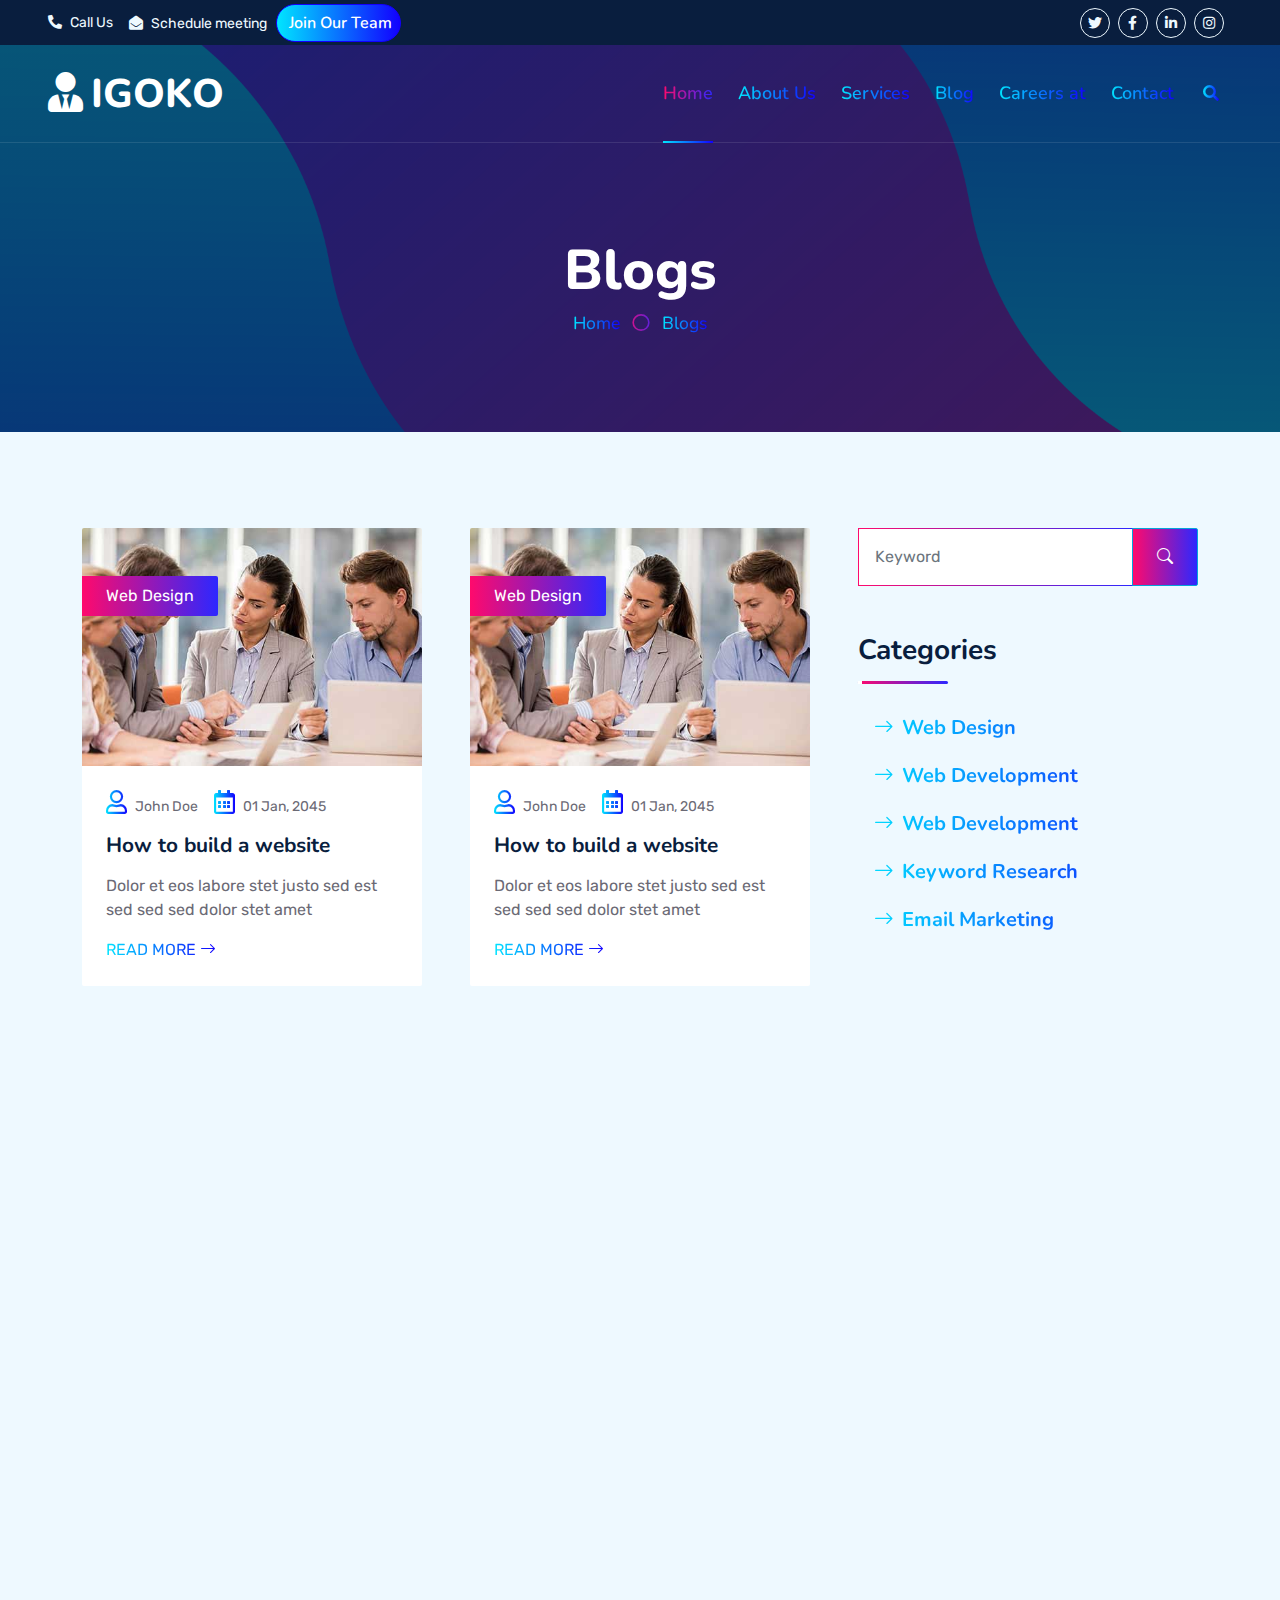
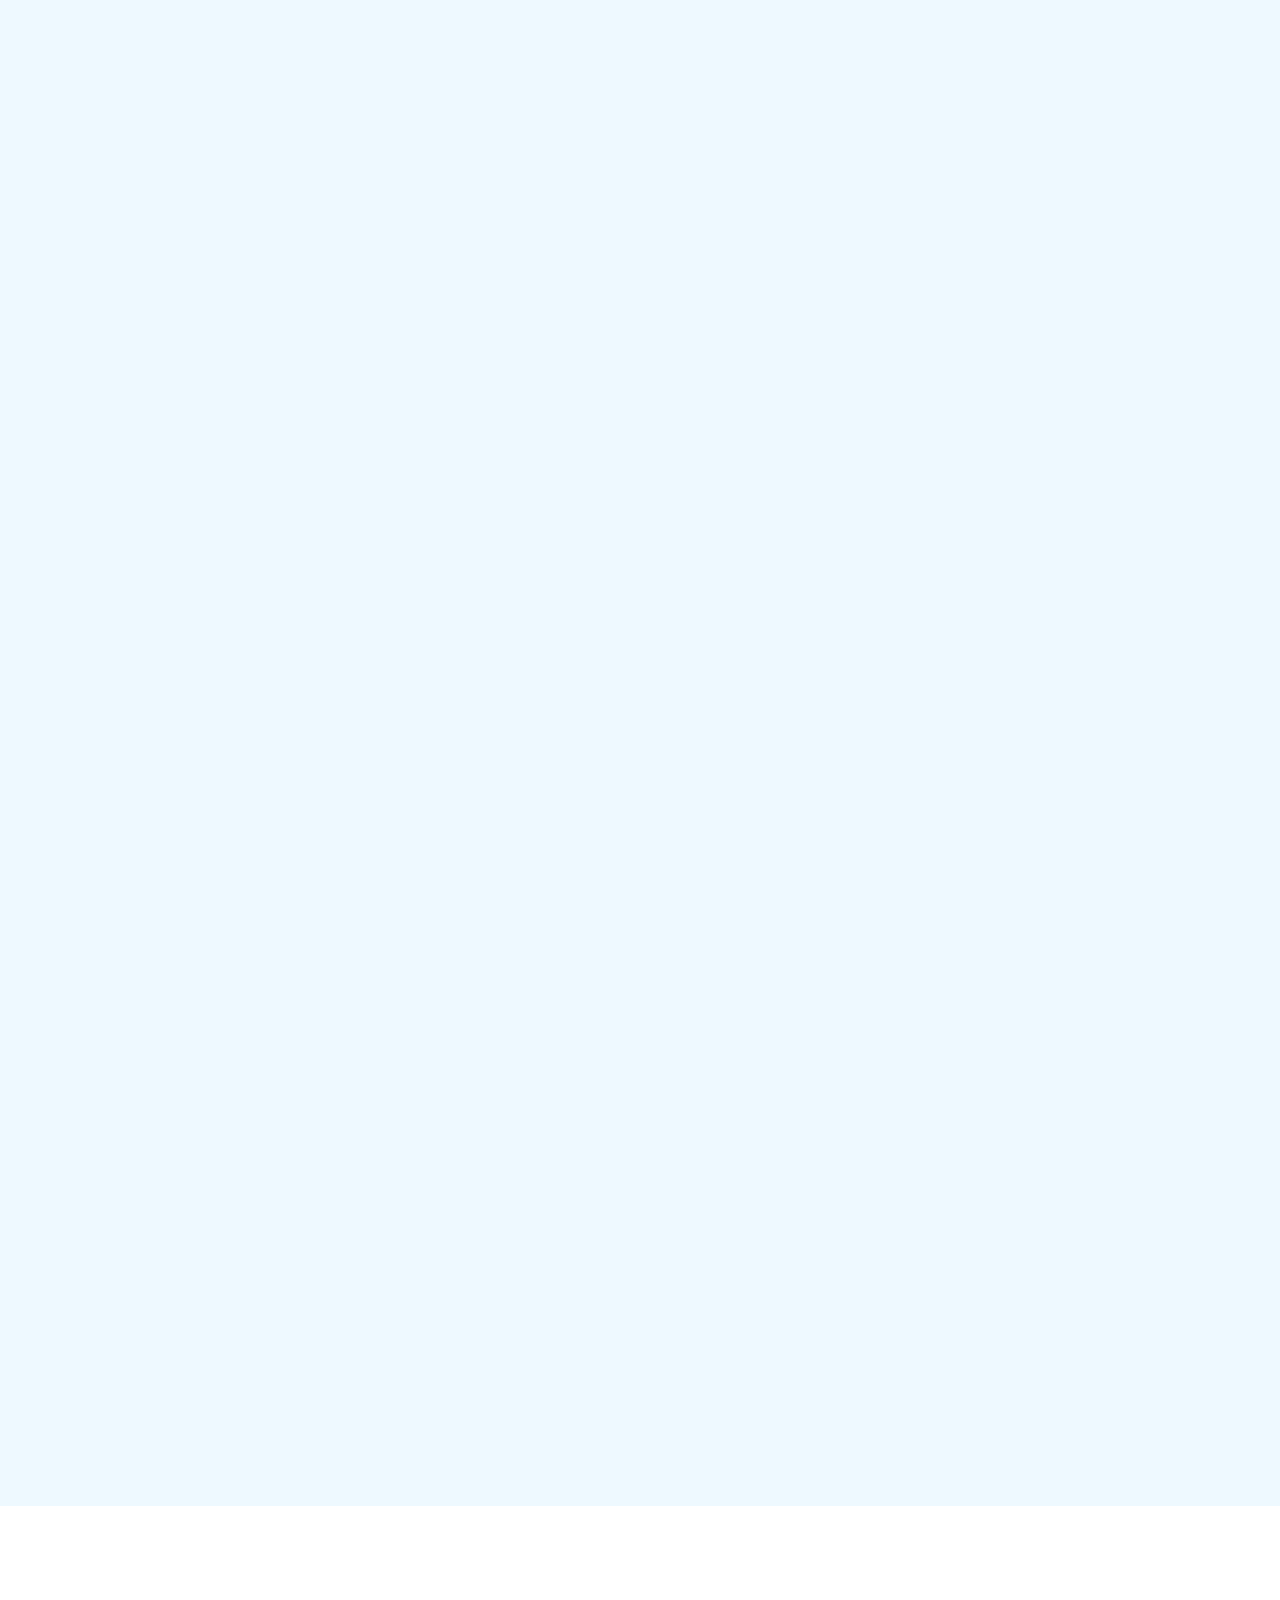
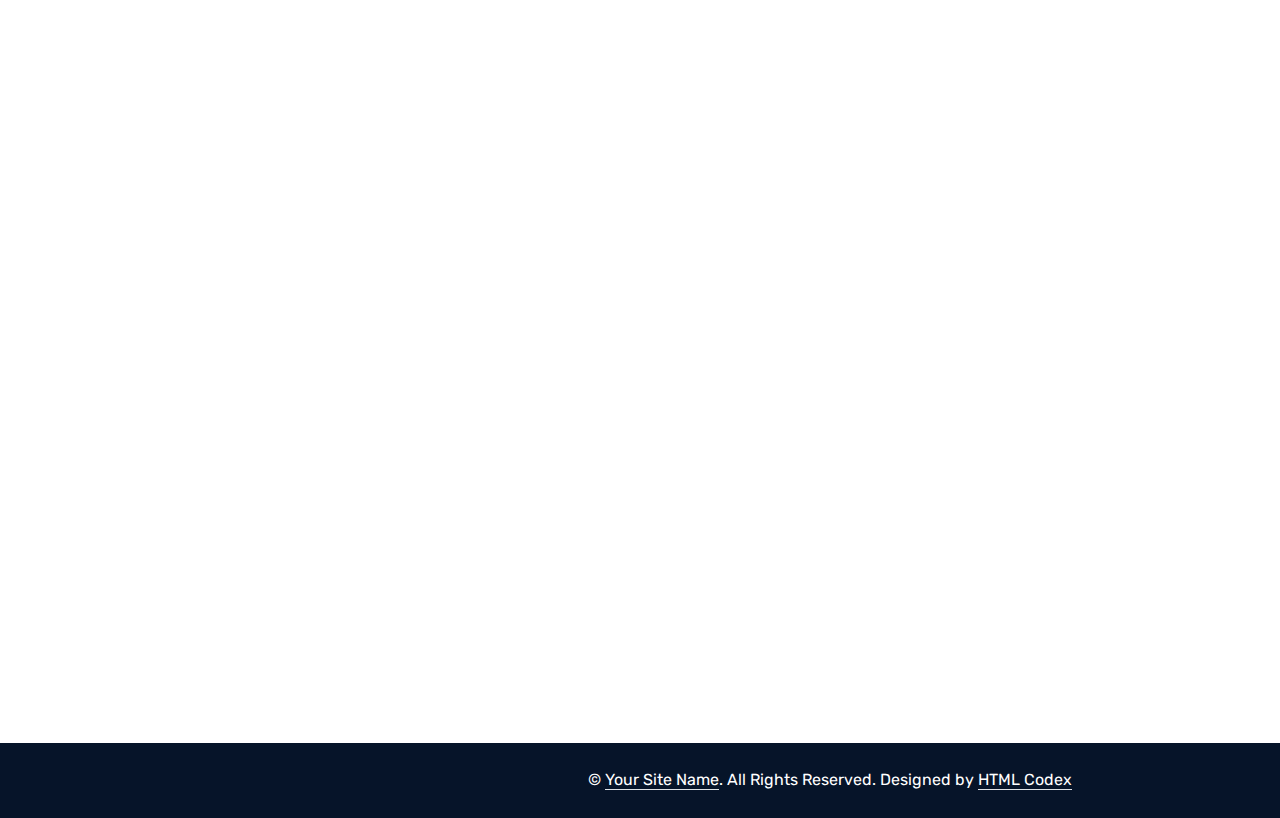
<file: blog.html>
<!DOCTYPE html>
<html lang="en">

<head>
    <meta charset="utf-8">
    <title>IGOKO - Blogs</title>
    <meta content="width=device-width, initial-scale=1.0" name="viewport">
    <meta content="Free HTML Templates" name="keywords">
    <meta content="Free HTML Templates" name="description">

    <!-- Favicon -->
    <link href="img/favicon.ico" rel="icon">

    <!-- Google Web Fonts -->
    <link rel="preconnect" href="https://fonts.googleapis.com">
    <link rel="preconnect" href="https://fonts.gstatic.com" crossorigin>
    <link href="https://fonts.googleapis.com/css2?family=Nunito:wght@400;600;700;800&family=Rubik:wght@400;500;600;700&display=swap" rel="stylesheet">

    <!-- Icon Font Stylesheet -->
    <link href="https://cdnjs.cloudflare.com/ajax/libs/font-awesome/5.10.0/css/all.min.css" rel="stylesheet">
    <link href="https://cdn.jsdelivr.net/npm/bootstrap-icons@1.4.1/font/bootstrap-icons.css" rel="stylesheet">

    <!-- Libraries Stylesheet -->
    <link href="lib/owlcarousel/assets/owl.carousel.min.css" rel="stylesheet">
    <link href="lib/animate/animate.min.css" rel="stylesheet">

    <!-- Customized Bootstrap Stylesheet -->
    <link href="css/bootstrap.min.css" rel="stylesheet">

    <!-- Template Stylesheet -->
    <link href="css/style.css" rel="stylesheet">
</head>

<body>
    <!-- Spinner Start -->
    <div id="spinner" class="show bg-white position-fixed translate-middle w-100 vh-100 top-50 start-50 d-flex align-items-center justify-content-center">
        <div class="spinner"></div>
    </div>
    <!-- Spinner End -->


    <!-- Topbar Start -->
    <div class="container-fluid bg-dark px-5 d-none d-lg-block">
        <div class="row gx-0">
            <div class="col-lg-8 text-center text-lg-start mb-2 mb-lg-0">
                <div class="d-inline-flex align-items-center" style="height: 45px;">
                    <small class="me-3 text-light"><i class="fa fa-phone-alt me-2"></i>Call Us</small>
                    <a href="https://calendly.com/igokoavionics/30min"><small class="text-light"><i class="fa fa-envelope-open me-2"></i>Schedule meeting</small></a>
                    <!-- <small class="me-3 text-light"><i class="fa-solid fa-people-group me-2"></i>Join Our Team</small> -->
                    <button type="button" class="btn btn-join-our-team header-login" data-bs-toggle="modal"
                        data-bs-target="#jointeam" style="margin-left: 9px;">
                        Join Our Team
                    </button>
                </div>
            </div>
            <div class="col-lg-4 text-center text-lg-end">
                <div class="d-inline-flex align-items-center" style="height: 45px;">
                    <a class="btn btn-sm btn-outline-light btn-sm-square rounded-circle me-2" href=""><i class="fab fa-twitter fw-normal"></i></a>
                    <a class="btn btn-sm btn-outline-light btn-sm-square rounded-circle me-2" href=""><i class="fab fa-facebook-f fw-normal"></i></a>
                    <a class="btn btn-sm btn-outline-light btn-sm-square rounded-circle me-2" href=""><i class="fab fa-linkedin-in fw-normal"></i></a>
                    <a class="btn btn-sm btn-outline-light btn-sm-square rounded-circle me-2" href=""><i class="fab fa-instagram fw-normal"></i></a>
                </div>
            </div>
        </div>
    </div>
    <!-- Topbar End -->


    <!-- Navbar Start -->
    <div class="container-fluid position-relative p-0">
        <nav class="navbar navbar-expand-lg navbar-dark px-5 py-3 py-lg-0">
            <a href="index.html" class="navbar-brand navbar-logo p-0">
                <h1 class="m-0"><i class="fa fa-user-tie me-2"></i>IGOKO</h1>
            </a>
            <button class="navbar-toggler" type="button" data-bs-toggle="collapse" data-bs-target="#navbarCollapse">
                <span class="fa fa-bars"></span>
            </button>
            <div class="collapse navbar-collapse" id="navbarCollapse">
                <div class="navbar-nav ms-auto py-0">
                    <a href="index.html" class="nav-item nav-link active">Home</a>
                    <a href="about.html" class="nav-item nav-link">About Us</a>
                    <a href="service.html" class="nav-item nav-link">Services</a>
                    <a href="blog.html" class="nav-item nav-link">Blog</a>
                    <a href="careers.html" class="nav-item nav-link">Careers at</a>
                    <a href="contact.html" class="nav-item nav-link">Contact</a>
                </div>
                <butaton type="button" class="btn text-primary ms-3" data-bs-toggle="modal" data-bs-target="#searchModal"><i class="fa fa-search"></i></butaton>
            </div>
        </nav>

        <div class="container-fluid bg-primary py-5 bg-header">
            <div class="row py-5">
                <div class="col-12 pt-lg-5 mt-lg-5 text-center">
                    <h1 class="display-4 text-white animated zoomIn">Blogs</h1>
                    <a href="" class="h5 text-white">Home</a>
                    <i class="far fa-circle text-white px-2"></i>
                    <a href="" class="h5 text-white">Blogs</a>
                </div>
            </div>
        </div>
    </div>
    <!-- Navbar End -->


    <!-- Full Screen Search Start -->
    <div class="modal fade" id="searchModal" tabindex="-1">
        <div class="modal-dialog modal-fullscreen">
            <div class="modal-content" style="background: rgba(9, 30, 62, .7);">
                <div class="modal-header border-0">
                    <button type="button" class="btn bg-white btn-close" data-bs-dismiss="modal" aria-label="Close"></button>
                </div>
                <div class="modal-body d-flex align-items-center justify-content-center">
                    <div class="input-group" style="max-width: 600px;">
                        <input type="text" class="form-control bg-transparent border-primary p-3" placeholder="Type search keyword">
                        <button class="btn btn-primary px-4"><i class="bi bi-search"></i></button>
                    </div>
                </div>
            </div>
        </div>
    </div>
    <!-- Full Screen Search End -->


    <!-- Blog Start -->
    <div class="container-fluid py-5 wow bg-light" data-wow-delay="0.1s">
        <div class="container py-5">
            <div class="row g-5">
                <!-- Blog list Start -->
                <div class="col-lg-8">
                    <div class="row g-5">
                        <div class="col-md-6 wow fadeIn blog-card" data-wow-delay="0.1s">
                            <div class="blog-item bg-light rounded overflow-hidden">
                                <div class="blog-img position-relative overflow-hidden">
                                    <img class="img-fluid" src="img/blog-1.jpg" alt="">
                                    <a class="position-absolute sticky-tagbar top-0 start-0 bg-primary text-white rounded-end mt-5 py-2 px-4" href="">Web Design</a>
                                </div>
                                <div class="p-4 blog-box-content">
                                    <div class="d-flex mb-3">
                                        <small class="me-3"><i class="far fa-user text-primary me-2"></i>John Doe</small>
                                        <small><i class="far fa-calendar-alt text-primary me-2"></i>01 Jan, 2045</small>
                                    </div>
                                    <h4 class="mb-3">How to build a website</h4>
                                    <p>Dolor et eos labore stet justo sed est sed sed sed dolor stet amet</p>
                                    <a class="text-uppercase redirecting-link" href="detail.html">Read More <i class="bi bi-arrow-right"></i></a>
                                </div>
                            </div>
                        </div>
                        <div class="col-md-6 wow fadeIn blog-card" data-wow-delay="0.1s">
                            <div class="blog-item bg-light rounded overflow-hidden">
                                <div class="blog-img position-relative overflow-hidden">
                                    <img class="img-fluid" src="img/blog-1.jpg" alt="">
                                    <a class="position-absolute sticky-tagbar top-0 start-0 bg-primary text-white rounded-end mt-5 py-2 px-4" href="">Web Design</a>
                                </div>
                                <div class="p-4 blog-box-content">
                                    <div class="d-flex mb-3">
                                        <small class="me-3"><i class="far fa-user text-primary me-2"></i>John Doe</small>
                                        <small><i class="far fa-calendar-alt text-primary me-2"></i>01 Jan, 2045</small>
                                    </div>
                                    <h4 class="mb-3">How to build a website</h4>
                                    <p>Dolor et eos labore stet justo sed est sed sed sed dolor stet amet</p>
                                    <a class="text-uppercase redirecting-link" href="detail.html">Read More <i class="bi bi-arrow-right"></i></a>
                                </div>
                            </div>
                        </div>
                        <div class="col-md-6 wow fadeIn blog-card" data-wow-delay="0.1s">
                            <div class="blog-item bg-light rounded overflow-hidden">
                                <div class="blog-img position-relative overflow-hidden">
                                    <img class="img-fluid" src="img/blog-1.jpg" alt="">
                                    <a class="position-absolute sticky-tagbar top-0 start-0 bg-primary text-white rounded-end mt-5 py-2 px-4" href="">Web Design</a>
                                </div>
                                <div class="p-4 blog-box-content">
                                    <div class="d-flex mb-3">
                                        <small class="me-3"><i class="far fa-user text-primary me-2"></i>John Doe</small>
                                        <small><i class="far fa-calendar-alt text-primary me-2"></i>01 Jan, 2045</small>
                                    </div>
                                    <h4 class="mb-3">How to build a website</h4>
                                    <p>Dolor et eos labore stet justo sed est sed sed sed dolor stet amet</p>
                                    <a class="text-uppercase redirecting-link" href="detail.html">Read More <i class="bi bi-arrow-right"></i></a>
                                </div>
                            </div>
                        </div>
                        <div class="col-md-6 wow fadeIn blog-card" data-wow-delay="0.1s">
                            <div class="blog-item bg-light rounded overflow-hidden">
                                <div class="blog-img position-relative overflow-hidden">
                                    <img class="img-fluid" src="img/blog-1.jpg" alt="">
                                    <a class="position-absolute sticky-tagbar top-0 start-0 bg-primary text-white rounded-end mt-5 py-2 px-4" href="">Web Design</a>
                                </div>
                                <div class="p-4 blog-box-content">
                                    <div class="d-flex mb-3">
                                        <small class="me-3"><i class="far fa-user text-primary me-2"></i>John Doe</small>
                                        <small><i class="far fa-calendar-alt text-primary me-2"></i>01 Jan, 2045</small>
                                    </div>
                                    <h4 class="mb-3">How to build a website</h4>
                                    <p>Dolor et eos labore stet justo sed est sed sed sed dolor stet amet</p>
                                    <a class="text-uppercase redirecting-link" href="detail.html">Read More <i class="bi bi-arrow-right"></i></a>
                                </div>
                            </div>
                        </div>
                        <div class="col-md-6 wow fadeIn blog-card" data-wow-delay="0.1s">
                            <div class="blog-item bg-light rounded overflow-hidden">
                                <div class="blog-img position-relative overflow-hidden">
                                    <img class="img-fluid" src="img/blog-1.jpg" alt="">
                                    <a class="position-absolute sticky-tagbar top-0 start-0 bg-primary text-white rounded-end mt-5 py-2 px-4" href="">Web Design</a>
                                </div>
                                <div class="p-4 blog-box-content">
                                    <div class="d-flex mb-3">
                                        <small class="me-3"><i class="far fa-user text-primary me-2"></i>John Doe</small>
                                        <small><i class="far fa-calendar-alt text-primary me-2"></i>01 Jan, 2045</small>
                                    </div>
                                    <h4 class="mb-3">How to build a website</h4>
                                    <p>Dolor et eos labore stet justo sed est sed sed sed dolor stet amet</p>
                                    <a class="text-uppercase redirecting-link" href="detail.html">Read More <i class="bi bi-arrow-right"></i></a>
                                </div>
                            </div>
                        </div>
                        <div class="col-md-6 wow fadeIn blog-card" data-wow-delay="0.1s">
                            <div class="blog-item bg-light rounded overflow-hidden">
                                <div class="blog-img position-relative overflow-hidden">
                                    <img class="img-fluid" src="img/blog-1.jpg" alt="">
                                    <a class="position-absolute sticky-tagbar top-0 start-0 bg-primary text-white rounded-end mt-5 py-2 px-4" href="">Web Design</a>
                                </div>
                                <div class="p-4 blog-box-content">
                                    <div class="d-flex mb-3">
                                        <small class="me-3"><i class="far fa-user text-primary me-2"></i>John Doe</small>
                                        <small><i class="far fa-calendar-alt text-primary me-2"></i>01 Jan, 2045</small>
                                    </div>
                                    <h4 class="mb-3">How to build a website</h4>
                                    <p>Dolor et eos labore stet justo sed est sed sed sed dolor stet amet</p>
                                    <a class="text-uppercase redirecting-link" href="detail.html">Read More <i class="bi bi-arrow-right"></i></a>
                                </div>
                            </div>
                        </div>
                        <div class="col-md-6 wow fadeIn blog-card" data-wow-delay="0.1s">
                            <div class="blog-item bg-light rounded overflow-hidden">
                                <div class="blog-img position-relative overflow-hidden">
                                    <img class="img-fluid" src="img/blog-1.jpg" alt="">
                                    <a class="position-absolute sticky-tagbar top-0 start-0 bg-primary text-white rounded-end mt-5 py-2 px-4" href="">Web Design</a>
                                </div>
                                <div class="p-4 blog-box-content">
                                    <div class="d-flex mb-3">
                                        <small class="me-3"><i class="far fa-user text-primary me-2"></i>John Doe</small>
                                        <small><i class="far fa-calendar-alt text-primary me-2"></i>01 Jan, 2045</small>
                                    </div>
                                    <h4 class="mb-3">How to build a website</h4>
                                    <p>Dolor et eos labore stet justo sed est sed sed sed dolor stet amet</p>
                                    <a class="text-uppercase redirecting-link" href="detail.html">Read More <i class="bi bi-arrow-right"></i></a>
                                </div>
                            </div>
                        </div>
                        <div class="col-md-6 wow fadeIn blog-card" data-wow-delay="0.1s">
                            <div class="blog-item bg-light rounded overflow-hidden">
                                <div class="blog-img position-relative overflow-hidden">
                                    <img class="img-fluid" src="img/blog-1.jpg" alt="">
                                    <a class="position-absolute sticky-tagbar top-0 start-0 bg-primary text-white rounded-end mt-5 py-2 px-4" href="">Web Design</a>
                                </div>
                                <div class="p-4 blog-box-content">
                                    <div class="d-flex mb-3">
                                        <small class="me-3"><i class="far fa-user text-primary me-2"></i>John Doe</small>
                                        <small><i class="far fa-calendar-alt text-primary me-2"></i>01 Jan, 2045</small>
                                    </div>
                                    <h4 class="mb-3">How to build a website</h4>
                                    <p>Dolor et eos labore stet justo sed est sed sed sed dolor stet amet</p>
                                    <a class="text-uppercase redirecting-link" href="detail.html">Read More <i class="bi bi-arrow-right"></i></a>
                                </div>
                            </div>
                        </div>
                        <div class="col-md-6 wow fadeIn blog-card" data-wow-delay="0.1s">
                            <div class="blog-item bg-light rounded overflow-hidden">
                                <div class="blog-img position-relative overflow-hidden">
                                    <img class="img-fluid" src="img/blog-1.jpg" alt="">
                                    <a class="position-absolute sticky-tagbar top-0 start-0 bg-primary text-white rounded-end mt-5 py-2 px-4" href="">Web Design</a>
                                </div>
                                <div class="p-4 blog-box-content">
                                    <div class="d-flex mb-3">
                                        <small class="me-3"><i class="far fa-user text-primary me-2"></i>John Doe</small>
                                        <small><i class="far fa-calendar-alt text-primary me-2"></i>01 Jan, 2045</small>
                                    </div>
                                    <h4 class="mb-3">How to build a website</h4>
                                    <p>Dolor et eos labore stet justo sed est sed sed sed dolor stet amet</p>
                                    <a class="text-uppercase redirecting-link" href="detail.html">Read More <i class="bi bi-arrow-right"></i></a>
                                </div>
                            </div>
                        </div>
                        <div class="col-md-6 wow fadeIn blog-card" data-wow-delay="0.1s">
                            <div class="blog-item bg-light rounded overflow-hidden">
                                <div class="blog-img position-relative overflow-hidden">
                                    <img class="img-fluid" src="img/blog-1.jpg" alt="">
                                    <a class="position-absolute sticky-tagbar top-0 start-0 bg-primary text-white rounded-end mt-5 py-2 px-4" href="">Web Design</a>
                                </div>
                                <div class="p-4 blog-box-content">
                                    <div class="d-flex mb-3">
                                        <small class="me-3"><i class="far fa-user text-primary me-2"></i>John Doe</small>
                                        <small><i class="far fa-calendar-alt text-primary me-2"></i>01 Jan, 2045</small>
                                    </div>
                                    <h4 class="mb-3">How to build a website</h4>
                                    <p>Dolor et eos labore stet justo sed est sed sed sed dolor stet amet</p>
                                    <a class="text-uppercase redirecting-link" href="detail.html">Read More <i class="bi bi-arrow-right"></i></a>
                                </div>
                            </div>
                        </div>
                    </div>
                </div>
                <!-- Blog list End -->
    
                <!-- Sidebar Start -->
                <div class="col-lg-4">
                    <!-- Search Form Start -->
                    <div class="mb-5 wow fadeIn" data-wow-delay="0.1s">
                        <div class="input-group">
                            <input type="text" class="form-control p-3" placeholder="Keyword">
                            <button class="btn btn-primary px-4"><i class="bi bi-search"></i></button>
                        </div>
                    </div>
                    <!-- Search Form End -->
    
                    <!-- Category Start -->
                    <div class="mb-5 wow fadeIn" data-wow-delay="0.1s">
                        <div class="section-title section-title-sm position-relative pb-3 mb-4">
                            <h3 class="mb-0">Categories</h3>
                        </div>
                        <div class="link-animated d-flex flex-column justify-content-start">
                            <a class="h5 fw-semi-bold bg-light rounded py-2 px-3 mb-2 redirecting-link" href="#"><i class="bi bi-arrow-right me-2"></i>Web Design</a>
                            <a class="h5 fw-semi-bold bg-light rounded py-2 px-3 mb-2 redirecting-link" href="#"><i class="bi bi-arrow-right me-2"></i>Web Development</a>
                            <a class="h5 fw-semi-bold bg-light rounded py-2 px-3 mb-2 redirecting-link" href="#"><i class="bi bi-arrow-right me-2"></i>Web Development</a>
                            <a class="h5 fw-semi-bold bg-light rounded py-2 px-3 mb-2 redirecting-link" href="#"><i class="bi bi-arrow-right me-2"></i>Keyword Research</a>
                            <a class="h5 fw-semi-bold bg-light rounded py-2 px-3 mb-2 redirecting-link" href="#"><i class="bi bi-arrow-right me-2"></i>Email Marketing</a>
                        </div>
                    </div>
                    <!-- Category End -->
    
                    <!-- Recent Post Start -->
                    <div class="mb-5 wow fadeIn" data-wow-delay="0.1s">
                        <div class="section-title section-title-sm position-relative pb-3 mb-4">
                            <h3 class="mb-0">Recent Post</h3>
                        </div>
                        <div class="d-flex rounded overflow-hidden mb-3">
                            <img class="img-fluid" src="img/blog-1.jpg" style="width: 100px; height: 100px; object-fit: cover;" alt="">
                            <a href="" class="h5 redirecting-link fw-semi-bold d-flex blog-box-content align-items-center px-3 mb-0">Lorem ipsum dolor sit amet adipis elit
                            </a>
                        </div>
                        <div class="d-flex rounded overflow-hidden mb-3">
                            <img class="img-fluid" src="img/blog-2.jpg" style="width: 100px; height: 100px; object-fit: cover;" alt="">
                            <a href="" class="h5 redirecting-link fw-semi-bold d-flex align-items-center blog-box-content px-3 mb-0">Lorem ipsum dolor sit amet adipis elit
                            </a>
                        </div>
                        <div class="d-flex rounded overflow-hidden mb-3">
                            <img class="img-fluid" src="img/blog-3.jpg" style="width: 100px; height: 100px; object-fit: cover;" alt="">
                            <a href="" class="h5 redirecting-link fw-semi-bold d-flex align-items-center blog-box-content px-3 mb-0">Lorem ipsum dolor sit amet adipis elit
                            </a>
                        </div>
                        <div class="d-flex rounded overflow-hidden mb-3">
                            <img class="img-fluid" src="img/blog-1.jpg" style="width: 100px; height: 100px; object-fit: cover;" alt="">
                            <a href="" class="h5 redirecting-link fw-semi-bold d-flex align-items-center blog-box-content px-3 mb-0">Lorem ipsum dolor sit amet adipis elit
                            </a>
                        </div>
                        <div class="d-flex rounded overflow-hidden mb-3">
                            <img class="img-fluid" src="img/blog-2.jpg" style="width: 100px; height: 100px; object-fit: cover;" alt="">
                            <a href="" class="h5 redirecting-link fw-semi-bold d-flex align-items-center blog-box-content px-3 mb-0">Lorem ipsum dolor sit amet adipis elit
                            </a>
                        </div>
                        <div class="d-flex rounded overflow-hidden mb-3">
                            <img class="img-fluid" src="img/blog-3.jpg" style="width: 100px; height: 100px; object-fit: cover;" alt="">
                            <a href="" class="h5 redirecting-link fw-semi-bold d-flex align-items-center blog-box-content px-3 mb-0">Lorem ipsum dolor sit amet adipis elit
                            </a>
                        </div>
                    </div>
                    <!-- Recent Post End -->
    
                    <!-- Image Start -->
                    <div class="mb-5 wow fadeIn" data-wow-delay="0.1s">
                        <img src="img/blog-1.jpg" alt="" class="img-fluid rounded">
                    </div>
                    <!-- Image End -->
    
                    <!-- Tags Start -->
                    <div class="mb-5 wow fadeIn" data-wow-delay="0.1s">
                        <div class="section-title section-title-sm position-relative pb-3 mb-4">
                            <h3 class="mb-0">Tag Cloud</h3>
                        </div>
                        <div class="d-flex flex-wrap m-n1">
                            <a href="" class="btn tag-bg btn-light m-1">Design</a>
                            <a href="" class="btn tag-bg btn-light m-1">Development</a>
                            <a href="" class="btn tag-bg btn-light m-1">Marketing</a>
                            <a href="" class="btn tag-bg btn-light m-1">SEO</a>
                            <a href="" class="btn tag-bg btn-light m-1">Writing</a>
                            <a href="" class="btn tag-bg btn-light m-1">Consulting</a>
                            <a href="" class="btn tag-bg btn-light m-1">Design</a>
                            <a href="" class="btn tag-bg btn-light m-1">Development</a>
                            <a href="" class="btn tag-bg btn-light m-1">Marketing</a>
                            <a href="" class="btn tag-bg btn-light m-1">SEO</a>
                            <a href="" class="btn tag-bg btn-light m-1">Writing</a>
                            <a href="" class="btn tag-bg btn-light m-1">Consulting</a>
                        </div>
                    </div>
                    <!-- Tags End -->
    
                    <!-- Plain Text Start -->
                    <div class="wow fadeIn" data-wow-delay="0.1s">
                        <div class="section-title section-title-sm position-relative pb-3 mb-4">
                            <h3 class="mb-0">Plain Text</h3>
                        </div>
                        <div class="bg-light text-center" style="padding: 30px;">
                            <p>Vero sea et accusam justo dolor accusam lorem consetetur, dolores sit amet sit dolor clita kasd justo, diam accusam no sea ut tempor magna takimata, amet sit et diam dolor ipsum amet diam</p>
                            <a href="" class="btn btn-primary py-2 px-4">Read More</a>
                        </div>
                    </div>
                    <!-- Plain Text End -->
                </div>
                <!-- Sidebar End -->
            </div>
        </div>
    </div>
    <!-- Blog End -->


    <!-- Vendor Start -->
    <div class="container-fluid py-5 wow" data-wow-delay="0.1s">
        <div class="container py-5 mb-5">
            <div class="bg-white">
                <div class="section-title text-center position-relative pb-3 mb-4 mx-auto" style="max-width: 600px;">
                    <h1 class="mb-0">Our Partners</h1>
                </div>
                <div class="owl-carousel vendor-carousel">
                    <img src="img/vendor-1.png" alt="">
                    <img src="img/vendor-2.png" alt="">
                    <img src="img/vendor-3.png" alt="">
                    <img src="img/vendor-4.png" alt="">
                    <img src="img/vendor-5.png" alt="">
                    <img src="img/vendor-6.png" alt="">
                </div>
            </div>
        </div>
    </div>
    <!-- Vendor End -->
    

    <!-- Footer Start -->
    <div class="container-fluid bg-dark text-light mt-5 wow" data-wow-delay="0.1s">
        <div class="container">
            <div class="row gx-5">
                <div class="col-lg-4 col-md-6 footer-about">
                    <div class="d-flex flex-column align-items-center justify-content-center text-center h-100 bg-primary p-4">
                        <a href="index.html" class="navbar-brand">
                            <h1 class="m-0 text-white"><i class="fa fa-user-tie me-2"></i>Startup</h1>
                        </a>
                        <p class="mt-3 mb-4">Lorem diam sit erat dolor elitr et, diam lorem justo amet clita stet eos sit. Elitr dolor duo lorem, elitr clita ipsum sea. Diam amet erat lorem stet eos. Diam amet et kasd eos duo.</p>
                        <form action="">
                            <div class="input-group">
                                <input type="text" class="form-control border-white p-3" placeholder="Your Email">
                                <button class="btn btn-dark">Sign Up</button>
                            </div>
                        </form>
                    </div>
                </div>
                <div class="col-lg-8 col-md-6">
                    <div class="row gx-5">
                        <div class="col-lg-4 col-md-12 pt-5 mb-5">
                            <div class="section-title section-title-sm position-relative pb-3 mb-4">
                                <h3 class="text-light mb-0">Get In Touch</h3>
                            </div>
                            <div class="d-flex mb-2">
                                <i class="bi bi-geo-alt text-primary me-2"></i>
                                <p class="mb-0">123 Street, New York, USA</p>
                            </div>
                            <div class="d-flex mb-2">
                                <i class="bi bi-envelope-open text-primary me-2"></i>
                                <p class="mb-0">info@example.com</p>
                            </div>
                            <div class="d-flex mb-2">
                                <i class="bi bi-telephone text-primary me-2"></i>
                                <p class="mb-0">+012 345 67890</p>
                            </div>
                            <div class="d-flex mt-4">
                                <a class="btn btn-primary btn-square me-2" href="#"><i class="fab fa-twitter fw-normal"></i></a>
                                <a class="btn btn-primary btn-square me-2" href="#"><i class="fab fa-facebook-f fw-normal"></i></a>
                                <a class="btn btn-primary btn-square me-2" href="#"><i class="fab fa-linkedin-in fw-normal"></i></a>
                                <a class="btn btn-primary btn-square" href="#"><i class="fab fa-instagram fw-normal"></i></a>
                            </div>
                        </div>
                        <div class="col-lg-4 col-md-12 pt-0 pt-lg-5 mb-5">
                            <div class="section-title section-title-sm position-relative pb-3 mb-4">
                                <h3 class="text-light mb-0">Quick Links</h3>
                            </div>
                            <div class="link-animated d-flex flex-column justify-content-start">
                                <a class="text-light mb-2" href="#"><i class="bi bi-arrow-right text-primary me-2"></i>Home</a>
                                <a class="text-light mb-2" href="#"><i class="bi bi-arrow-right text-primary me-2"></i>About Us</a>
                                <a class="text-light mb-2" href="#"><i class="bi bi-arrow-right text-primary me-2"></i>Our Services</a>
                                <a class="text-light mb-2" href="#"><i class="bi bi-arrow-right text-primary me-2"></i>Meet The Team</a>
                                <a class="text-light mb-2" href="#"><i class="bi bi-arrow-right text-primary me-2"></i>Latest Blog</a>
                                <a class="text-light" href="#"><i class="bi bi-arrow-right text-primary me-2"></i>Contact Us</a>
                            </div>
                        </div>
                        <div class="col-lg-4 col-md-12 pt-0 pt-lg-5 mb-5">
                            <div class="section-title section-title-sm position-relative pb-3 mb-4">
                                <h3 class="text-light mb-0">Popular Links</h3>
                            </div>
                            <div class="link-animated d-flex flex-column justify-content-start">
                                <a class="text-light mb-2" href="#"><i class="bi bi-arrow-right text-primary me-2"></i>Home</a>
                                <a class="text-light mb-2" href="#"><i class="bi bi-arrow-right text-primary me-2"></i>About Us</a>
                                <a class="text-light mb-2" href="#"><i class="bi bi-arrow-right text-primary me-2"></i>Our Services</a>
                                <a class="text-light mb-2" href="#"><i class="bi bi-arrow-right text-primary me-2"></i>Meet The Team</a>
                                <a class="text-light mb-2" href="#"><i class="bi bi-arrow-right text-primary me-2"></i>Latest Blog</a>
                                <a class="text-light" href="#"><i class="bi bi-arrow-right text-primary me-2"></i>Contact Us</a>
                            </div>
                        </div>
                    </div>
                </div>
            </div>
        </div>
    </div>
    <div class="container-fluid text-white" style="background: #061429;">
        <div class="container text-center">
            <div class="row justify-content-end">
                <div class="col-lg-8 col-md-6">
                    <div class="d-flex align-items-center justify-content-center" style="height: 75px;">
                        <p class="mb-0">&copy; <a class="text-white border-bottom" href="#">Your Site Name</a>. All Rights Reserved. 
						
						<!--/*** This template is free as long as you keep the footer author’s credit link/attribution link/backlink. If you'd like to use the template without the footer author’s credit link/attribution link/backlink, you can purchase the Credit Removal License from "https://htmlcodex.com/credit-removal". Thank you for your support. ***/-->
						Designed by <a class="text-white border-bottom" href="https://htmlcodex.com">HTML Codex</a></p>
                    </div>
                </div>
            </div>
        </div>
    </div>
    <!-- Footer End -->


    <!-- Back to Top -->
    <a href="#" class="btn btn-lg btn-primary btn-lg-square rounded back-to-top"><i class="bi bi-arrow-up"></i></a>


    <!-- JavaScript Libraries -->
    <script src="https://code.jquery.com/jquery-3.4.1.min.js"></script>
    <script src="https://cdn.jsdelivr.net/npm/bootstrap@5.0.0/dist/js/bootstrap.bundle.min.js"></script>
    <script src="lib/wow/wow.min.js"></script>
    <script src="lib/easing/easing.min.js"></script>
    <script src="lib/waypoints/waypoints.min.js"></script>
    <script src="lib/counterup/counterup.min.js"></script>
    <script src="lib/owlcarousel/owl.carousel.min.js"></script>

    <!-- Template Javascript -->
    <script src="js/main.js"></script>
</body>

</html>
</file>
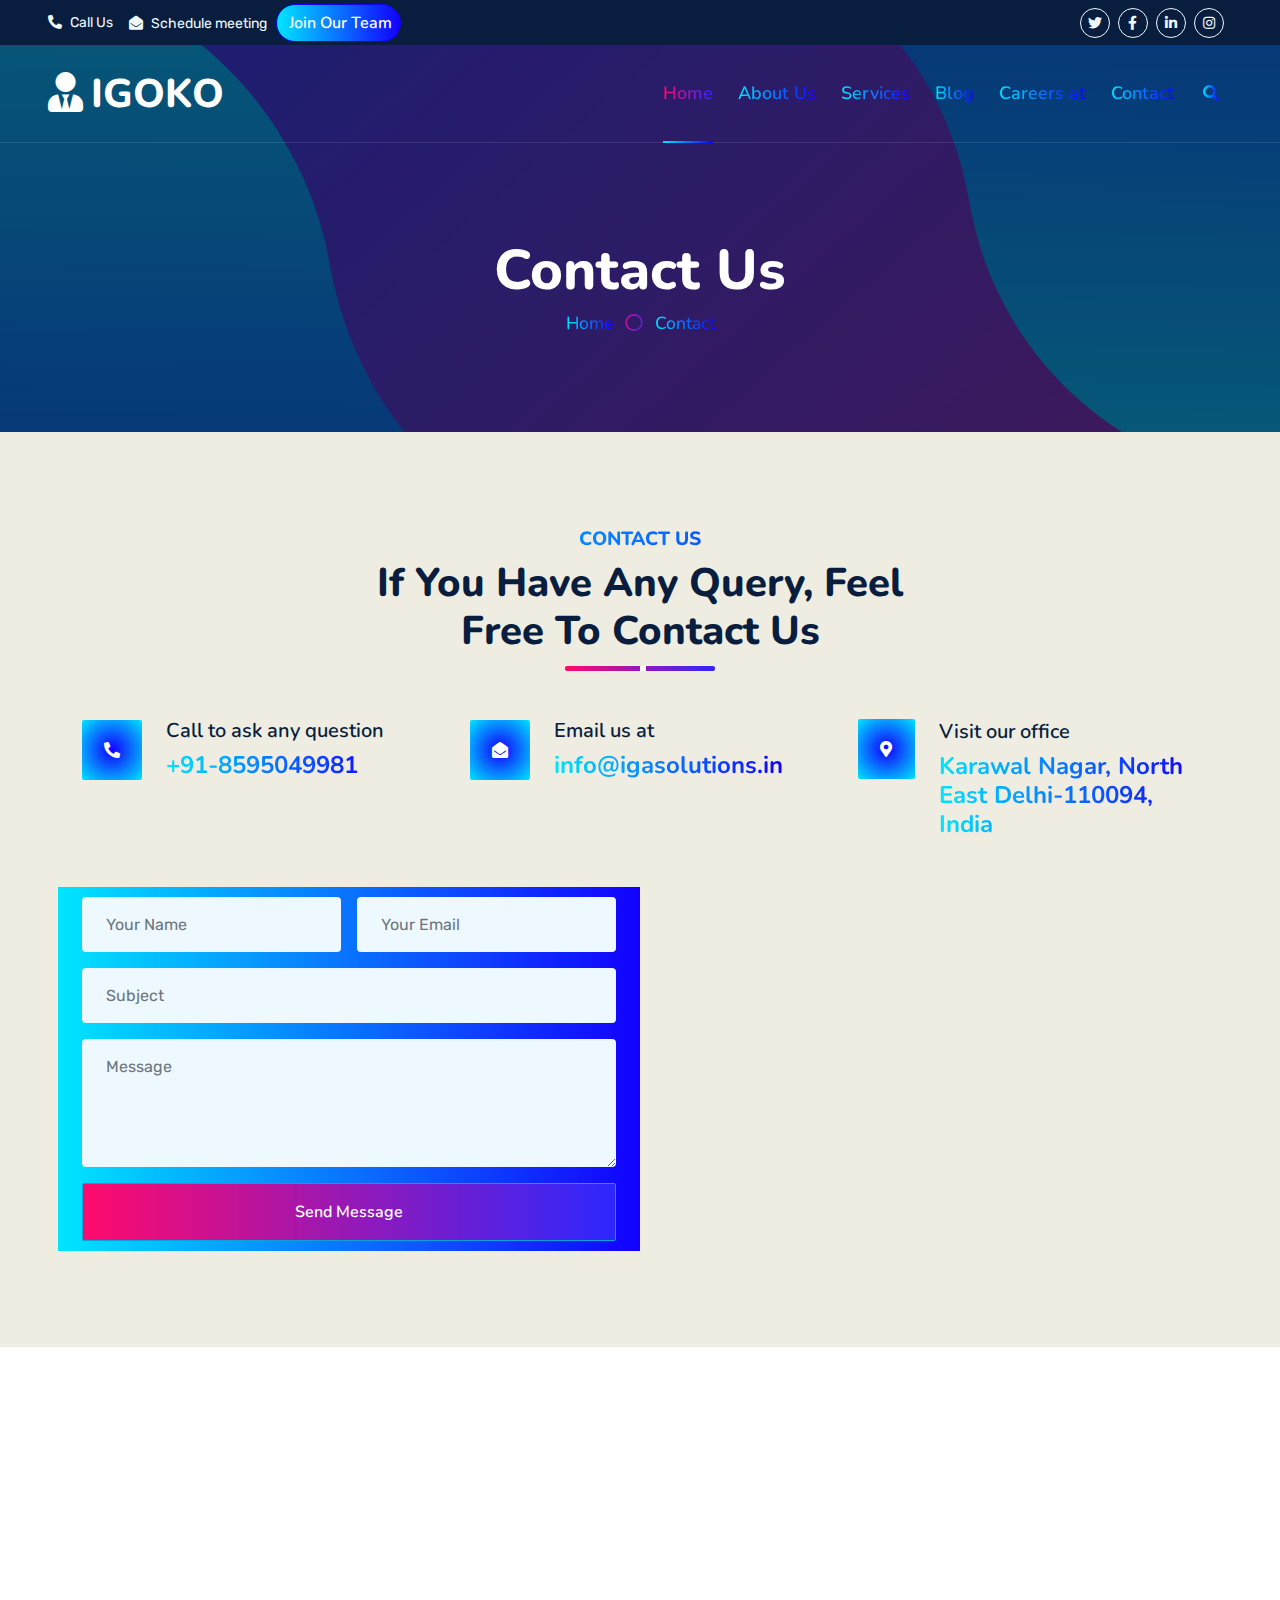
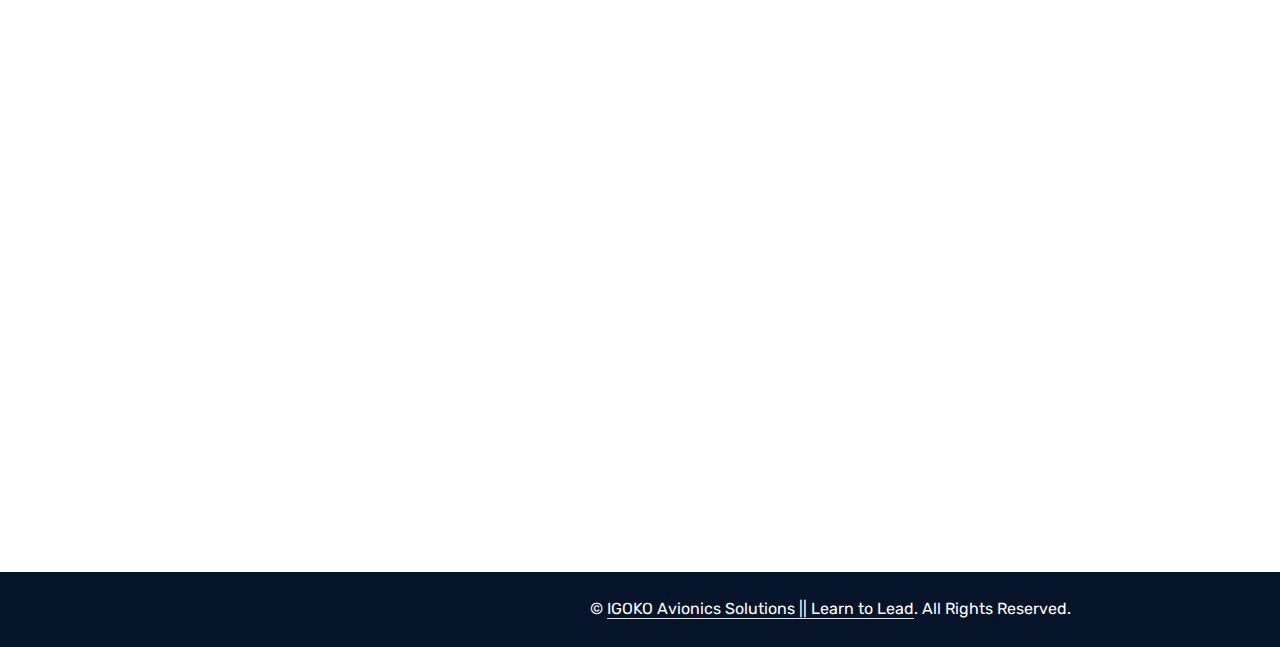
<file: contact.html>
<!DOCTYPE html>
<html lang="en">

<head>
    <meta charset="utf-8">
    <title>IGOKO - Contact Us</title>
    <meta content="width=device-width, initial-scale=1.0" name="viewport">
    <meta content="Free HTML Templates" name="keywords">
    <meta content="Free HTML Templates" name="description">

    <!-- Favicon -->
    <link href="img/favicon.ico" rel="icon">

    <!-- Google Web Fonts -->
    <link rel="preconnect" href="https://fonts.googleapis.com">
    <link rel="preconnect" href="https://fonts.gstatic.com" crossorigin>
    <link href="https://fonts.googleapis.com/css2?family=Nunito:wght@400;600;700;800&family=Rubik:wght@400;500;600;700&display=swap" rel="stylesheet">

    <!-- Icon Font Stylesheet -->
    <link href="https://cdnjs.cloudflare.com/ajax/libs/font-awesome/5.10.0/css/all.min.css" rel="stylesheet">
    <link href="https://cdn.jsdelivr.net/npm/bootstrap-icons@1.4.1/font/bootstrap-icons.css" rel="stylesheet">

    <!-- Libraries Stylesheet -->
    <link href="lib/owlcarousel/assets/owl.carousel.min.css" rel="stylesheet">
    <link href="lib/animate/animate.min.css" rel="stylesheet">

    <!-- Customized Bootstrap Stylesheet -->
    <link href="css/bootstrap.min.css" rel="stylesheet">

    <!-- Template Stylesheet -->
    <link href="css/style.css" rel="stylesheet">
</head>

<body>
    <!-- Spinner Start -->
    <div id="spinner" class="show bg-white position-fixed translate-middle w-100 vh-100 top-50 start-50 d-flex align-items-center justify-content-center">
        <div class="spinner"></div>
    </div>
    <!-- Spinner End -->


    <!-- Topbar Start -->
    <div class="container-fluid bg-dark px-5 d-none d-lg-block">
        <div class="row gx-0">
            <div class="col-lg-8 text-center text-lg-start mb-2 mb-lg-0">
                <div class="d-inline-flex align-items-center" style="height: 45px;">
                    <small class="me-3 text-light"><i class="fa fa-phone-alt me-2"></i>Call Us</small>
                    <a href="https://calendly.com/igokoavionics/30min"><small class="text-light"><i class="fa fa-envelope-open me-2"></i>Schedule meeting</small></a>
                    <!-- <small class="me-3 text-light"><i class="fa-solid fa-people-group me-2"></i>Join Our Team</small> -->
                    <button type="button" class="btn btn-join-our-team header-login" data-bs-toggle="modal"
                        data-bs-target="#jointeam" style="margin-left: 9px;">
                        Join Our Team
                    </button>
                </div>
            </div>
            <div class="col-lg-4 text-center text-lg-end">
                <div class="d-inline-flex align-items-center" style="height: 45px;">
                    <a class="btn btn-sm btn-outline-light btn-sm-square rounded-circle me-2" href=""><i class="fab fa-twitter fw-normal"></i></a>
                    <a class="btn btn-sm btn-outline-light btn-sm-square rounded-circle me-2" href=""><i class="fab fa-facebook-f fw-normal"></i></a>
                    <a class="btn btn-sm btn-outline-light btn-sm-square rounded-circle me-2" href=""><i class="fab fa-linkedin-in fw-normal"></i></a>
                    <a class="btn btn-sm btn-outline-light btn-sm-square rounded-circle me-2" href=""><i class="fab fa-instagram fw-normal"></i></a>
                </div>
            </div>
        </div>
    </div>
    <!-- Topbar End -->


    <!-- Navbar & Carousel Start -->
    <div class="container-fluid position-relative p-0">
        <nav class="navbar navbar-expand-lg navbar-dark px-5 py-3 py-lg-0">
            <a href="index.html" class="navbar-brand navbar-logo p-0">
                <h1 class="m-0"><i class="fa fa-user-tie me-2"></i>IGOKO</h1>
            </a>
            <button class="navbar-toggler" type="button" data-bs-toggle="collapse" data-bs-target="#navbarCollapse">
                <span class="fa fa-bars"></span>
            </button>
            <div class="collapse navbar-collapse" id="navbarCollapse">
                <div class="navbar-nav ms-auto py-0">
                    <a href="index.html" class="nav-item nav-link active">Home</a>
                    <a href="about.html" class="nav-item nav-link">About Us</a>
                    <a href="service.html" class="nav-item nav-link">Services</a>
                    <a href="blog.html" class="nav-item nav-link">Blog</a>
                    <a href="careers.html" class="nav-item nav-link">Careers at</a>
                    <a href="contact.html" class="nav-item nav-link">Contact</a>
                </div>
                <butaton type="button" class="btn text-primary ms-3" data-bs-toggle="modal" data-bs-target="#searchModal"><i class="fa fa-search"></i></butaton>
            </div>
        </nav>

        <div class="container-fluid bg-primary py-5 bg-header">
            <div class="row py-5">
                <div class="col-12 pt-lg-5 mt-lg-5 text-center">
                    <h1 class="display-4 text-white animated zoomIn">Contact Us</h1>
                    <a href="" class="h5 text-white">Home</a>
                    <i class="far fa-circle text-white px-2"></i>
                    <a href="" class="h5 text-white">Contact</a>
                </div>
            </div>
        </div>
    </div>
    <!-- Navbar End -->


    <!-- Full Screen Search Start -->
    <div class="modal fade" id="searchModal" tabindex="-1">
        <div class="modal-dialog modal-fullscreen">
            <div class="modal-content" style="background: rgba(9, 30, 62, .7);">
                <div class="modal-header border-0">
                    <button type="button" class="btn bg-white btn-close" data-bs-dismiss="modal" aria-label="Close"></button>
                </div>
                <div class="modal-body d-flex align-items-center justify-content-center">
                    <div class="input-group" style="max-width: 600px;">
                        <input type="text" class="form-control bg-transparent border-primary p-3" placeholder="Type search keyword">
                        <button class="btn btn-primary px-4"><i class="bi bi-search"></i></button>
                    </div>
                </div>
            </div>
        </div>
    </div>
    <!-- Full Screen Search End -->


    <!-- Contact Start -->
    <div class="container-fluid facts-background py-5 wow" data-wow-delay="0.1s">
        <div class="container py-5">
            <div class="section-title text-center position-relative pb-3 mb-5 mx-auto" style="max-width: 600px;">
                <h5 class="fw-bold text-primary text-uppercase">Contact Us</h5>
                <h1 class="mb-0">If You Have Any Query, Feel Free To Contact Us</h1>
            </div>
            <div class="row g-5 mb-5">
                <div class="col-lg-4">
                    <div class="d-flex small-box align-items-center wow fadeIn" data-wow-delay="0.1s">
                        <div class="bg-primary small-gradient-box d-flex align-items-center justify-content-center rounded" style="width: 60px; height: 60px;">
                            <i class="fa fa-phone-alt text-white"></i>
                        </div>
                        <div class="ps-4">
                            <h5 class="mb-2">Call to ask any question</h5>
                            <h4 class="text-primary mb-0">+91-8595049981</h4>
                        </div>
                    </div>
                </div>
                <div class="col-lg-4">
                    <div class="d-flex small-box align-items-center wow fadeIn" data-wow-delay="0.4s">
                        <div class="bg-primary small-gradient-box d-flex align-items-center justify-content-center rounded" style="width: 60px; height: 60px;">
                            <i class="fa fa-envelope-open text-white"></i>
                        </div>
                        <div class="ps-4">
                            <h5 class="mb-2">Email us at</h5>
                            <h4 class="text-primary mb-0">info@igasolutions.in</h4>
                        </div>
                    </div>
                </div>
                <div class="col-lg-4">
                    <div class="d-flex small-box align-items-center wow fadeIn" data-wow-delay="0.8s">
                        <div class="bg-primary small-gradient-box d-flex align-items-center justify-content-center rounded" style="width: 60px; height: 60px; margin-bottom: 60px;">
                            <i class="fa fa-map-marker-alt text-white"></i>
                        </div>
                        <div class="ps-4">
                            <h5 class="mb-2">Visit our office</h5>
                            <h4 class="text-primary mb-0">Karawal Nagar, North</h4>
                            <h4 class="text-primary mb-0">East Delhi-110094, India</h4>
                        </div>
                    </div>
                </div>
            </div>
            <div class="row g-5">
                <div class="col-lg-6 wow slideInUp" data-wow-delay="0.3s" style="background: linear-gradient(to right, #00e5ff, #1200ff); padding-bottom: 10px; padding-top: 10px;">
                    <form>
                        <div class="row g-3">
                            <div class="col-md-6">
                                <input type="text" class="form-control border-0 bg-light px-4" placeholder="Your Name" style="height: 55px;">
                            </div>
                            <div class="col-md-6">
                                <input type="email" class="form-control border-0 bg-light px-4" placeholder="Your Email" style="height: 55px;">
                            </div>
                            <div class="col-12">
                                <input type="text" class="form-control border-0 bg-light px-4" placeholder="Subject" style="height: 55px;">
                            </div>
                            <div class="col-12">
                                <textarea class="form-control border-0 bg-light px-4 py-3" rows="4" placeholder="Message"></textarea>
                            </div>
                            <div class="col-12">
                                <button class="btn btn-primary w-100 py-3" type="submit">Send Message</button>
                            </div>
                        </div>
                    </form>
                </div>
                <div class="col-lg-6 wow slideInUp" data-wow-delay="0.6s">
                    <iframe class="position-relative rounded w-100 h-100"
                        src="https://www.google.com/maps/embed?pb=!1m18!1m12!1m3!1d3001156.4288297426!2d-78.01371936852176!3d42.72876761954724!2m3!1f0!2f0!3f0!3m2!1i1024!2i768!4f13.1!3m3!1m2!1s0x4ccc4bf0f123a5a9%3A0xddcfc6c1de189567!2sNew%20York%2C%20USA!5e0!3m2!1sen!2sbd!4v1603794290143!5m2!1sen!2sbd"
                        frameborder="0" style="min-height: 350px; border:0;" allowfullscreen="" aria-hidden="false"
                        tabindex="0"></iframe>
                </div>
            </div>
        </div>
    </div>
    <!-- Contact End -->


    <!-- Vendor Start -->
    <div class="container-fluid py-5 wow" data-wow-delay="0.1s">
        <div class="container py-5 mb-5">
            <div class="bg-white">
                <div class="section-title text-center position-relative pb-3 mb-4 mx-auto" style="max-width: 600px;">
                    <h1 class="mb-0">Our Partners</h1>
                </div>
                <div class="owl-carousel vendor-carousel">
                    <img src="img/vendor-1.png" alt="">
                    <img src="img/vendor-2.png" alt="">
                    <img src="img/vendor-3.png" alt="">
                    <img src="img/vendor-4.png" alt="">
                    <img src="img/vendor-5.png" alt="">
                    <img src="img/vendor-6.png" alt="">
                </div>
            </div>
        </div>
    </div>
    <!-- Vendor End -->
    

    <!-- Footer Start -->
    <div class="container-fluid footer-background bg-dark text-light mt-5 wow" data-wow-delay="0.1s">
        <div class="container">
            <div class="row gx-5">
                <div class="col-lg-4 col-md-6 footer-about">
                    <div class="d-flex flex-column align-items-center justify-content-center text-center h-100 bg-primary p-4">
                        <a href="index.html" class="navbar-brand">
                            <h1 class="m-0 text-white"><i class="fa fa-user-tie me-2"></i>IGOKO</h1>
                        </a>
                        <p class="mt-3 mb-4">Last 2years of experience with more than 100+ happy customers. Stand out with website design powered by Igoko Avionics Solutions Pvt Ltd</p>
                        <form action="">
                            <div class="input-group">
                                <input type="text" class="form-control border-white p-3" placeholder="Your Email">
                                <button class="btn btn-dark">Sign Up</button>
                            </div>
                        </form>
                    </div>
                </div>
                <div class="col-lg-8 col-md-6">
                    <div class="row gx-5">
                        <div class="col-lg-4 col-md-12 pt-5 mb-5">
                            <div class="section-title section-title-sm position-relative pb-3 mb-4">
                                <h3 class="text-light mb-0">Get In Touch</h3>
                            </div>
                            <div class="d-flex mb-2">
                                <i class="bi bi-geo-alt text-primary me-2"></i>
                                <p class="mb-0">Karawal Nagar, North East Delhi-110094, India</p>
                            </div>
                            <div class="d-flex mb-2">
                                <i class="bi bi-envelope-open text-primary me-2"></i>
                                <p class="mb-0">info@igasolutions.com</p>
                            </div>
                            <div class="d-flex mb-2">
                                <i class="bi bi-telephone text-primary me-2"></i>
                                <p class="mb-0">+91-8595049981</p>
                            </div>
                            <div class="d-flex mt-4">
                                <a class="btn btn-primary btn-square me-2" href="#"><i class="fab fa-twitter fw-normal"></i></a>
                                <a class="btn btn-primary btn-square me-2" href="#"><i class="fab fa-facebook-f fw-normal"></i></a>
                                <a class="btn btn-primary btn-square me-2" href="#"><i class="fab fa-linkedin-in fw-normal"></i></a>
                                <a class="btn btn-primary btn-square" href="#"><i class="fab fa-instagram fw-normal"></i></a>
                            </div>
                        </div>
                        <div class="col-lg-4 col-md-12 pt-0 pt-lg-5 mb-5">
                            <div class="section-title section-title-sm position-relative pb-3 mb-4">
                                <h3 class="text-light mb-0">Services</h3>
                            </div>
                            <div class="link-animated d-flex flex-column justify-content-start">
                                <a class="text-light mb-2" href="#"><i class="bi bi-arrow-right text-primary me-2"></i>Portfolio Design</a>
                                <a class="text-light mb-2" href="#"><i class="bi bi-arrow-right text-primary me-2"></i>Ecommerce Website</a>
                                <a class="text-light mb-2" href="#"><i class="bi bi-arrow-right text-primary me-2"></i>SEO, SMM, ADWORDS ETC</a>
                                <a class="text-light mb-2" href="#"><i class="bi bi-arrow-right text-primary me-2"></i>Laravel, PHP, ETC</a>
                                <a class="text-light mb-2" href="#"><i class="bi bi-arrow-right text-primary me-2"></i>Special Projects</a>
                            </div>
                        </div>
                        <div class="col-lg-4 col-md-12 pt-0 pt-lg-5 mb-5">
                            <div class="section-title section-title-sm position-relative pb-3 mb-4">
                                <h3 class="text-light mb-0">Quick Links</h3>
                            </div>
                            <div class="link-animated d-flex flex-column justify-content-start">
                                <a class="text-light mb-2" href="#"><i class="bi bi-arrow-right text-primary me-2"></i>Architect Design</a>
                                <a class="text-light mb-2" href="#"><i class="bi bi-arrow-right text-primary me-2"></i>Factory Design</a>
                                <a class="text-light mb-2" href="#"><i class="bi bi-arrow-right text-primary me-2"></i>Artist Design</a>
                                <a class="text-light mb-2" href="#"><i class="bi bi-arrow-right text-primary me-2"></i>Preconstruction & Planning</a>
                                <a class="text-light mb-2" href="#"><i class="bi bi-arrow-right text-primary me-2"></i>Special Projects</a>
                            </div>
                        </div>
                    </div>
                </div>
            </div>
        </div>
    </div>
    <div class="container-fluid text-white" style="background: #061429;">
        <div class="container text-center">
            <div class="row justify-content-end">
                <div class="col-lg-8 col-md-6">
                    <div class="d-flex align-items-center justify-content-center" style="height: 75px;">
                        <p class="mb-0">&copy; <a class="text-white border-bottom" href="#">IGOKO Avionics Solutions || Learn to Lead</a>. All Rights Reserved.</p>
                    </div>
                </div>
            </div>
        </div>
    </div>
    <!-- Footer End -->


    <!-- Back to Top -->
    <a href="#" class="btn btn-lg btn-primary btn-lg-square rounded back-to-top"><i class="bi bi-arrow-up"></i></a>


    <!-- JavaScript Libraries -->
    <script src="https://code.jquery.com/jquery-3.4.1.min.js"></script>
    <script src="https://cdn.jsdelivr.net/npm/bootstrap@5.0.0/dist/js/bootstrap.bundle.min.js"></script>
    <script src="lib/wow/wow.min.js"></script>
    <script src="lib/easing/easing.min.js"></script>
    <script src="lib/waypoints/waypoints.min.js"></script>
    <script src="lib/counterup/counterup.min.js"></script>
    <script src="lib/owlcarousel/owl.carousel.min.js"></script>

    <!-- Template Javascript -->
    <script src="js/main.js"></script>
</body>

</html>
</file>
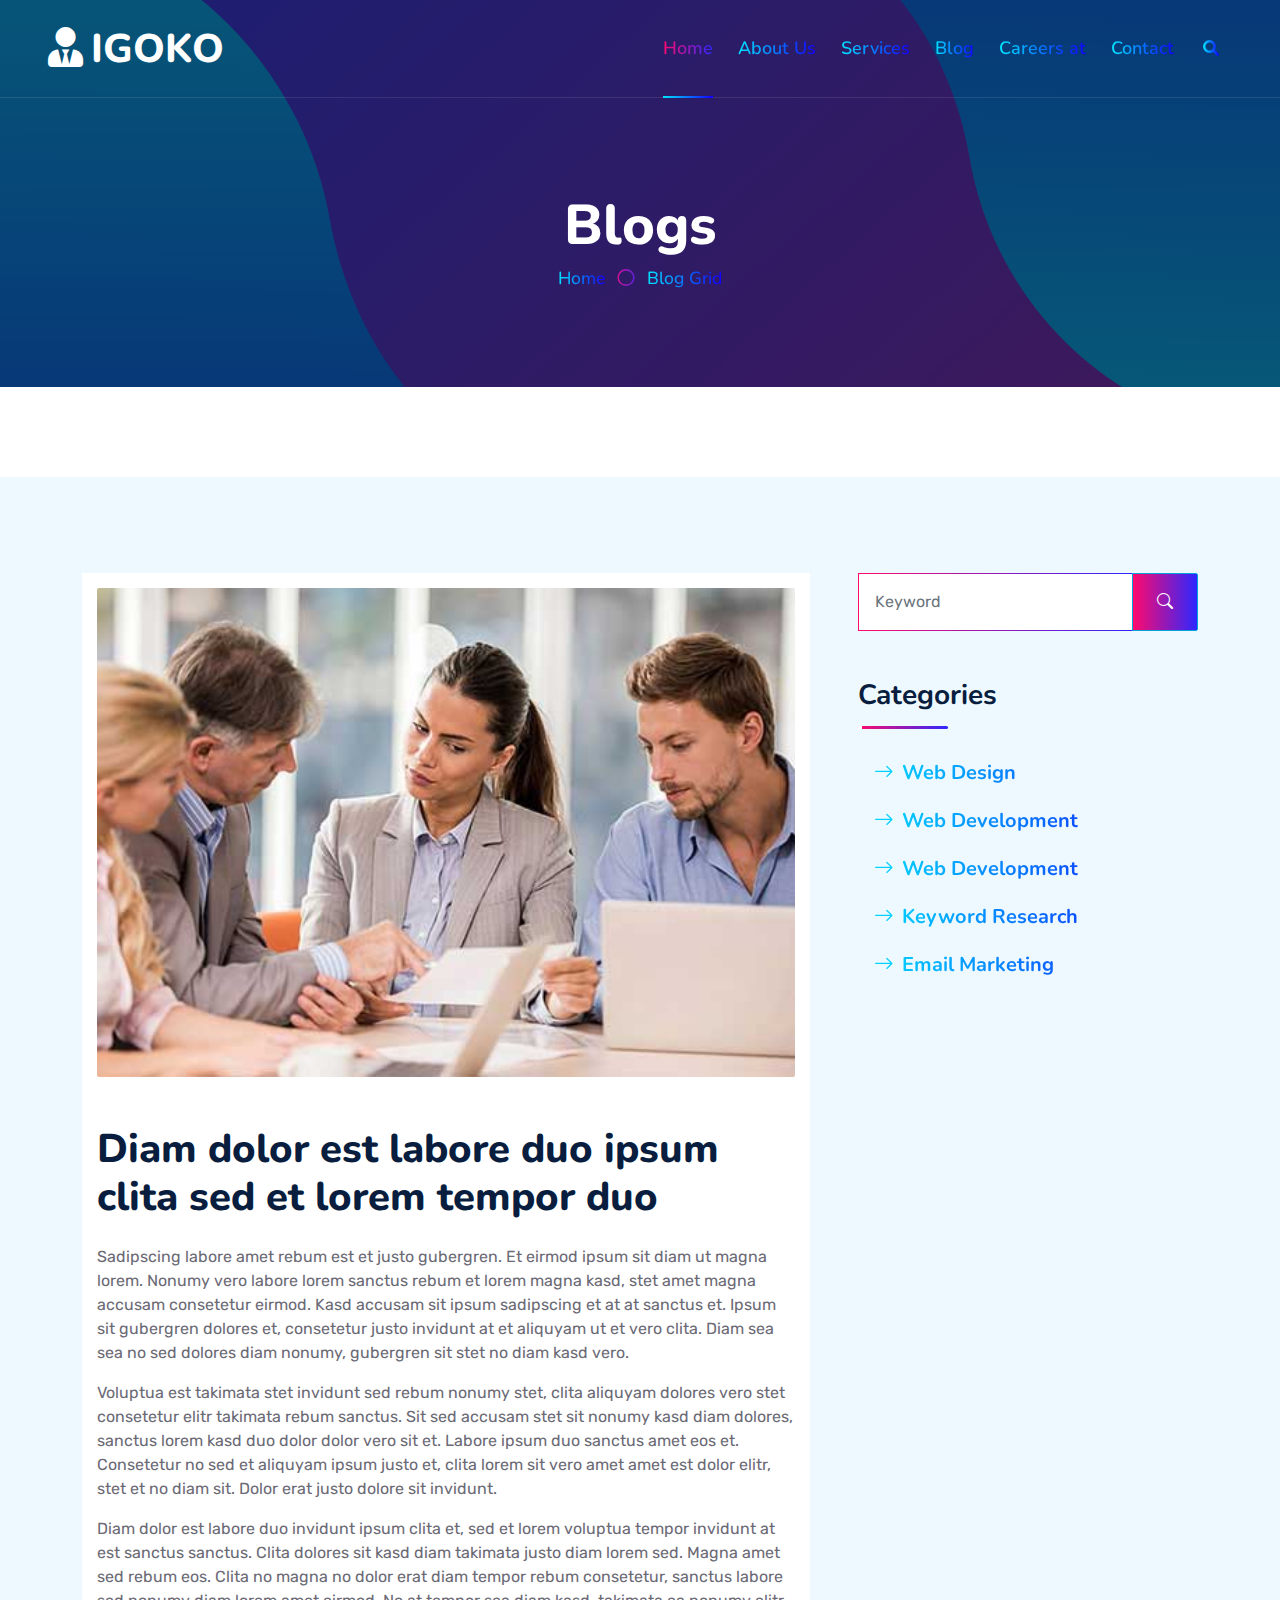
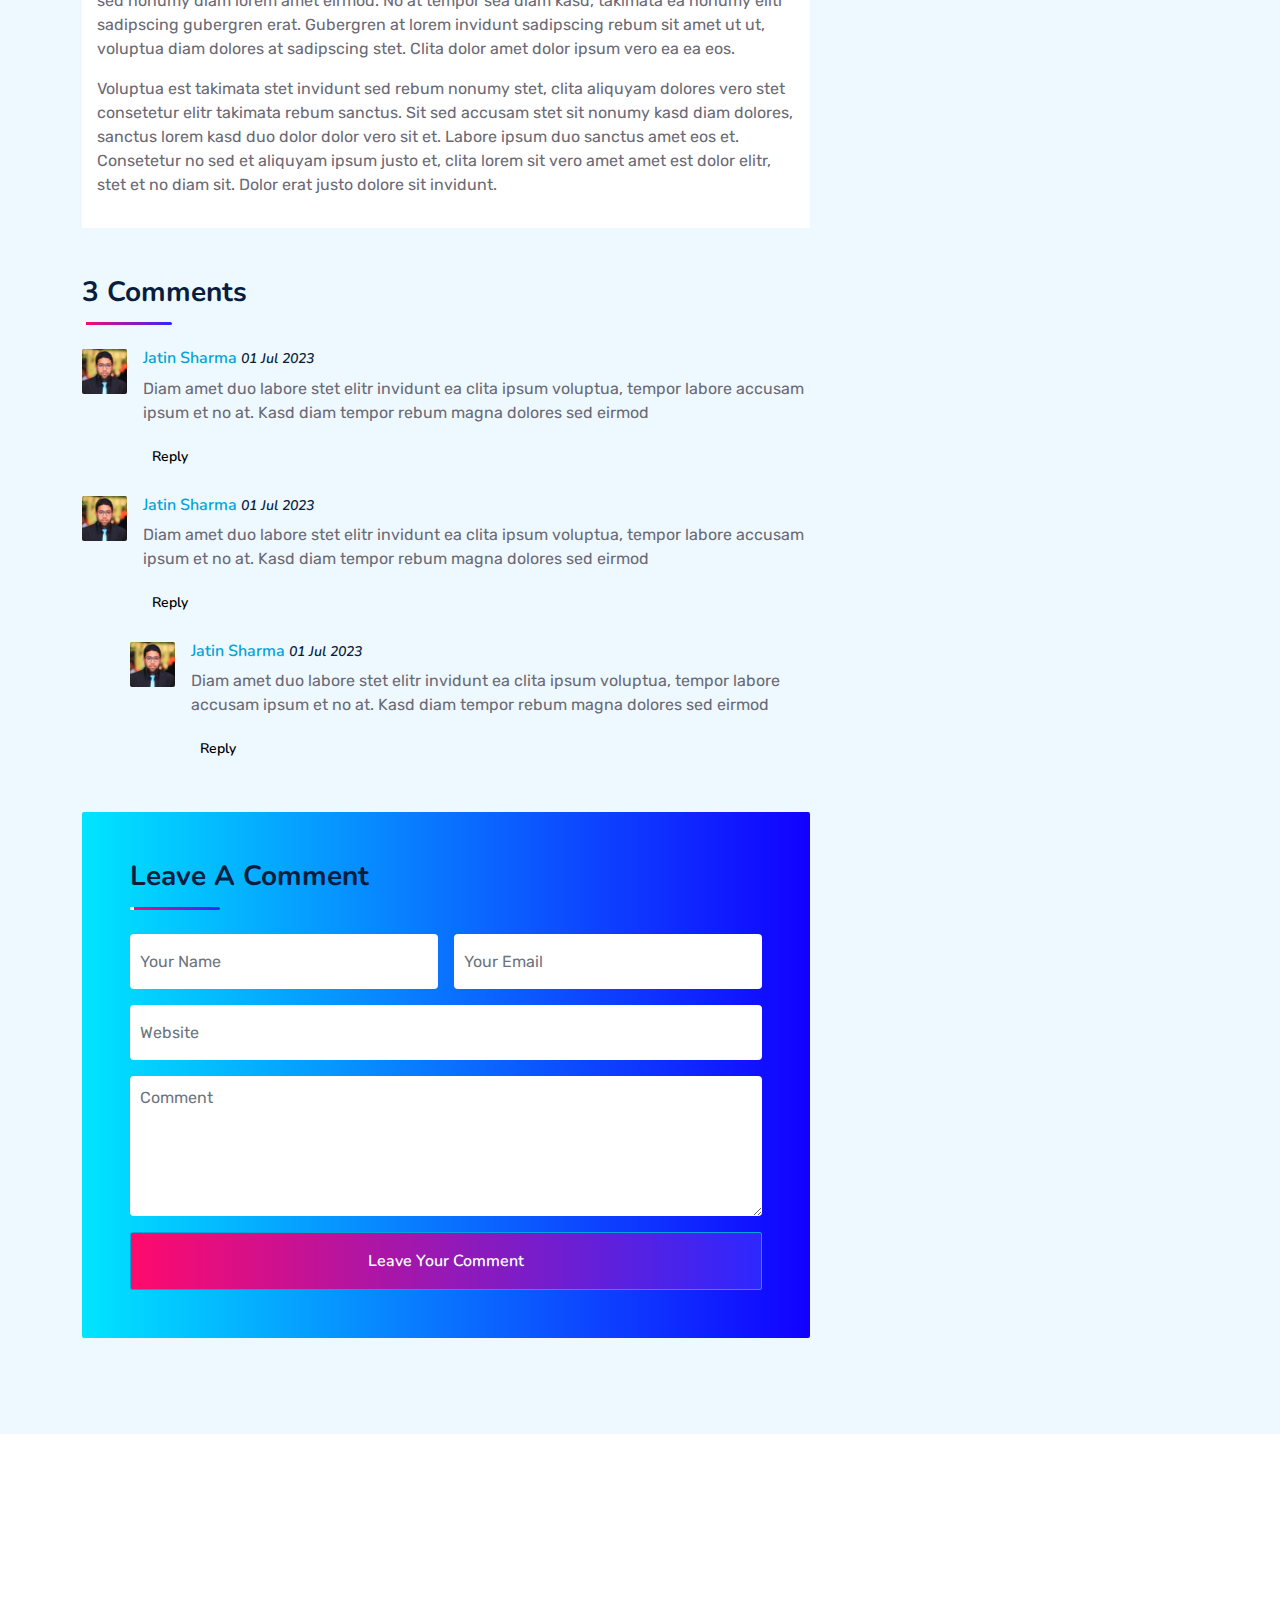
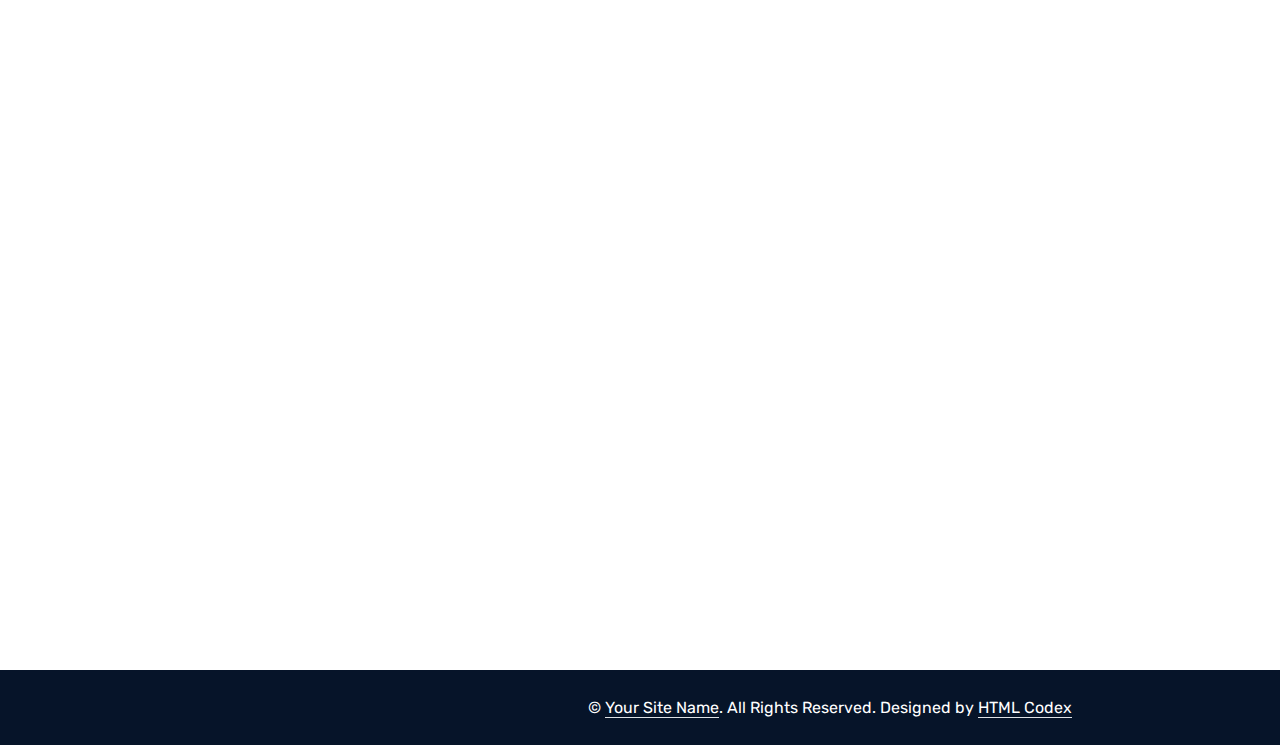
<file: detail.html>
<!DOCTYPE html>
<html lang="en">

<head>
    <meta charset="utf-8">
    <title>IGOKO BLOG - BLOG Title</title>
    <meta content="width=device-width, initial-scale=1.0" name="viewport">
    <meta content="Free HTML Templates" name="keywords">
    <meta content="Free HTML Templates" name="description">

    <!-- Favicon -->
    <link href="img/favicon.ico" rel="icon">

    <!-- Google Web Fonts -->
    <link rel="preconnect" href="https://fonts.googleapis.com">
    <link rel="preconnect" href="https://fonts.gstatic.com" crossorigin>
    <link href="https://fonts.googleapis.com/css2?family=Nunito:wght@400;600;700;800&family=Rubik:wght@400;500;600;700&display=swap" rel="stylesheet">

    <!-- Icon Font Stylesheet -->
    <link href="https://cdnjs.cloudflare.com/ajax/libs/font-awesome/5.10.0/css/all.min.css" rel="stylesheet">
    <link href="https://cdn.jsdelivr.net/npm/bootstrap-icons@1.4.1/font/bootstrap-icons.css" rel="stylesheet">

    <!-- Libraries Stylesheet -->
    <link href="lib/owlcarousel/assets/owl.carousel.min.css" rel="stylesheet">
    <link href="lib/animate/animate.min.css" rel="stylesheet">

    <!-- Customized Bootstrap Stylesheet -->
    <link href="css/bootstrap.min.css" rel="stylesheet">

    <!-- Template Stylesheet -->
    <link href="css/style.css" rel="stylesheet">
</head>

<body>
    <!-- Spinner Start -->
    <div id="spinner" class="show bg-white position-fixed translate-middle w-100 vh-100 top-50 start-50 d-flex align-items-center justify-content-center">
        <div class="spinner"></div>
    </div>
    <!-- Spinner End -->


   <!-- Topbar Start -->
   <!-- <div class="container-fluid bg-dark px-5 d-none d-lg-block">
    <div class="row gx-0">
        <div class="col-lg-8 text-center text-lg-start mb-2 mb-lg-0">
            <div class="d-inline-flex align-items-center" style="height: 45px;">
                <small class="me-3 text-light"><i class="fa fa-phone-alt me-2"></i>Call Us</small>
                <a href="https://calendly.com/igokoavionics/30min"><small class="text-light"><i class="fa fa-envelope-open me-2"></i>Schedule meeting</small></a>
                
                <button type="button" class="btn btn-join-our-team header-login" data-bs-toggle="modal"
                    data-bs-target="#jointeam" style="margin-left: 9px;">
                    Join Our Team
                </button>
            </div>
        </div>
        <div class="col-lg-4 text-center text-lg-end">
            <div class="d-inline-flex align-items-center" style="height: 45px;">
                <a class="btn btn-sm btn-outline-light btn-sm-square rounded-circle me-2" href=""><i class="fab fa-twitter fw-normal"></i></a>
                <a class="btn btn-sm btn-outline-light btn-sm-square rounded-circle me-2" href=""><i class="fab fa-facebook-f fw-normal"></i></a>
                <a class="btn btn-sm btn-outline-light btn-sm-square rounded-circle me-2" href=""><i class="fab fa-linkedin-in fw-normal"></i></a>
                <a class="btn btn-sm btn-outline-light btn-sm-square rounded-circle me-2" href=""><i class="fab fa-instagram fw-normal"></i></a>
            </div>
        </div>
    </div>
</div> -->
<!-- Topbar End -->


<!-- Navbar Start -->
<div class="container-fluid position-relative p-0">
    <nav class="navbar navbar-expand-lg navbar-dark px-5 py-3 py-lg-0">
        <a href="index.html" class="navbar-brand navbar-logo p-0">
            <h1 class="m-0"><i class="fa fa-user-tie me-2"></i>IGOKO</h1>
        </a>
        <button class="navbar-toggler" type="button" data-bs-toggle="collapse" data-bs-target="#navbarCollapse">
            <span class="fa fa-bars"></span>
        </button>
        <div class="collapse navbar-collapse" id="navbarCollapse">
            <div class="navbar-nav ms-auto py-0">
                <a href="index.html" class="nav-item nav-link active">Home</a>
                <a href="about.html" class="nav-item nav-link">About Us</a>
                <a href="service.html" class="nav-item nav-link">Services</a>
                <a href="blog.html" class="nav-item nav-link">Blog</a>
                <a href="careers.html" class="nav-item nav-link">Careers at</a>
                <a href="contact.html" class="nav-item nav-link">Contact</a>
            </div>
            <butaton type="button" class="btn text-primary ms-3" data-bs-toggle="modal" data-bs-target="#searchModal"><i class="fa fa-search"></i></butaton>
        </div>
    </nav>

    <div class="container-fluid bg-primary py-5 bg-header" style="margin-bottom: 90px;">
        <div class="row py-5">
            <div class="col-12 pt-lg-5 mt-lg-5 text-center">
                <h1 class="display-4 text-white animated zoomIn">Blogs</h1>
                <a href="" class="h5 text-white">Home</a>
                <i class="far fa-circle text-white px-2"></i>
                <a href="" class="h5 text-white">Blog Grid</a>
            </div>
        </div>
    </div>
</div>
<!-- Navbar End -->


<!-- Full Screen Search Start -->
<div class="modal fade" id="searchModal" tabindex="-1">
    <div class="modal-dialog modal-fullscreen">
        <div class="modal-content" style="background: rgba(9, 30, 62, .7);">
            <div class="modal-header border-0">
                <button type="button" class="btn bg-white btn-close" data-bs-dismiss="modal" aria-label="Close"></button>
            </div>
            <div class="modal-body d-flex align-items-center justify-content-center">
                <div class="input-group" style="max-width: 600px;">
                    <input type="text" class="form-control bg-transparent border-primary p-3" placeholder="Type search keyword">
                    <button class="btn btn-primary px-4"><i class="bi bi-search"></i></button>
                </div>
            </div>
        </div>
    </div>
</div>
<!-- Full Screen Search End -->


    <!-- Blog Start -->
    <div class="container-fluid py-5 wow bg-light" data-wow-delay="0.1s">
        <div class="container py-5">
            <div class="row g-5">
                <div class="col-lg-8">
                    <!-- Blog Detail Start -->
                    <div class="mb-5 blog-box-content" style="padding: 15px;">
                        <img class="img-fluid w-100 rounded mb-5" src="img/blog-1.jpg" alt="">
                        <h1 class="mb-4">Diam dolor est labore duo ipsum clita sed et lorem tempor duo</h1>
                        <p>Sadipscing labore amet rebum est et justo gubergren. Et eirmod ipsum sit diam ut
                            magna lorem. Nonumy vero labore lorem sanctus rebum et lorem magna kasd, stet
                            amet magna accusam consetetur eirmod. Kasd accusam sit ipsum sadipscing et at at
                            sanctus et. Ipsum sit gubergren dolores et, consetetur justo invidunt at et
                            aliquyam ut et vero clita. Diam sea sea no sed dolores diam nonumy, gubergren
                            sit stet no diam kasd vero.</p>
                        <p>Voluptua est takimata stet invidunt sed rebum nonumy stet, clita aliquyam dolores
                            vero stet consetetur elitr takimata rebum sanctus. Sit sed accusam stet sit
                            nonumy kasd diam dolores, sanctus lorem kasd duo dolor dolor vero sit et. Labore
                            ipsum duo sanctus amet eos et. Consetetur no sed et aliquyam ipsum justo et,
                            clita lorem sit vero amet amet est dolor elitr, stet et no diam sit. Dolor erat
                            justo dolore sit invidunt.</p>
                        <p>Diam dolor est labore duo invidunt ipsum clita et, sed et lorem voluptua tempor
                            invidunt at est sanctus sanctus. Clita dolores sit kasd diam takimata justo diam
                            lorem sed. Magna amet sed rebum eos. Clita no magna no dolor erat diam tempor
                            rebum consetetur, sanctus labore sed nonumy diam lorem amet eirmod. No at tempor
                            sea diam kasd, takimata ea nonumy elitr sadipscing gubergren erat. Gubergren at
                            lorem invidunt sadipscing rebum sit amet ut ut, voluptua diam dolores at
                            sadipscing stet. Clita dolor amet dolor ipsum vero ea ea eos.</p>
                        <p>Voluptua est takimata stet invidunt sed rebum nonumy stet, clita aliquyam dolores
                            vero stet consetetur elitr takimata rebum sanctus. Sit sed accusam stet sit
                            nonumy kasd diam dolores, sanctus lorem kasd duo dolor dolor vero sit et. Labore
                            ipsum duo sanctus amet eos et. Consetetur no sed et aliquyam ipsum justo et,
                            clita lorem sit vero amet amet est dolor elitr, stet et no diam sit. Dolor erat
                            justo dolore sit invidunt.</p>
                    </div>
                    <!-- Blog Detail End -->
    
                    <!-- Comment List Start -->
                    <div class="mb-5">
                        <div class="section-title section-title-sm position-relative pb-3 mb-4">
                            <h3 class="mb-0">3 Comments</h3>
                        </div>
                        <div class="d-flex mb-4">
                            <img src="img/user.jpg" class="img-fluid rounded" style="width: 45px; height: 45px;">
                            <div class="ps-3">
                                <h6><a href="">Jatin Sharma</a> <small><i>01 Jul 2023</i></small></h6>
                                <p>Diam amet duo labore stet elitr invidunt ea clita ipsum voluptua, tempor labore
                                    accusam ipsum et no at. Kasd diam tempor rebum magna dolores sed eirmod</p>
                                <button class="btn btn-sm btn-light">Reply</button>
                            </div>
                        </div>
                        <div class="d-flex mb-4">
                            <img src="img/user.jpg" class="img-fluid rounded" style="width: 45px; height: 45px;">
                            <div class="ps-3">
                                <h6><a href="">Jatin Sharma</a> <small><i>01 Jul 2023</i></small></h6>
                                <p>Diam amet duo labore stet elitr invidunt ea clita ipsum voluptua, tempor labore
                                    accusam ipsum et no at. Kasd diam tempor rebum magna dolores sed eirmod</p>
                                <button class="btn btn-sm btn-light">Reply</button>
                            </div>
                        </div>
                        <div class="d-flex ms-5 mb-4">
                            <img src="img/user.jpg" class="img-fluid rounded" style="width: 45px; height: 45px;">
                            <div class="ps-3">
                                <h6><a href="">Jatin Sharma</a> <small><i>01 Jul 2023</i></small></h6>
                                <p>Diam amet duo labore stet elitr invidunt ea clita ipsum voluptua, tempor labore
                                    accusam ipsum et no at. Kasd diam tempor rebum magna dolores sed eirmod</p>
                                <button class="btn btn-sm btn-light">Reply</button>
                            </div>
                        </div>
                    </div>
                    <!-- Comment List End -->
    
                    <!-- Comment Form Start -->
                    <div class="rounded p-5" style="background: linear-gradient(to right, #00e5ff, #1200ff);">
                        <div class="section-title section-title-sm position-relative pb-3 mb-4">
                            <h3 class="mb-0">Leave A Comment</h3>
                        </div>
                        <form>
                            <div class="row g-3">
                                <div class="col-12 col-sm-6">
                                    <input type="text" class="form-control bg-white border-0" placeholder="Your Name" style="height: 55px;">
                                </div>
                                <div class="col-12 col-sm-6">
                                    <input type="email" class="form-control bg-white border-0" placeholder="Your Email" style="height: 55px;">
                                </div>
                                <div class="col-12">
                                    <input type="text" class="form-control bg-white border-0" placeholder="Website" style="height: 55px;">
                                </div>
                                <div class="col-12">
                                    <textarea class="form-control bg-white border-0" rows="5" placeholder="Comment"></textarea>
                                </div>
                                <div class="col-12">
                                    <button class="btn btn-primary w-100 py-3" type="submit">Leave Your Comment</button>
                                </div>
                            </div>
                        </form>
                    </div>
                    <!-- Comment Form End -->
                </div>
    
                <!-- Sidebar Start -->
                <div class="col-lg-4">
                    <!-- Search Form Start -->
                    <div class="mb-5 wow slideInUp" data-wow-delay="0.1s">
                        <div class="input-group">
                            <input type="text" class="form-control p-3" placeholder="Keyword">
                            <button class="btn btn-primary px-4"><i class="bi bi-search"></i></button>
                        </div>
                    </div>
                    <!-- Search Form End -->
    
                    <!-- Category Start -->
                    <div class="mb-5 wow slideInUp" data-wow-delay="0.1s">
                        <div class="section-title section-title-sm position-relative pb-3 mb-4">
                            <h3 class="mb-0">Categories</h3>
                        </div>
                        <div class="link-animated d-flex flex-column justify-content-start">
                            <a class="h5 redirecting-link fw-semi-bold bg-light rounded py-2 px-3 mb-2" href="#"><i class="bi bi-arrow-right me-2"></i>Web Design</a>
                            <a class="h5 redirecting-link fw-semi-bold bg-light rounded py-2 px-3 mb-2" href="#"><i class="bi bi-arrow-right me-2"></i>Web Development</a>
                            <a class="h5 redirecting-link fw-semi-bold bg-light rounded py-2 px-3 mb-2" href="#"><i class="bi bi-arrow-right me-2"></i>Web Development</a>
                            <a class="h5 redirecting-link fw-semi-bold bg-light rounded py-2 px-3 mb-2" href="#"><i class="bi bi-arrow-right me-2"></i>Keyword Research</a>
                            <a class="h5 redirecting-link fw-semi-bold bg-light rounded py-2 px-3 mb-2" href="#"><i class="bi bi-arrow-right me-2"></i>Email Marketing</a>
                        </div>
                    </div>
                    <!-- Category End -->
    
                    <!-- Recent Post Start -->
                    <div class="mb-5 wow slideInUp" data-wow-delay="0.1s">
                        <div class="section-title section-title-sm position-relative pb-3 mb-4">
                            <h3 class="mb-0">Recent Post</h3>
                        </div>
                        <div class="d-flex rounded overflow-hidden mb-3">
                            <img class="img-fluid" src="img/blog-1.jpg" style="width: 100px; height: 100px; object-fit: cover;" alt="">
                            <a href="" class="h5 redirecting-link fw-semi-bold d-flex align-items-center blog-box-content px-3 mb-0">Lorem ipsum dolor sit amet adipis elit
                            </a>
                        </div>
                        <div class="d-flex rounded overflow-hidden mb-3">
                            <img class="img-fluid" src="img/blog-2.jpg" style="width: 100px; height: 100px; object-fit: cover;" alt="">
                            <a href="" class="h5 redirecting-link fw-semi-bold d-flex align-items-center blog-box-content px-3 mb-0">Lorem ipsum dolor sit amet adipis elit
                            </a>
                        </div>
                        <div class="d-flex rounded overflow-hidden mb-3">
                            <img class="img-fluid" src="img/blog-3.jpg" style="width: 100px; height: 100px; object-fit: cover;" alt="">
                            <a href="" class="h5 redirecting-link fw-semi-bold d-flex align-items-center blog-box-content px-3 mb-0">Lorem ipsum dolor sit amet adipis elit
                            </a>
                        </div>
                        <div class="d-flex rounded overflow-hidden mb-3">
                            <img class="img-fluid" src="img/blog-1.jpg" style="width: 100px; height: 100px; object-fit: cover;" alt="">
                            <a href="" class="h5 redirecting-link fw-semi-bold d-flex align-items-center blog-box-content px-3 mb-0">Lorem ipsum dolor sit amet adipis elit
                            </a>
                        </div>
                        <div class="d-flex rounded overflow-hidden mb-3">
                            <img class="img-fluid" src="img/blog-2.jpg" style="width: 100px; height: 100px; object-fit: cover;" alt="">
                            <a href="" class="h5 redirecting-link fw-semi-bold d-flex align-items-center blog-box-content px-3 mb-0">Lorem ipsum dolor sit amet adipis elit
                            </a>
                        </div>
                        <div class="d-flex rounded overflow-hidden mb-3">
                            <img class="img-fluid" src="img/blog-3.jpg" style="width: 100px; height: 100px; object-fit: cover;" alt="">
                            <a href="" class="h5 redirecting-link fw-semi-bold d-flex align-items-center blog-box-content px-3 mb-0">Lorem ipsum dolor sit amet adipis elit
                            </a>
                        </div>
                    </div>
                    <!-- Recent Post End -->
    
                    <!-- Image Start -->
                    <div class="mb-5 wow slideInUp" data-wow-delay="0.1s">
                        <img src="img/blog-1.jpg" alt="" class="img-fluid rounded">
                    </div>
                    <!-- Image End -->
    
                    <!-- Tags Start -->
                    <div class="mb-5 wow slideInUp" data-wow-delay="0.1s">
                        <div class="section-title section-title-sm position-relative pb-3 mb-4">
                            <h3 class="mb-0">Tag Cloud</h3>
                        </div>
                        <div class="d-flex flex-wrap m-n1">
                            <a href="" class="btn tag-bg btn-light m-1">Design</a>
                            <a href="" class="btn tag-bg btn-light m-1">Development</a>
                            <a href="" class="btn tag-bg btn-light m-1">Marketing</a>
                            <a href="" class="btn tag-bg btn-light m-1">SEO</a>
                            <a href="" class="btn tag-bg btn-light m-1">Writing</a>
                            <a href="" class="btn tag-bg btn-light m-1">Consulting</a>
                            <a href="" class="btn tag-bg btn-light m-1">Design</a>
                            <a href="" class="btn tag-bg btn-light m-1">Development</a>
                            <a href="" class="btn tag-bg btn-light m-1">Marketing</a>
                            <a href="" class="btn tag-bg btn-light m-1">SEO</a>
                            <a href="" class="btn tag-bg btn-light m-1">Writing</a>
                            <a href="" class="btn tag-bg btn-light m-1">Consulting</a>
                        </div>
                    </div>
                    <!-- Tags End -->
    
                    <!-- Plain Text Start -->
                    <div class="wow slideInUp" data-wow-delay="0.1s">
                        <div class="section-title section-title-sm position-relative pb-3 mb-4">
                            <h3 class="mb-0">Plain Text</h3>
                        </div>
                        <div class="bg-light text-center" style="padding: 30px;">
                            <p>Vero sea et accusam justo dolor accusam lorem consetetur, dolores sit amet sit dolor clita kasd justo, diam accusam no sea ut tempor magna takimata, amet sit et diam dolor ipsum amet diam</p>
                            <a href="" class="btn btn-primary py-2 px-4">Read More</a>
                        </div>
                    </div>
                    <!-- Plain Text End -->
                </div>
                <!-- Sidebar End -->
            </div>
        </div>
    </div>
    <!-- Blog End -->


    <!-- Vendor Start -->
    <div class="container-fluid py-5 wow" data-wow-delay="0.1s">
        <div class="container py-5 mb-5">
            <div class="bg-white">
                <div class="section-title text-center position-relative pb-3 mb-4 mx-auto" style="max-width: 600px;">
                    <h1 class="mb-0">Our Partners</h1>
                </div>
                <div class="owl-carousel vendor-carousel">
                    <img src="img/vendor-1.png" alt="">
                    <img src="img/vendor-2.png" alt="">
                    <img src="img/vendor-3.png" alt="">
                    <img src="img/vendor-4.png" alt="">
                    <img src="img/vendor-5.png" alt="">
                    <img src="img/vendor-6.png" alt="">
                </div>
            </div>
        </div>
    </div>
    <!-- Vendor End -->
    

    <!-- Footer Start -->
    <div class="container-fluid bg-dark text-light mt-5 wow" data-wow-delay="0.1s">
        <div class="container">
            <div class="row gx-5">
                <div class="col-lg-4 col-md-6 footer-about">
                    <div class="d-flex flex-column align-items-center justify-content-center text-center h-100 bg-primary p-4">
                        <a href="index.html" class="navbar-brand">
                            <h1 class="m-0 text-white"><i class="fa fa-user-tie me-2"></i>Startup</h1>
                        </a>
                        <p class="mt-3 mb-4">Lorem diam sit erat dolor elitr et, diam lorem justo amet clita stet eos sit. Elitr dolor duo lorem, elitr clita ipsum sea. Diam amet erat lorem stet eos. Diam amet et kasd eos duo.</p>
                        <form action="">
                            <div class="input-group">
                                <input type="text" class="form-control border-white p-3" placeholder="Your Email">
                                <button class="btn btn-dark">Sign Up</button>
                            </div>
                        </form>
                    </div>
                </div>
                <div class="col-lg-8 col-md-6">
                    <div class="row gx-5">
                        <div class="col-lg-4 col-md-12 pt-5 mb-5">
                            <div class="section-title section-title-sm position-relative pb-3 mb-4">
                                <h3 class="text-light mb-0">Get In Touch</h3>
                            </div>
                            <div class="d-flex mb-2">
                                <i class="bi bi-geo-alt text-primary me-2"></i>
                                <p class="mb-0">123 Street, New York, USA</p>
                            </div>
                            <div class="d-flex mb-2">
                                <i class="bi bi-envelope-open text-primary me-2"></i>
                                <p class="mb-0">info@example.com</p>
                            </div>
                            <div class="d-flex mb-2">
                                <i class="bi bi-telephone text-primary me-2"></i>
                                <p class="mb-0">+012 345 67890</p>
                            </div>
                            <div class="d-flex mt-4">
                                <a class="btn btn-primary btn-square me-2" href="#"><i class="fab fa-twitter fw-normal"></i></a>
                                <a class="btn btn-primary btn-square me-2" href="#"><i class="fab fa-facebook-f fw-normal"></i></a>
                                <a class="btn btn-primary btn-square me-2" href="#"><i class="fab fa-linkedin-in fw-normal"></i></a>
                                <a class="btn btn-primary btn-square" href="#"><i class="fab fa-instagram fw-normal"></i></a>
                            </div>
                        </div>
                        <div class="col-lg-4 col-md-12 pt-0 pt-lg-5 mb-5">
                            <div class="section-title section-title-sm position-relative pb-3 mb-4">
                                <h3 class="text-light mb-0">Quick Links</h3>
                            </div>
                            <div class="link-animated d-flex flex-column justify-content-start">
                                <a class="text-light mb-2" href="#"><i class="bi bi-arrow-right text-primary me-2"></i>Home</a>
                                <a class="text-light mb-2" href="#"><i class="bi bi-arrow-right text-primary me-2"></i>About Us</a>
                                <a class="text-light mb-2" href="#"><i class="bi bi-arrow-right text-primary me-2"></i>Our Services</a>
                                <a class="text-light mb-2" href="#"><i class="bi bi-arrow-right text-primary me-2"></i>Meet The Team</a>
                                <a class="text-light mb-2" href="#"><i class="bi bi-arrow-right text-primary me-2"></i>Latest Blog</a>
                                <a class="text-light" href="#"><i class="bi bi-arrow-right text-primary me-2"></i>Contact Us</a>
                            </div>
                        </div>
                        <div class="col-lg-4 col-md-12 pt-0 pt-lg-5 mb-5">
                            <div class="section-title section-title-sm position-relative pb-3 mb-4">
                                <h3 class="text-light mb-0">Popular Links</h3>
                            </div>
                            <div class="link-animated d-flex flex-column justify-content-start">
                                <a class="text-light mb-2" href="#"><i class="bi bi-arrow-right text-primary me-2"></i>Home</a>
                                <a class="text-light mb-2" href="#"><i class="bi bi-arrow-right text-primary me-2"></i>About Us</a>
                                <a class="text-light mb-2" href="#"><i class="bi bi-arrow-right text-primary me-2"></i>Our Services</a>
                                <a class="text-light mb-2" href="#"><i class="bi bi-arrow-right text-primary me-2"></i>Meet The Team</a>
                                <a class="text-light mb-2" href="#"><i class="bi bi-arrow-right text-primary me-2"></i>Latest Blog</a>
                                <a class="text-light" href="#"><i class="bi bi-arrow-right text-primary me-2"></i>Contact Us</a>
                            </div>
                        </div>
                    </div>
                </div>
            </div>
        </div>
    </div>
    <div class="container-fluid text-white" style="background: #061429;">
        <div class="container text-center">
            <div class="row justify-content-end">
                <div class="col-lg-8 col-md-6">
                    <div class="d-flex align-items-center justify-content-center" style="height: 75px;">
                        <p class="mb-0">&copy; <a class="text-white border-bottom" href="#">Your Site Name</a>. All Rights Reserved. 
						
						<!--/*** This template is free as long as you keep the footer author’s credit link/attribution link/backlink. If you'd like to use the template without the footer author’s credit link/attribution link/backlink, you can purchase the Credit Removal License from "https://htmlcodex.com/credit-removal". Thank you for your support. ***/-->
						Designed by <a class="text-white border-bottom" href="https://htmlcodex.com">HTML Codex</a></p>
                    </div>
                </div>
            </div>
        </div>
    </div>
    <!-- Footer End -->


    <!-- Back to Top -->
    <a href="#" class="btn btn-lg btn-primary btn-lg-square rounded back-to-top"><i class="bi bi-arrow-up"></i></a>


    <!-- JavaScript Libraries -->
    <script src="https://code.jquery.com/jquery-3.4.1.min.js"></script>
    <script src="https://cdn.jsdelivr.net/npm/bootstrap@5.0.0/dist/js/bootstrap.bundle.min.js"></script>
    <script src="lib/wow/wow.min.js"></script>
    <script src="lib/easing/easing.min.js"></script>
    <script src="lib/waypoints/waypoints.min.js"></script>
    <script src="lib/counterup/counterup.min.js"></script>
    <script src="lib/owlcarousel/owl.carousel.min.js"></script>

    <!-- Template Javascript -->
    <script src="js/main.js"></script>
</body>

</html>
</file>
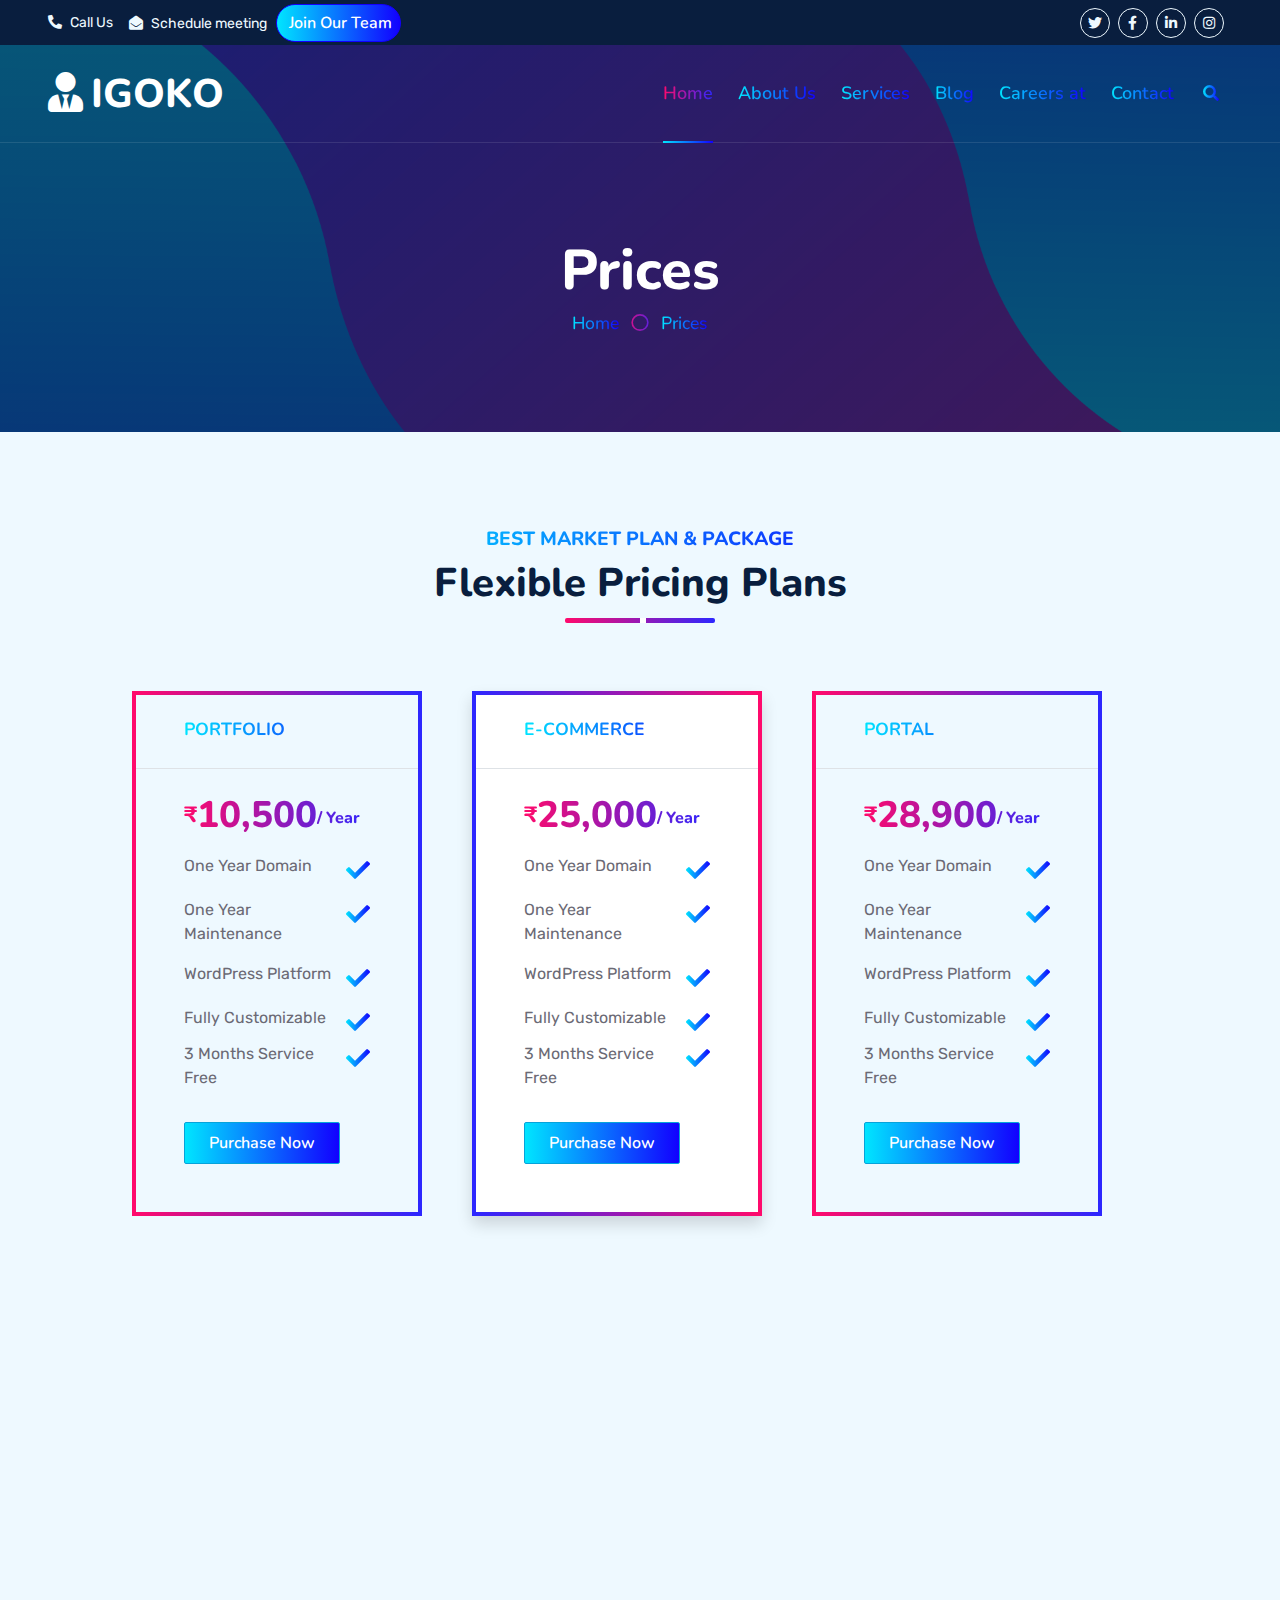
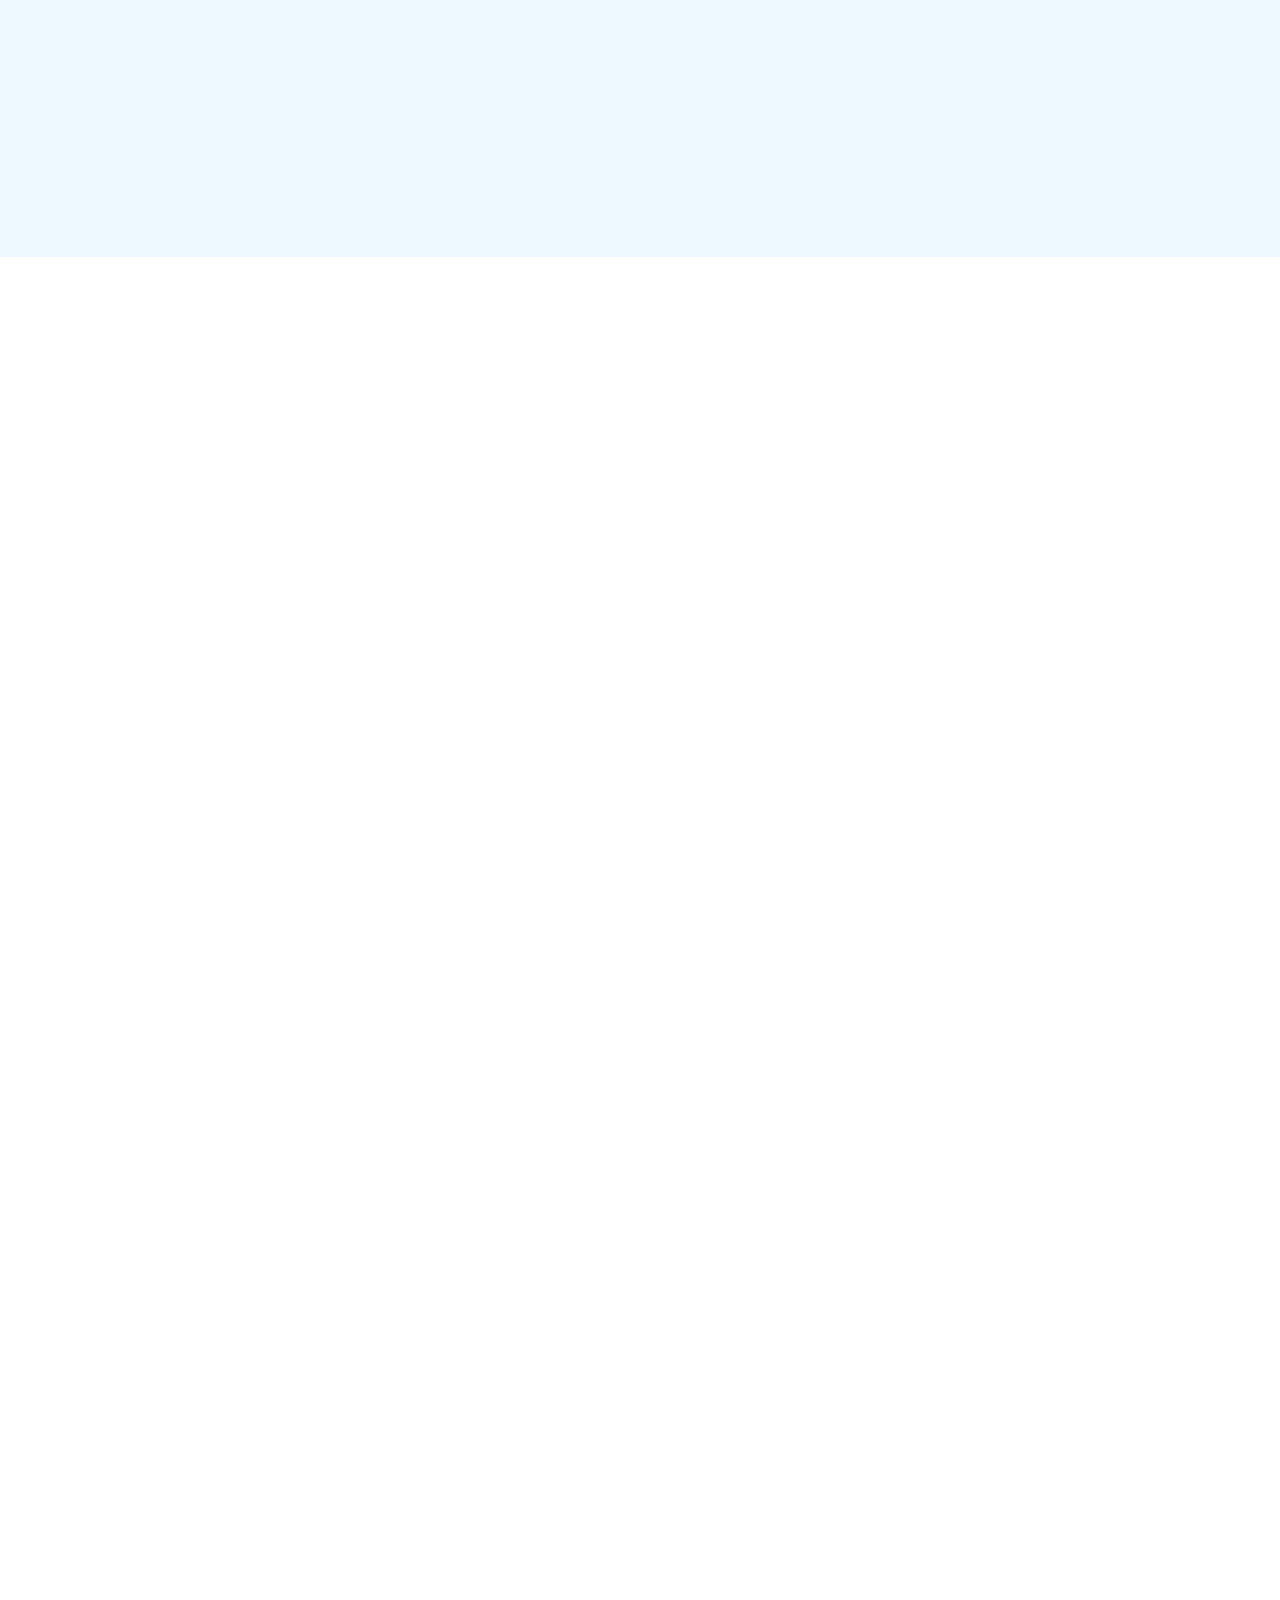
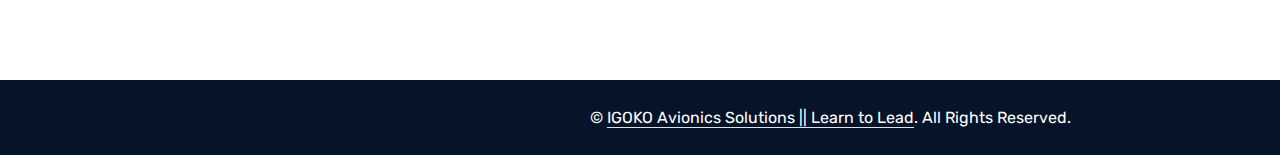
<file: price.html>
<!DOCTYPE html>
<html lang="en">

<head>
    <meta charset="utf-8">
    <title>IGOKO - Prices</title>
    <meta content="width=device-width, initial-scale=1.0" name="viewport">
    <meta content="Free HTML Templates" name="keywords">
    <meta content="Free HTML Templates" name="description">

    <!-- Favicon -->
    <link href="img/favicon.ico" rel="icon">

    <!-- Google Web Fonts -->
    <link rel="preconnect" href="https://fonts.googleapis.com">
    <link rel="preconnect" href="https://fonts.gstatic.com" crossorigin>
    <link href="https://fonts.googleapis.com/css2?family=Nunito:wght@400;600;700;800&family=Rubik:wght@400;500;600;700&display=swap" rel="stylesheet">

    <!-- Icon Font Stylesheet -->
    <link href="https://cdnjs.cloudflare.com/ajax/libs/font-awesome/5.10.0/css/all.min.css" rel="stylesheet">
    <link href="https://cdn.jsdelivr.net/npm/bootstrap-icons@1.4.1/font/bootstrap-icons.css" rel="stylesheet">

    <!-- Libraries Stylesheet -->
    <link href="lib/owlcarousel/assets/owl.carousel.min.css" rel="stylesheet">
    <link href="lib/animate/animate.min.css" rel="stylesheet">

    <!-- Customized Bootstrap Stylesheet -->
    <link href="css/bootstrap.min.css" rel="stylesheet">

    <!-- Template Stylesheet -->
    <link href="css/style.css" rel="stylesheet">
</head>

<body>
    <!-- Spinner Start -->
    <div id="spinner" class="show bg-white position-fixed translate-middle w-100 vh-100 top-50 start-50 d-flex align-items-center justify-content-center">
        <div class="spinner"></div>
    </div>
    <!-- Spinner End -->


    <!-- Topbar Start -->
    <div class="container-fluid bg-dark px-5 d-none d-lg-block">
        <div class="row gx-0">
            <div class="col-lg-8 text-center text-lg-start mb-2 mb-lg-0">
                <div class="d-inline-flex align-items-center" style="height: 45px;">
                    <small class="me-3 text-light"><i class="fa fa-phone-alt me-2"></i>Call Us</small>
                    <a href="https://calendly.com/igokoavionics/30min"><small class="text-light"><i class="fa fa-envelope-open me-2"></i>Schedule meeting</small></a>
                    <!-- <small class="me-3 text-light"><i class="fa-solid fa-people-group me-2"></i>Join Our Team</small> -->
                    <button type="button" class="btn btn-join-our-team header-login" data-bs-toggle="modal"
                        data-bs-target="#jointeam" style="margin-left: 9px;">
                        Join Our Team
                    </button>
                </div>
            </div>
            <div class="col-lg-4 text-center text-lg-end">
                <div class="d-inline-flex align-items-center" style="height: 45px;">
                    <a class="btn btn-sm btn-outline-light btn-sm-square rounded-circle me-2" href=""><i class="fab fa-twitter fw-normal"></i></a>
                    <a class="btn btn-sm btn-outline-light btn-sm-square rounded-circle me-2" href=""><i class="fab fa-facebook-f fw-normal"></i></a>
                    <a class="btn btn-sm btn-outline-light btn-sm-square rounded-circle me-2" href=""><i class="fab fa-linkedin-in fw-normal"></i></a>
                    <a class="btn btn-sm btn-outline-light btn-sm-square rounded-circle me-2" href=""><i class="fab fa-instagram fw-normal"></i></a>
                </div>
            </div>
        </div>
    </div>
    <!-- Topbar End -->


    <!-- Navbar & Carousel Start -->
    <div class="container-fluid position-relative p-0">
        <nav class="navbar navbar-expand-lg navbar-dark px-5 py-3 py-lg-0">
            <a href="index.html" class="navbar-brand navbar-logo p-0">
                <h1 class="m-0"><i class="fa fa-user-tie me-2"></i>IGOKO</h1>
            </a>
            <button class="navbar-toggler" type="button" data-bs-toggle="collapse" data-bs-target="#navbarCollapse">
                <span class="fa fa-bars"></span>
            </button>
            <div class="collapse navbar-collapse" id="navbarCollapse">
                <div class="navbar-nav ms-auto py-0">
                    <a href="index.html" class="nav-item nav-link active">Home</a>
                    <a href="about.html" class="nav-item nav-link">About Us</a>
                    <a href="service.html" class="nav-item nav-link">Services</a>
                    <a href="blog.html" class="nav-item nav-link">Blog</a>
                    <a href="careers.html" class="nav-item nav-link">Careers at</a>
                    <a href="contact.html" class="nav-item nav-link">Contact</a>
                </div>
                <butaton type="button" class="btn text-primary ms-3" data-bs-toggle="modal" data-bs-target="#searchModal"><i class="fa fa-search"></i></butaton>
            </div>
        </nav>

        <div class="container-fluid bg-primary py-5 bg-header">
            <div class="row py-5">
                <div class="col-12 pt-lg-5 mt-lg-5 text-center">
                    <h1 class="display-4 text-white animated zoomIn">Prices</h1>
                    <a href="" class="h5 text-white">Home</a>
                    <i class="far fa-circle text-white px-2"></i>
                    <a href="" class="h5 text-white">Prices</a>
                </div>
            </div>
        </div>
    </div>
    <!-- Navbar End -->


    <!-- Full Screen Search Start -->
    <div class="modal fade" id="searchModal" tabindex="-1">
        <div class="modal-dialog modal-fullscreen">
            <div class="modal-content" style="background: rgba(9, 30, 62, .7);">
                <div class="modal-header border-0">
                    <button type="button" class="btn bg-white btn-close" data-bs-dismiss="modal" aria-label="Close"></button>
                </div>
                <div class="modal-body d-flex align-items-center justify-content-center">
                    <div class="input-group" style="max-width: 600px;">
                        <input type="text" class="form-control bg-transparent border-primary p-3" placeholder="Type search keyword">
                        <button class="btn btn-primary px-4"><i class="bi bi-search"></i></button>
                    </div>
                </div>
            </div>
        </div>
    </div>
    <!-- Full Screen Search End -->


    <!-- Pricing Plan Start -->
    <div class="container-fluid bg-light pricing-background py-5 wow" data-wow-delay="0.1s">
        <div class="container py-5">
            <div class="section-title text-center position-relative pb-3 mb-5 mx-auto" style="max-width: 600px;">
                <h5 class="fw-bold text-primary text-uppercase">BEST MARKET PLAN & PACKAGE</h5>
                <h1 class="mb-0">Flexible Pricing Plans</h1>
            </div>
            <div class="row g-0">
                <div class="col-lg-4 pricing-container wow zoomInDown" data-wow-delay="0.6s">
                    <div class="bg-light pricing-border1 rounded">
                        <div class="border-bottom py-4 px-5 mb-4">
                            <h4 class="text-primary text-uppercase mb-1">PORTFOLIO</h4>
                        </div>
                        <div class="p-5 pt-0 pricing-content">
                            <h1 class="display-5 mb-3">
                                <small class="align-top" style="font-size: 22px; line-height: 45px;">₹</small>10,500<small
                                    class="align-bottom" style="font-size: 16px; line-height: 40px;">/ Year</small>
                            </h1>
                            <div class="d-flex justify-content-between mb-3"><span>One Year Domain</span><i class="fa fa-check text-primary pt-1"></i></div>
                            <div class="d-flex justify-content-between mb-3"><span>One Year Maintenance</span><i class="fa fa-check text-primary pt-1"></i></div>
                            <div class="d-flex justify-content-between mb-3"><span>WordPress Platform</span><i class="fa fa-check text-primary pt-1"></i></div>
                            <div class="d-flex justify-content-between mb-2"><span>Fully Customizable</span><i class="fa fa-check text-primary pt-1"></i></div>
                            <div class="d-flex justify-content-between mb-2"><span>3 Months Service Free</span><i class="fa fa-check text-primary pt-1"></i></div>
                            <a href="orders.html" class="btn btn-primary py-2 px-4 mt-4">Purchase Now</a>
                        </div>
                    </div>
                </div>
                <div class="col-lg-4 pricing-container wow zoomInDown" data-wow-delay="0.3s">
                    <div class="bg-white pricing-border2 rounded shadow position-relative" style="z-index: 1;">
                        <div class="border-bottom py-4 px-5 mb-4">
                            <h4 class="text-primary mb-1 text-uppercase">E-commerce</h4>
                        </div>
                        <div class="p-5 pt-0 pricing-content">
                            <h1 class="display-5 mb-3">
                                <small class="align-top" style="font-size: 22px; line-height: 45px;">₹</small>25,000<small
                                    class="align-bottom" style="font-size: 16px; line-height: 40px;">/ Year</small>
                            </h1>
                            <div class="d-flex justify-content-between mb-3"><span>One Year Domain</span><i class="fa fa-check text-primary pt-1"></i></div>
                            <div class="d-flex justify-content-between mb-3"><span>One Year Maintenance</span><i class="fa fa-check text-primary pt-1"></i></div>
                            <div class="d-flex justify-content-between mb-3"><span>WordPress Platform</span><i class="fa fa-check text-primary pt-1"></i></div>
                            <div class="d-flex justify-content-between mb-2"><span>Fully Customizable</span><i class="fa fa-check text-primary pt-1"></i></div>
                            <div class="d-flex justify-content-between mb-2"><span>3 Months Service Free</span><i class="fa fa-check text-primary pt-1"></i></div>
                            <a href="orders.html" class="btn btn-primary py-2 px-4 mt-4">Purchase Now</a>
                        </div>
                    </div>
                </div>
                <div class="col-lg-4 pricing-container wow zoomInDown" data-wow-delay="0.9s">
                    <div class="bg-light pricing-border1 rounded">
                        <div class="border-bottom py-4 px-5 mb-4">
                            <h4 class="text-primary mb-1 text-uppercase">Portal</h4>
                        </div>
                        <div class="p-5 pt-0 pricing-content">
                            <h1 class="display-5 mb-3">
                                <small class="align-top" style="font-size: 22px; line-height: 45px;">₹</small>28,900<small
                                    class="align-bottom" style="font-size: 16px; line-height: 40px;">/ Year</small>
                            </h1>
                            <div class="d-flex justify-content-between mb-3"><span>One Year Domain</span><i class="fa fa-check text-primary pt-1"></i></div>
                            <div class="d-flex justify-content-between mb-3"><span>One Year Maintenance</span><i class="fa fa-check text-primary pt-1"></i></div>
                            <div class="d-flex justify-content-between mb-3"><span>WordPress Platform</span><i class="fa fa-check text-primary pt-1"></i></div>
                            <div class="d-flex justify-content-between mb-2"><span>Fully Customizable</span><i class="fa fa-check text-primary pt-1"></i></div>
                            <div class="d-flex justify-content-between mb-2"><span>3 Months Service Free</span><i class="fa fa-check text-primary pt-1"></i></div>
                            <a href="orders.html" class="btn btn-primary py-2 px-4 mt-4">Purchase Now</a>
                        </div>
                    </div>
                </div>
                <div class="col-lg-4 pricing-container wow zoomInUp" data-wow-delay="0.9s">
                    <div class="bg-light pricing-border1 rounded">
                        <div class="border-bottom py-4 px-5 mb-4">
                            <h4 class="text-primary mb-1 text-uppercase">Mini-Portfolio</h4>
                        </div>
                        <div class="p-5 pt-0 pricing-content">
                            <h1 class="display-5 mb-3">
                                <small class="align-top" style="font-size: 22px; line-height: 45px;">₹</small>7,500<small
                                    class="align-bottom" style="font-size: 16px; line-height: 40px;">/ Year</small>
                            </h1>
                            <div class="d-flex justify-content-between mb-3"><span>One Year Domain</span><i class="fa fa-check text-primary pt-1"></i></div>
                            <div class="d-flex justify-content-between mb-3"><span>One Year Maintenance</span><i class="fa fa-check text-primary pt-1"></i></div>
                            <div class="d-flex justify-content-between mb-3"><span>WordPress Platform</span><i class="fa fa-check text-primary pt-1"></i></div>
                            <div class="d-flex justify-content-between mb-2"><span>Fully Customizable</span><i class="fa fa-check text-primary pt-1"></i></div>
                            <div class="d-flex justify-content-between mb-2"><span>3 Months Service Free</span><i class="fa fa-check text-primary pt-1"></i></div>
                            <a href="orders.html" class="btn btn-primary py-2 px-4 mt-4">Purchase Now</a>
                        </div>
                    </div>
                </div>
                <div class="col-lg-4 pricing-container wow zoomInUp" data-wow-delay="0.3s">
                    <div class="bg-white pricing-border2 rounded shadow position-relative" style="z-index: 1;">
                        <div class="border-bottom py-4 px-5 mb-4">
                            <h4 class="text-primary mb-1 text-uppercase">Mini-Ecommerce</h4>
                        </div>
                        <div class="p-5 pt-0 pricing-content">
                            <h1 class="display-5 mb-3">
                                <small class="align-top" style="font-size: 22px; line-height: 45px;">₹</small>9,000<small
                                    class="align-bottom" style="font-size: 16px; line-height: 40px;">/ Year</small>
                            </h1>
                            <div class="d-flex justify-content-between mb-3"><span>One Year Domain</span><i class="fa fa-check text-primary pt-1"></i></div>
                            <div class="d-flex justify-content-between mb-3"><span>One Year Maintenance</span><i class="fa fa-check text-primary pt-1"></i></div>
                            <div class="d-flex justify-content-between mb-3"><span>WordPress Platform</span><i class="fa fa-check text-primary pt-1"></i></div>
                            <div class="d-flex justify-content-between mb-2"><span>Fully Customizable</span><i class="fa fa-check text-primary pt-1"></i></div>
                            <div class="d-flex justify-content-between mb-2"><span>3 Months Service Free</span><i class="fa fa-check text-primary pt-1"></i></div>
                            <a href="orders.html" class="btn btn-primary py-2 px-4 mt-4">Purchase Now</a>
                        </div>
                    </div>
                </div>
                <div class="col-lg-4 pricing-container wow zoomInUp" data-wow-delay="0.9s">
                    <div class="bg-light pricing-border1 rounded">
                        <div class="border-bottom py-4 px-5 mb-4">
                            <h4 class="text-primary mb-1 text-uppercase">App Development</h4>
                        </div>
                        <div class="p-5 pt-0 pricing-content">
                            <h1 class="display-5 mb-3">
                                <small class="align-top" style="font-size: 22px; line-height: 45px;">₹</small>12,000<small
                                    class="align-bottom" style="font-size: 16px; line-height: 40px;">/ Year</small>
                            </h1>
                            <div class="d-flex justify-content-between mb-3"><span>One Year Domain</span><i class="fa fa-check text-primary pt-1"></i></div>
                            <div class="d-flex justify-content-between mb-3"><span>One Year Maintenance</span><i class="fa fa-check text-primary pt-1"></i></div>
                            <div class="d-flex justify-content-between mb-3"><span>WordPress Platform</span><i class="fa fa-check text-primary pt-1"></i></div>
                            <div class="d-flex justify-content-between mb-2"><span>Fully Customizable</span><i class="fa fa-check text-primary pt-1"></i></div>
                            <div class="d-flex justify-content-between mb-2"><span>3 Months Service Free</span><i class="fa fa-check text-primary pt-1"></i></div>
                            <a href="orders.html" class="btn btn-primary py-2 px-4 mt-4">Purchase Now</a>
                        </div>
                    </div>
                </div>
            </div>
        </div>
    </div>
    <!-- Pricing Plan End -->


    <!-- Newsletter Start -->
    <div class="container-fluid facts-background py-5 wow" data-wow-delay="0.1s">
        <div class="container py-5">
            <div class="row g-5">
                <div class="col-lg-7">
                    <div class="section-title position-relative pb-3 mb-5">
                        <h5 class="fw-bold text-primary text-uppercase">Follow US</h5>
                        <h1 class="mb-0">Subscribe for Newsletter</h1>
                    </div>
                    <div class="row gx-3">
                        <div class="col-sm-6 wow zoomIn" data-wow-delay="0.2s">
                            <h5 class="mb-4"><i class="fa fa-reply text-primary me-3"></i>Get notified about upcoming updates</h5>
                        </div>
                    </div>
                </div>
                <div class="col-lg-5">
                    <div class="rounded h-100 d-flex align-items-center p-5 wow zoomIn" data-wow-delay="0.9s" style="background: linear-gradient(to right, #00e5ff, #1200ff);">
                        <form>
                            <div class="row g-3">
                                <div class="col-xl-12">
                                    <input type="text" class="form-control bg-light border-0" placeholder="Your Name" style="height: 55px;">
                                </div>
                                <div class="col-12">
                                    <input type="email" class="form-control bg-light border-0" placeholder="Your Email" style="height: 55px;">
                                </div>
                                <div class="col-12">
                                    <textarea class="form-control bg-light border-0" rows="3" placeholder="Message"></textarea>
                                </div>
                                <div class="col-12">
                                    <button class="btn w-100 py-3" type="submit">Subscribe</button>
                                </div>
                            </div>
                        </form>
                    </div>
                </div>
            </div>
        </div>
    </div>
    <!-- Quote End -->


    <!-- Vendor Start -->
    <div class="container-fluid py-5 wow" data-wow-delay="0.1s">
        <div class="container py-5 mb-5">
            <div class="bg-white">
                <div class="section-title text-center position-relative pb-3 mb-4 mx-auto" style="max-width: 600px;">
                    <h1 class="mb-0">Our Partners</h1>
                </div>
                <div class="owl-carousel vendor-carousel">
                    <img src="img/vendor-1.png" alt="">
                    <img src="img/vendor-2.png" alt="">
                    <img src="img/vendor-3.png" alt="">
                    <img src="img/vendor-4.png" alt="">
                    <img src="img/vendor-5.png" alt="">
                    <img src="img/vendor-6.png" alt="">
                </div>
            </div>
        </div>
    </div>
    <!-- Vendor End -->
    

    <!-- Footer Start -->
    <div class="container-fluid footer-background bg-dark text-light mt-5 wow" data-wow-delay="0.1s">
        <div class="container">
            <div class="row gx-5">
                <div class="col-lg-4 col-md-6 footer-about">
                    <div class="d-flex flex-column align-items-center justify-content-center text-center h-100 bg-primary p-4">
                        <a href="index.html" class="navbar-brand">
                            <h1 class="m-0 text-white"><i class="fa fa-user-tie me-2"></i>IGOKO</h1>
                        </a>
                        <p class="mt-3 mb-4">Last 2years of experience with more than 100+ happy customers. Stand out with website design powered by Igoko Avionics Solutions Pvt Ltd</p>
                        <form action="">
                            <div class="input-group">
                                <input type="text" class="form-control border-white p-3" placeholder="Your Email">
                                <button class="btn btn-dark">Sign Up</button>
                            </div>
                        </form>
                    </div>
                </div>
                <div class="col-lg-8 col-md-6">
                    <div class="row gx-5">
                        <div class="col-lg-4 col-md-12 pt-5 mb-5">
                            <div class="section-title section-title-sm position-relative pb-3 mb-4">
                                <h3 class="text-light mb-0">Get In Touch</h3>
                            </div>
                            <div class="d-flex mb-2">
                                <i class="bi bi-geo-alt text-primary me-2"></i>
                                <p class="mb-0">Karawal Nagar, North East Delhi-110094, India</p>
                            </div>
                            <div class="d-flex mb-2">
                                <i class="bi bi-envelope-open text-primary me-2"></i>
                                <p class="mb-0">info@igasolutions.com</p>
                            </div>
                            <div class="d-flex mb-2">
                                <i class="bi bi-telephone text-primary me-2"></i>
                                <p class="mb-0">+91-8595049981</p>
                            </div>
                            <div class="d-flex mt-4">
                                <a class="btn btn-primary btn-square me-2" href="#"><i class="fab fa-twitter fw-normal"></i></a>
                                <a class="btn btn-primary btn-square me-2" href="#"><i class="fab fa-facebook-f fw-normal"></i></a>
                                <a class="btn btn-primary btn-square me-2" href="#"><i class="fab fa-linkedin-in fw-normal"></i></a>
                                <a class="btn btn-primary btn-square" href="#"><i class="fab fa-instagram fw-normal"></i></a>
                            </div>
                        </div>
                        <div class="col-lg-4 col-md-12 pt-0 pt-lg-5 mb-5">
                            <div class="section-title section-title-sm position-relative pb-3 mb-4">
                                <h3 class="text-light mb-0">Services</h3>
                            </div>
                            <div class="link-animated d-flex flex-column justify-content-start">
                                <a class="text-light mb-2" href="#"><i class="bi bi-arrow-right text-primary me-2"></i>Portfolio Design</a>
                                <a class="text-light mb-2" href="#"><i class="bi bi-arrow-right text-primary me-2"></i>Ecommerce Website</a>
                                <a class="text-light mb-2" href="#"><i class="bi bi-arrow-right text-primary me-2"></i>SEO, SMM, ADWORDS ETC</a>
                                <a class="text-light mb-2" href="#"><i class="bi bi-arrow-right text-primary me-2"></i>Laravel, PHP, ETC</a>
                                <a class="text-light mb-2" href="#"><i class="bi bi-arrow-right text-primary me-2"></i>Special Projects</a>
                            </div>
                        </div>
                        <div class="col-lg-4 col-md-12 pt-0 pt-lg-5 mb-5">
                            <div class="section-title section-title-sm position-relative pb-3 mb-4">
                                <h3 class="text-light mb-0">Quick Links</h3>
                            </div>
                            <div class="link-animated d-flex flex-column justify-content-start">
                                <a class="text-light mb-2" href="#"><i class="bi bi-arrow-right text-primary me-2"></i>Architect Design</a>
                                <a class="text-light mb-2" href="#"><i class="bi bi-arrow-right text-primary me-2"></i>Factory Design</a>
                                <a class="text-light mb-2" href="#"><i class="bi bi-arrow-right text-primary me-2"></i>Artist Design</a>
                                <a class="text-light mb-2" href="#"><i class="bi bi-arrow-right text-primary me-2"></i>Preconstruction & Planning</a>
                                <a class="text-light mb-2" href="#"><i class="bi bi-arrow-right text-primary me-2"></i>Special Projects</a>
                            </div>
                        </div>
                    </div>
                </div>
            </div>
        </div>
    </div>
    <div class="container-fluid text-white" style="background: #061429;">
        <div class="container text-center">
            <div class="row justify-content-end">
                <div class="col-lg-8 col-md-6">
                    <div class="d-flex align-items-center justify-content-center" style="height: 75px;">
                        <p class="mb-0">&copy; <a class="text-white border-bottom" href="#">IGOKO Avionics Solutions || Learn to Lead</a>. All Rights Reserved.</p>
                    </div>
                </div>
            </div>
        </div>
    </div>
    <!-- Footer End -->


    <!-- Back to Top -->
    <a href="#" class="btn btn-lg btn-primary btn-lg-square rounded back-to-top"><i class="bi bi-arrow-up"></i></a>


    <!-- JavaScript Libraries -->
    <script src="https://code.jquery.com/jquery-3.4.1.min.js"></script>
    <script src="https://cdn.jsdelivr.net/npm/bootstrap@5.0.0/dist/js/bootstrap.bundle.min.js"></script>
    <script src="lib/wow/wow.min.js"></script>
    <script src="lib/easing/easing.min.js"></script>
    <script src="lib/waypoints/waypoints.min.js"></script>
    <script src="lib/counterup/counterup.min.js"></script>
    <script src="lib/owlcarousel/owl.carousel.min.js"></script>

    <!-- Template Javascript -->
    <script src="js/main.js"></script>
</body>

</html>
</file>
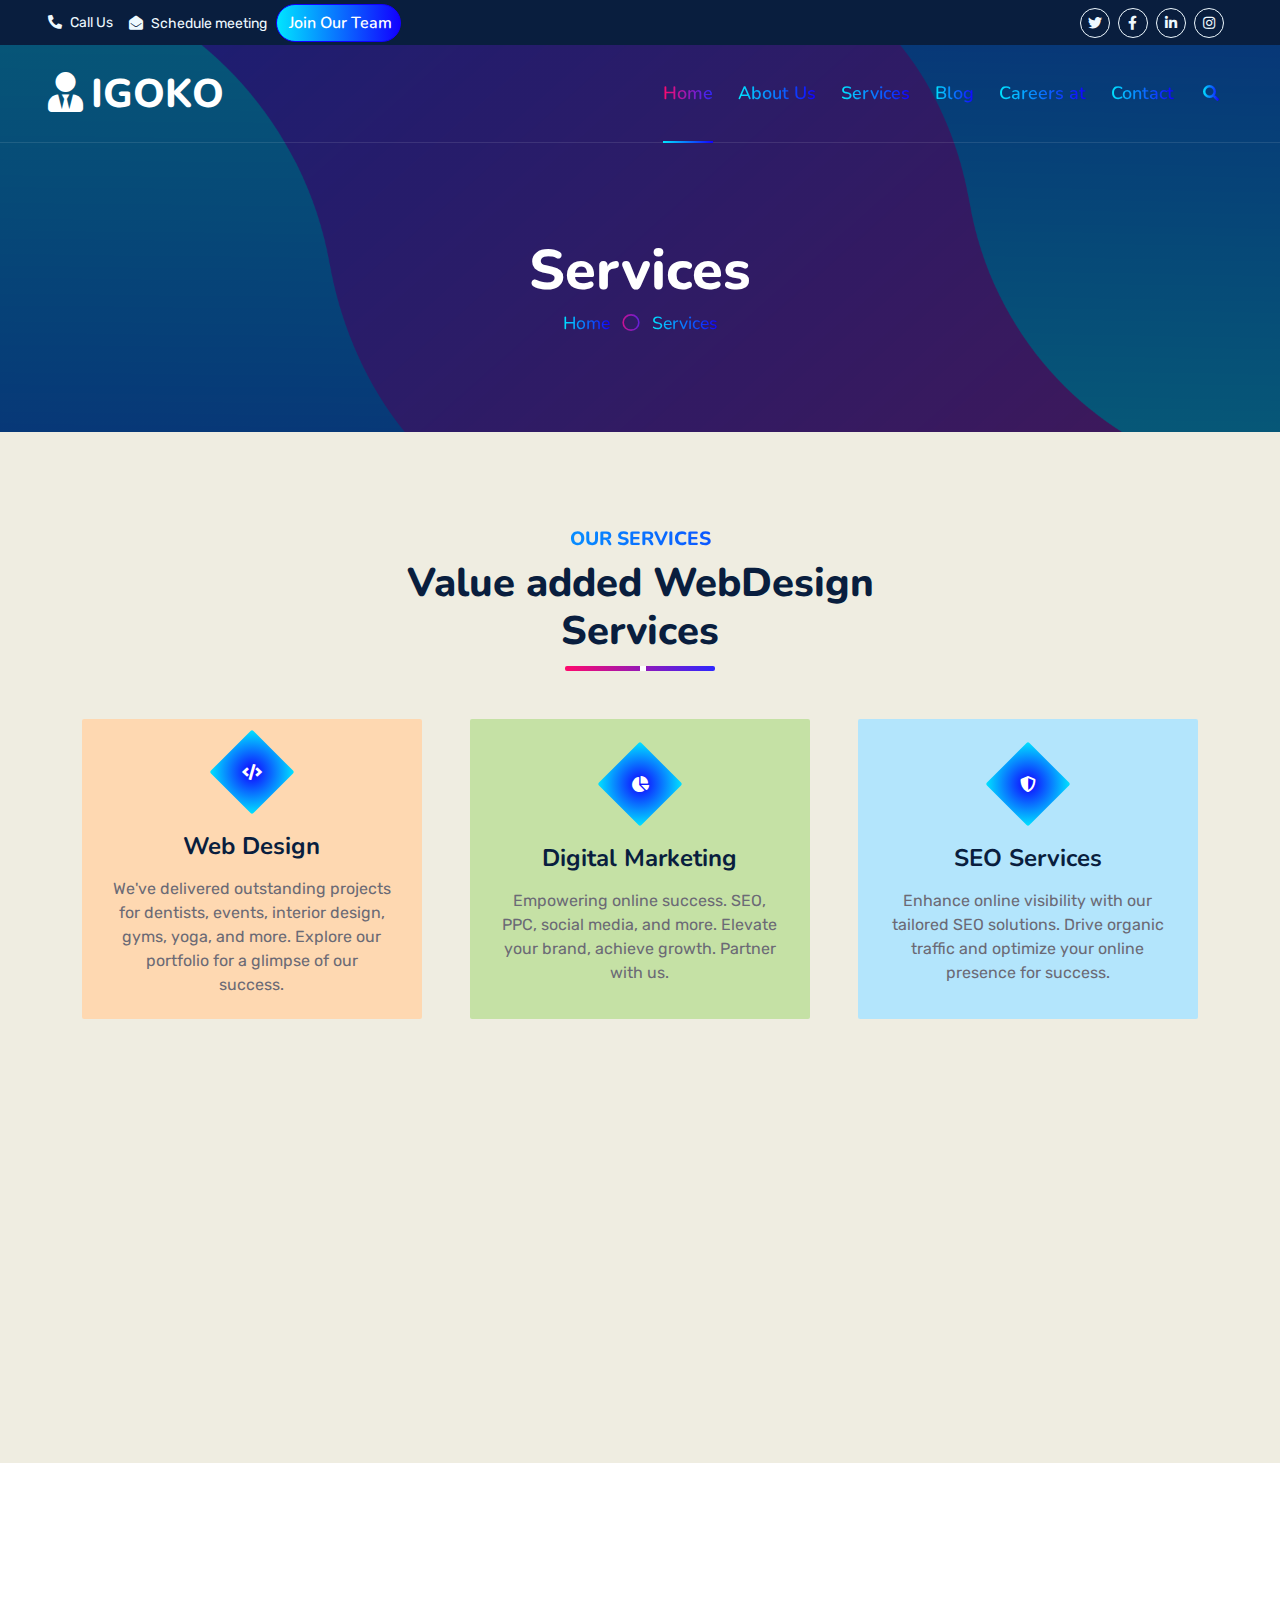
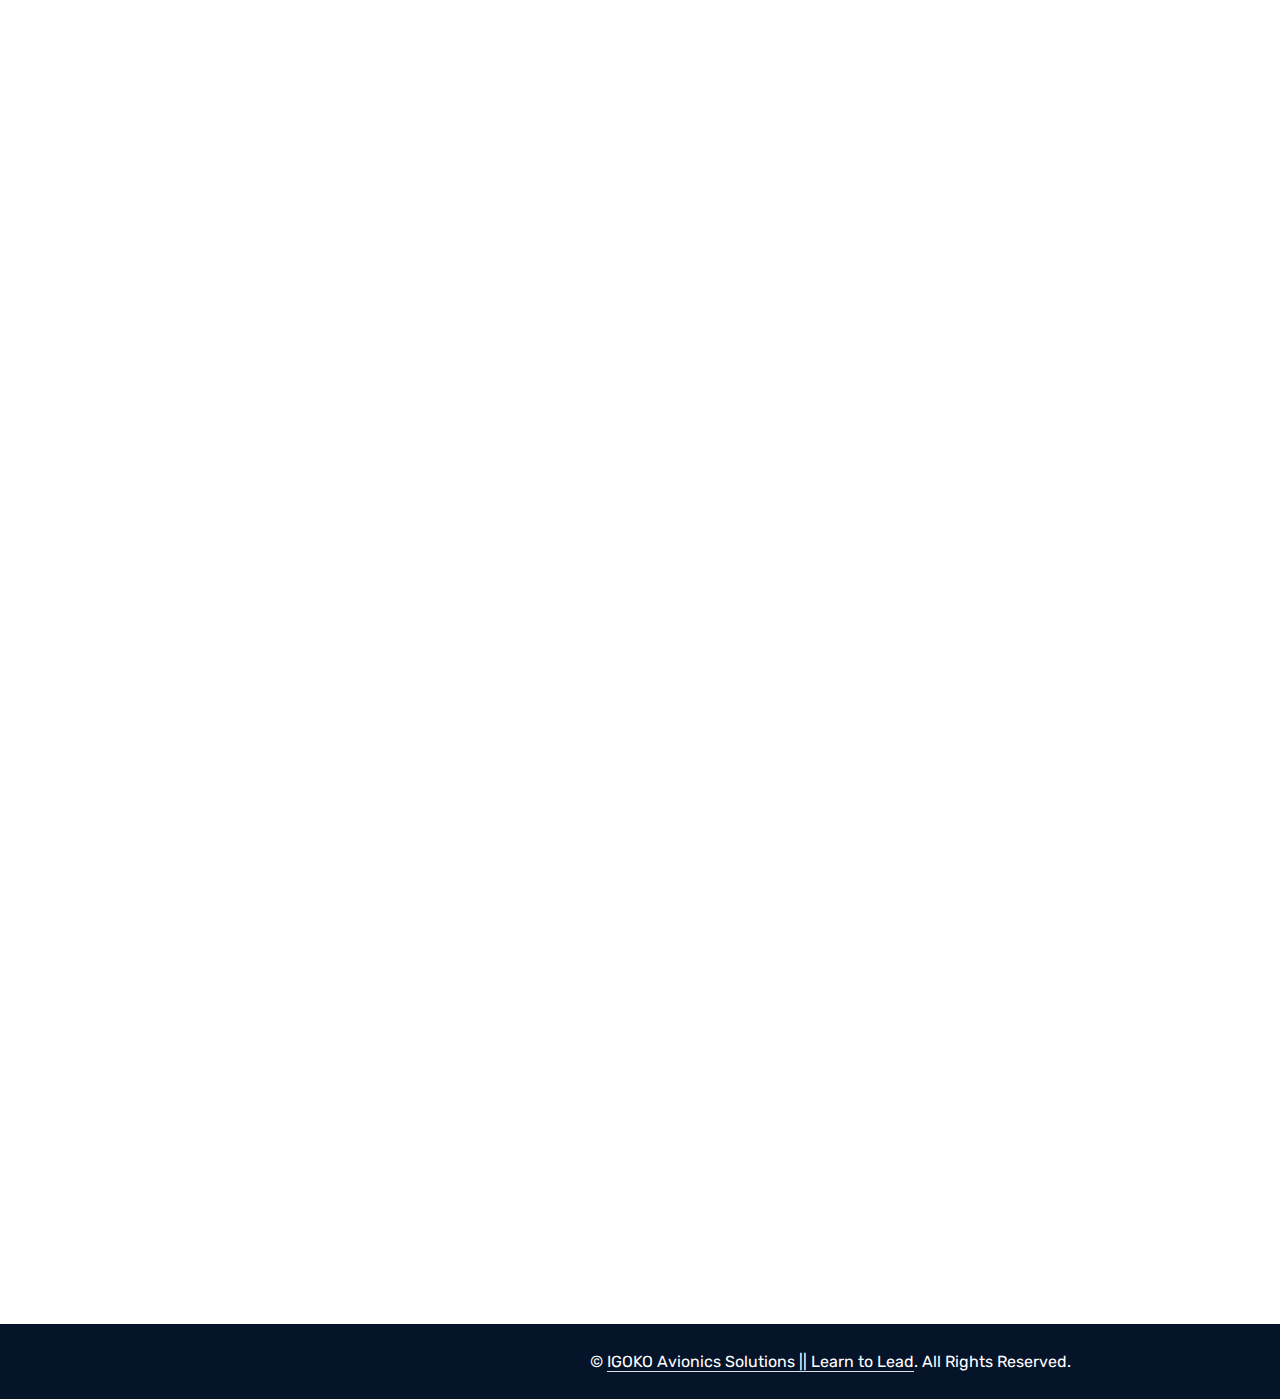
<file: service.html>
<!DOCTYPE html>
<html lang="en">

<head>
    <meta charset="utf-8">
    <title>IGOKO - Services</title>
    <meta content="width=device-width, initial-scale=1.0" name="viewport">
    <meta content="Free HTML Templates" name="keywords">
    <meta content="Free HTML Templates" name="description">

    <!-- Favicon -->
    <link href="img/favicon.ico" rel="icon">

    <!-- Google Web Fonts -->
    <link rel="preconnect" href="https://fonts.googleapis.com">
    <link rel="preconnect" href="https://fonts.gstatic.com" crossorigin>
    <link href="https://fonts.googleapis.com/css2?family=Nunito:wght@400;600;700;800&family=Rubik:wght@400;500;600;700&display=swap" rel="stylesheet">

    <!-- Icon Font Stylesheet -->
    <link href="https://cdnjs.cloudflare.com/ajax/libs/font-awesome/5.10.0/css/all.min.css" rel="stylesheet">
    <link href="https://cdn.jsdelivr.net/npm/bootstrap-icons@1.4.1/font/bootstrap-icons.css" rel="stylesheet">

    <!-- Libraries Stylesheet -->
    <link href="lib/owlcarousel/assets/owl.carousel.min.css" rel="stylesheet">
    <link href="lib/animate/animate.min.css" rel="stylesheet">

    <!-- Customized Bootstrap Stylesheet -->
    <link href="css/bootstrap.min.css" rel="stylesheet">

    <!-- Template Stylesheet -->
    <link href="css/style.css" rel="stylesheet">
</head>

<body>
    <!-- Spinner Start -->
    <div id="spinner" class="show bg-white position-fixed translate-middle w-100 vh-100 top-50 start-50 d-flex align-items-center justify-content-center">
        <div class="spinner"></div>
    </div>
    <!-- Spinner End -->


    <!-- Topbar Start -->
    <div class="container-fluid bg-dark px-5 d-none d-lg-block">
        <div class="row gx-0">
            <div class="col-lg-8 text-center text-lg-start mb-2 mb-lg-0">
                <div class="d-inline-flex align-items-center" style="height: 45px;">
                    <small class="me-3 text-light"><i class="fa fa-phone-alt me-2"></i>Call Us</small>
                    <a href="https://calendly.com/igokoavionics/30min"><small class="text-light"><i class="fa fa-envelope-open me-2"></i>Schedule meeting</small></a>
                    <!-- <small class="me-3 text-light"><i class="fa-solid fa-people-group me-2"></i>Join Our Team</small> -->
                    <button type="button" class="btn btn-join-our-team header-login" data-bs-toggle="modal"
                        data-bs-target="#jointeam" style="margin-left: 9px;">
                        Join Our Team
                    </button>
                </div>
            </div>
            <div class="col-lg-4 text-center text-lg-end">
                <div class="d-inline-flex align-items-center" style="height: 45px;">
                    <a class="btn btn-sm btn-outline-light btn-sm-square rounded-circle me-2" href=""><i class="fab fa-twitter fw-normal"></i></a>
                    <a class="btn btn-sm btn-outline-light btn-sm-square rounded-circle me-2" href=""><i class="fab fa-facebook-f fw-normal"></i></a>
                    <a class="btn btn-sm btn-outline-light btn-sm-square rounded-circle me-2" href=""><i class="fab fa-linkedin-in fw-normal"></i></a>
                    <a class="btn btn-sm btn-outline-light btn-sm-square rounded-circle me-2" href=""><i class="fab fa-instagram fw-normal"></i></a>
                </div>
            </div>
        </div>
    </div>
    <!-- Topbar End -->


    <!-- Navbar & Carousel Start -->
    <div class="container-fluid position-relative p-0">
        <nav class="navbar navbar-expand-lg navbar-dark px-5 py-3 py-lg-0">
            <a href="index.html" class="navbar-brand navbar-logo p-0">
                <h1 class="m-0"><i class="fa fa-user-tie me-2"></i>IGOKO</h1>
            </a>
            <button class="navbar-toggler" type="button" data-bs-toggle="collapse" data-bs-target="#navbarCollapse">
                <span class="fa fa-bars"></span>
            </button>
            <div class="collapse navbar-collapse" id="navbarCollapse">
                <div class="navbar-nav ms-auto py-0">
                    <a href="index.html" class="nav-item nav-link active">Home</a>
                    <a href="about.html" class="nav-item nav-link">About Us</a>
                    <a href="service.html" class="nav-item nav-link">Services</a>
                    <a href="blog.html" class="nav-item nav-link">Blog</a>
                    <a href="careers.html" class="nav-item nav-link">Careers at</a>
                    <a href="contact.html" class="nav-item nav-link">Contact</a>
                </div>
                <butaton type="button" class="btn text-primary ms-3" data-bs-toggle="modal" data-bs-target="#searchModal"><i class="fa fa-search"></i></butaton>
            </div>
        </nav>

        <div class="container-fluid bg-primary py-5 bg-header">
            <div class="row py-5">
                <div class="col-12 pt-lg-5 mt-lg-5 text-center">
                    <h1 class="display-4 text-white animated zoomIn">Services</h1>
                    <a href="" class="h5 text-white">Home</a>
                    <i class="far fa-circle text-white px-2"></i>
                    <a href="" class="h5 text-white">Services</a>
                </div>
            </div>
        </div>
    </div>
    <!-- Navbar End -->


    <!-- Full Screen Search Start -->
    <div class="modal fade" id="searchModal" tabindex="-1">
        <div class="modal-dialog modal-fullscreen">
            <div class="modal-content" style="background: rgba(9, 30, 62, .7);">
                <div class="modal-header border-0">
                    <button type="button" class="btn bg-white btn-close" data-bs-dismiss="modal" aria-label="Close"></button>
                </div>
                <div class="modal-body d-flex align-items-center justify-content-center">
                    <div class="input-group" style="max-width: 600px;">
                        <input type="text" class="form-control bg-transparent border-primary p-3" placeholder="Type search keyword">
                        <button class="btn btn-primary px-4"><i class="bi bi-search"></i></button>
                    </div>
                </div>
            </div>
        </div>
    </div>
    <!-- Full Screen Search End -->


    <!-- Service Start -->
    <div class="container-fluid facts-background py-5 wow" data-wow-delay="0.1s">
        <div class="container py-5 fadeInUp">
            <div class="section-title text-center position-relative pb-3 mb-5 mx-auto" style="max-width: 600px;">
                <h5 class="fw-bold text-primary text-uppercase">Our Services</h5>
                <h1 class="mb-0">Value added <span>WebDesign Services</span></h1>
            </div>
            <div class="row g-5">
                <div class="col-lg-4 col-md-6 wow zoomIn service-bg" data-wow-delay="0.3s">
                    <div class="service-item rounded d-flex flex-column align-items-center justify-content-center text-center" style="background-color: #fed8b1;">
                        <div class="service-icon">
                            <i class="fa fa-code text-white"></i>
                        </div>
                        <h4 class="mb-3">Web Design</h4>
                        <p class="m-0">We've delivered outstanding projects for dentists, events, interior design, gyms, yoga, and more. Explore our portfolio for a glimpse of our success.</p>
                        <a class="btn btn-lg btn-primary" href="">
                            <i class="bi bi-arrow-right"></i>
                        </a>
                    </div>
                </div>
                <div class="col-lg-4 col-md-6 wow zoomIn service-bg" data-wow-delay="0.6s">
                    <div class="service-item rounded d-flex flex-column align-items-center justify-content-center text-center" style="background-color: #c5e1a5;">
                        <div class="service-icon">
                            <i class="fa fa-chart-pie text-white"></i>
                        </div>
                        <h4 class="mb-3">Digital Marketing</h4>
                        <p class="m-0">Empowering online success. SEO, PPC, social media, and more. Elevate your brand, achieve growth. Partner with us.</p>
                        <a class="btn btn-lg btn-primary" href="">
                            <i class="bi bi-arrow-right"></i>
                        </a>
                    </div>
                </div>
                <div class="col-lg-4 col-md-6 wow zoomIn service-bg" data-wow-delay="0.9s">
                    <div class="service-item rounded d-flex flex-column align-items-center justify-content-center text-center" style="background-color: #b3e5fc;">
                        <div class="service-icon">
                            <i class="fa fa-shield-alt text-white"></i>
                        </div>
                        <h4 class="mb-3">SEO Services</h4>
                        <p class="m-0">Enhance online visibility with our tailored SEO solutions. Drive organic traffic and optimize your online presence for success.</p>
                        <a class="btn btn-lg btn-primary" href="">
                            <i class="bi bi-arrow-right"></i>
                        </a>
                    </div>
                </div>
                <div class="col-lg-4 col-md-6 wow zoomIn service-bg" data-wow-delay="0.3s">
                    <div class="service-item rounded d-flex flex-column align-items-center justify-content-center text-center" style="background-color: #ffcdd2;">
                        <div class="service-icon">
                            <i class="fab fa-android text-white"></i>
                        </div>
                        <h4 class="mb-3">Email Marketing</h4>
                        <p class="m-0">Powerful email marketing campaigns that engage and convert. Connect with your audience, drive results. Partner with us for success.</p>
                        <a class="btn btn-lg btn-primary" href="">
                            <i class="bi bi-arrow-right"></i>
                        </a>
                    </div>
                </div>
                <div class="col-lg-4 col-md-6 wow zoomIn" data-wow-delay="0.6s">
                    <div class="service-item rounded d-flex flex-column align-items-center justify-content-center text-center" style="background-color: #e1bee7;">
                        <div class="service-icon">
                            <i class="fa fa-search text-white"></i>
                        </div>
                        <h4 class="mb-3">Social Media</h4>
                        <p class="m-0">Master social media marketing with us. Stay ahead in the ever-changing landscape. Drive tangible business outcomes, not just likes and followers.</p>
                        <a class="btn btn-lg btn-primary" href="">
                            <i class="bi bi-arrow-right"></i>
                        </a>
                    </div>
                </div>
                <div class="col-lg-4 col-md-6 wow zoomIn service-bg" data-wow-delay="0.9s">
                    <div class="position-relative rounded h-100 d-flex flex-column align-items-center justify-content-center text-center p-5" style="background-color: #dcedc8;">
                        <h3 class="mb-3">Call Us For Quote</h3>
                        <p class="m-0">Unlock the best pricing for your needs - call us now for a personalized quote.</p>
                        <h2 class="services-no mb-0">+91-8595049981</h2>
                    </div>
                </div>
            </div>
        </div>
    </div>
    <!-- Service End -->


    <!-- Testimonial Start -->
    <div class="container-fluid bg-light py-5 wow" data-wow-delay="0.1s">
        <div class="container py-5">
            <div class="section-title text-center position-relative pb-3 mb-4 mx-auto" style="max-width: 600px;">
                <h5 class="fw-bold text-primary text-uppercase">Testimonial</h5>
                <h1 class="mb-0">Love from Clients</h1>
            </div>
            <div class="owl-carousel testimonial-carousel wow fadeInUp" data-wow-delay="0.6s">
                <div class="testimonial-item bg-light my-4">
                    <div class="d-flex align-items-center border-bottom pt-5 pb-4 px-5">
                        <img class="img-fluid rounded" src="img/testimonial-1.jpg" style="width: 60px; height: 60px;" >
                        <div class="ps-4">
                            <h4 class="text-primary mb-1">Neha Mishra,</h4>
                            <small class="text-uppercase">Founder & CMD</small>
                        </div>
                    </div>
                    <div class="pt-4 pb-5 px-5">
                        Excellent organization have been trusting them for a while now. Very impressed.
                    </div>
                </div>
                <div class="testimonial-item bg-light my-4">
                    <div class="d-flex align-items-center border-bottom pt-5 pb-4 px-5">
                        <img class="img-fluid rounded" src="img/testimonial-2.jpg" style="width: 60px; height: 60px;" >
                        <div class="ps-4">
                            <h4 class="text-primary mb-1">Ashok Verma,</h4>
                            <small class="text-uppercase">Founder</small>
                        </div>
                    </div>
                    <div class="pt-4 pb-5 px-5">
                        There service are beyond words! Never seen someone so quick, efficient and perfect.
                    </div>
                </div>
                <div class="testimonial-item bg-light my-4">
                    <div class="d-flex align-items-center border-bottom pt-5 pb-4 px-5">
                        <img class="img-fluid rounded" src="img/testimonial-3.jpg" style="width: 60px; height: 60px;" >
                        <div class="ps-4">
                            <h4 class="text-primary mb-1">Mayank Jain,</h4>
                            <small class="text-uppercase">Event Coordinator</small>
                        </div>
                    </div>
                    <div class="pt-4 pb-5 px-5">
                        They have been developing the mobile app for my events, Great Work! Nice Team!
                    </div>
                </div>
            </div>
        </div>
    </div>
    <!-- Testimonial End -->


    <!-- Vendor Start -->
    <div class="container-fluid py-5 wow" data-wow-delay="0.1s">
        <div class="container py-5 mb-5">
            <div class="bg-white">
                <div class="section-title text-center position-relative pb-3 mb-4 mx-auto" style="max-width: 600px;">
                    <h1 class="mb-0">Our Partners</h1>
                </div>
                <div class="owl-carousel vendor-carousel">
                    <img src="img/vendor-1.png" alt="">
                    <img src="img/vendor-2.png" alt="">
                    <img src="img/vendor-3.png" alt="">
                    <img src="img/vendor-4.png" alt="">
                    <img src="img/vendor-5.png" alt="">
                    <img src="img/vendor-6.png" alt="">
                </div>
            </div>
        </div>
    </div>
    <!-- Vendor End -->
    

    <!-- Footer Start -->
    <div class="container-fluid footer-background bg-dark text-light mt-5 wow" data-wow-delay="0.1s">
        <div class="container">
            <div class="row gx-5">
                <div class="col-lg-4 col-md-6 footer-about">
                    <div class="d-flex flex-column align-items-center justify-content-center text-center h-100 bg-primary p-4">
                        <a href="index.html" class="navbar-brand">
                            <h1 class="m-0 text-white"><i class="fa fa-user-tie me-2"></i>IGOKO</h1>
                        </a>
                        <p class="mt-3 mb-4">Last 2years of experience with more than 100+ happy customers. Stand out with website design powered by Igoko Avionics Solutions Pvt Ltd</p>
                        <form action="">
                            <div class="input-group">
                                <input type="text" class="form-control border-white p-3" placeholder="Your Email">
                                <button class="btn btn-dark">Sign Up</button>
                            </div>
                        </form>
                    </div>
                </div>
                <div class="col-lg-8 col-md-6">
                    <div class="row gx-5">
                        <div class="col-lg-4 col-md-12 pt-5 mb-5">
                            <div class="section-title section-title-sm position-relative pb-3 mb-4">
                                <h3 class="text-light mb-0">Get In Touch</h3>
                            </div>
                            <div class="d-flex mb-2">
                                <i class="bi bi-geo-alt text-primary me-2"></i>
                                <p class="mb-0">Karawal Nagar, North East Delhi-110094, India</p>
                            </div>
                            <div class="d-flex mb-2">
                                <i class="bi bi-envelope-open text-primary me-2"></i>
                                <p class="mb-0">info@igasolutions.com</p>
                            </div>
                            <div class="d-flex mb-2">
                                <i class="bi bi-telephone text-primary me-2"></i>
                                <p class="mb-0">+91-8595049981</p>
                            </div>
                            <div class="d-flex mt-4">
                                <a class="btn btn-primary btn-square me-2" href="#"><i class="fab fa-twitter fw-normal"></i></a>
                                <a class="btn btn-primary btn-square me-2" href="#"><i class="fab fa-facebook-f fw-normal"></i></a>
                                <a class="btn btn-primary btn-square me-2" href="#"><i class="fab fa-linkedin-in fw-normal"></i></a>
                                <a class="btn btn-primary btn-square" href="#"><i class="fab fa-instagram fw-normal"></i></a>
                            </div>
                        </div>
                        <div class="col-lg-4 col-md-12 pt-0 pt-lg-5 mb-5">
                            <div class="section-title section-title-sm position-relative pb-3 mb-4">
                                <h3 class="text-light mb-0">Services</h3>
                            </div>
                            <div class="link-animated d-flex flex-column justify-content-start">
                                <a class="text-light mb-2" href="#"><i class="bi bi-arrow-right text-primary me-2"></i>Portfolio Design</a>
                                <a class="text-light mb-2" href="#"><i class="bi bi-arrow-right text-primary me-2"></i>Ecommerce Website</a>
                                <a class="text-light mb-2" href="#"><i class="bi bi-arrow-right text-primary me-2"></i>SEO, SMM, ADWORDS ETC</a>
                                <a class="text-light mb-2" href="#"><i class="bi bi-arrow-right text-primary me-2"></i>Laravel, PHP, ETC</a>
                                <a class="text-light mb-2" href="#"><i class="bi bi-arrow-right text-primary me-2"></i>Special Projects</a>
                            </div>
                        </div>
                        <div class="col-lg-4 col-md-12 pt-0 pt-lg-5 mb-5">
                            <div class="section-title section-title-sm position-relative pb-3 mb-4">
                                <h3 class="text-light mb-0">Quick Links</h3>
                            </div>
                            <div class="link-animated d-flex flex-column justify-content-start">
                                <a class="text-light mb-2" href="#"><i class="bi bi-arrow-right text-primary me-2"></i>Architect Design</a>
                                <a class="text-light mb-2" href="#"><i class="bi bi-arrow-right text-primary me-2"></i>Factory Design</a>
                                <a class="text-light mb-2" href="#"><i class="bi bi-arrow-right text-primary me-2"></i>Artist Design</a>
                                <a class="text-light mb-2" href="#"><i class="bi bi-arrow-right text-primary me-2"></i>Preconstruction & Planning</a>
                                <a class="text-light mb-2" href="#"><i class="bi bi-arrow-right text-primary me-2"></i>Special Projects</a>
                            </div>
                        </div>
                    </div>
                </div>
            </div>
        </div>
    </div>
    <div class="container-fluid text-white" style="background: #061429;">
        <div class="container text-center">
            <div class="row justify-content-end">
                <div class="col-lg-8 col-md-6">
                    <div class="d-flex align-items-center justify-content-center" style="height: 75px;">
                        <p class="mb-0">&copy; <a class="text-white border-bottom" href="#">IGOKO Avionics Solutions || Learn to Lead</a>. All Rights Reserved.</p>
                    </div>
                </div>
            </div>
        </div>
    </div>
    <!-- Footer End -->


    <!-- Back to Top -->
    <a href="#" class="btn btn-lg btn-primary btn-lg-square rounded back-to-top"><i class="bi bi-arrow-up"></i></a>


    <!-- JavaScript Libraries -->
    <script src="https://code.jquery.com/jquery-3.4.1.min.js"></script>
    <script src="https://cdn.jsdelivr.net/npm/bootstrap@5.0.0/dist/js/bootstrap.bundle.min.js"></script>
    <script src="lib/wow/wow.min.js"></script>
    <script src="lib/easing/easing.min.js"></script>
    <script src="lib/waypoints/waypoints.min.js"></script>
    <script src="lib/counterup/counterup.min.js"></script>
    <script src="lib/owlcarousel/owl.carousel.min.js"></script>

    <!-- Template Javascript -->
    <script src="js/main.js"></script>
</body>

</html>
</file>
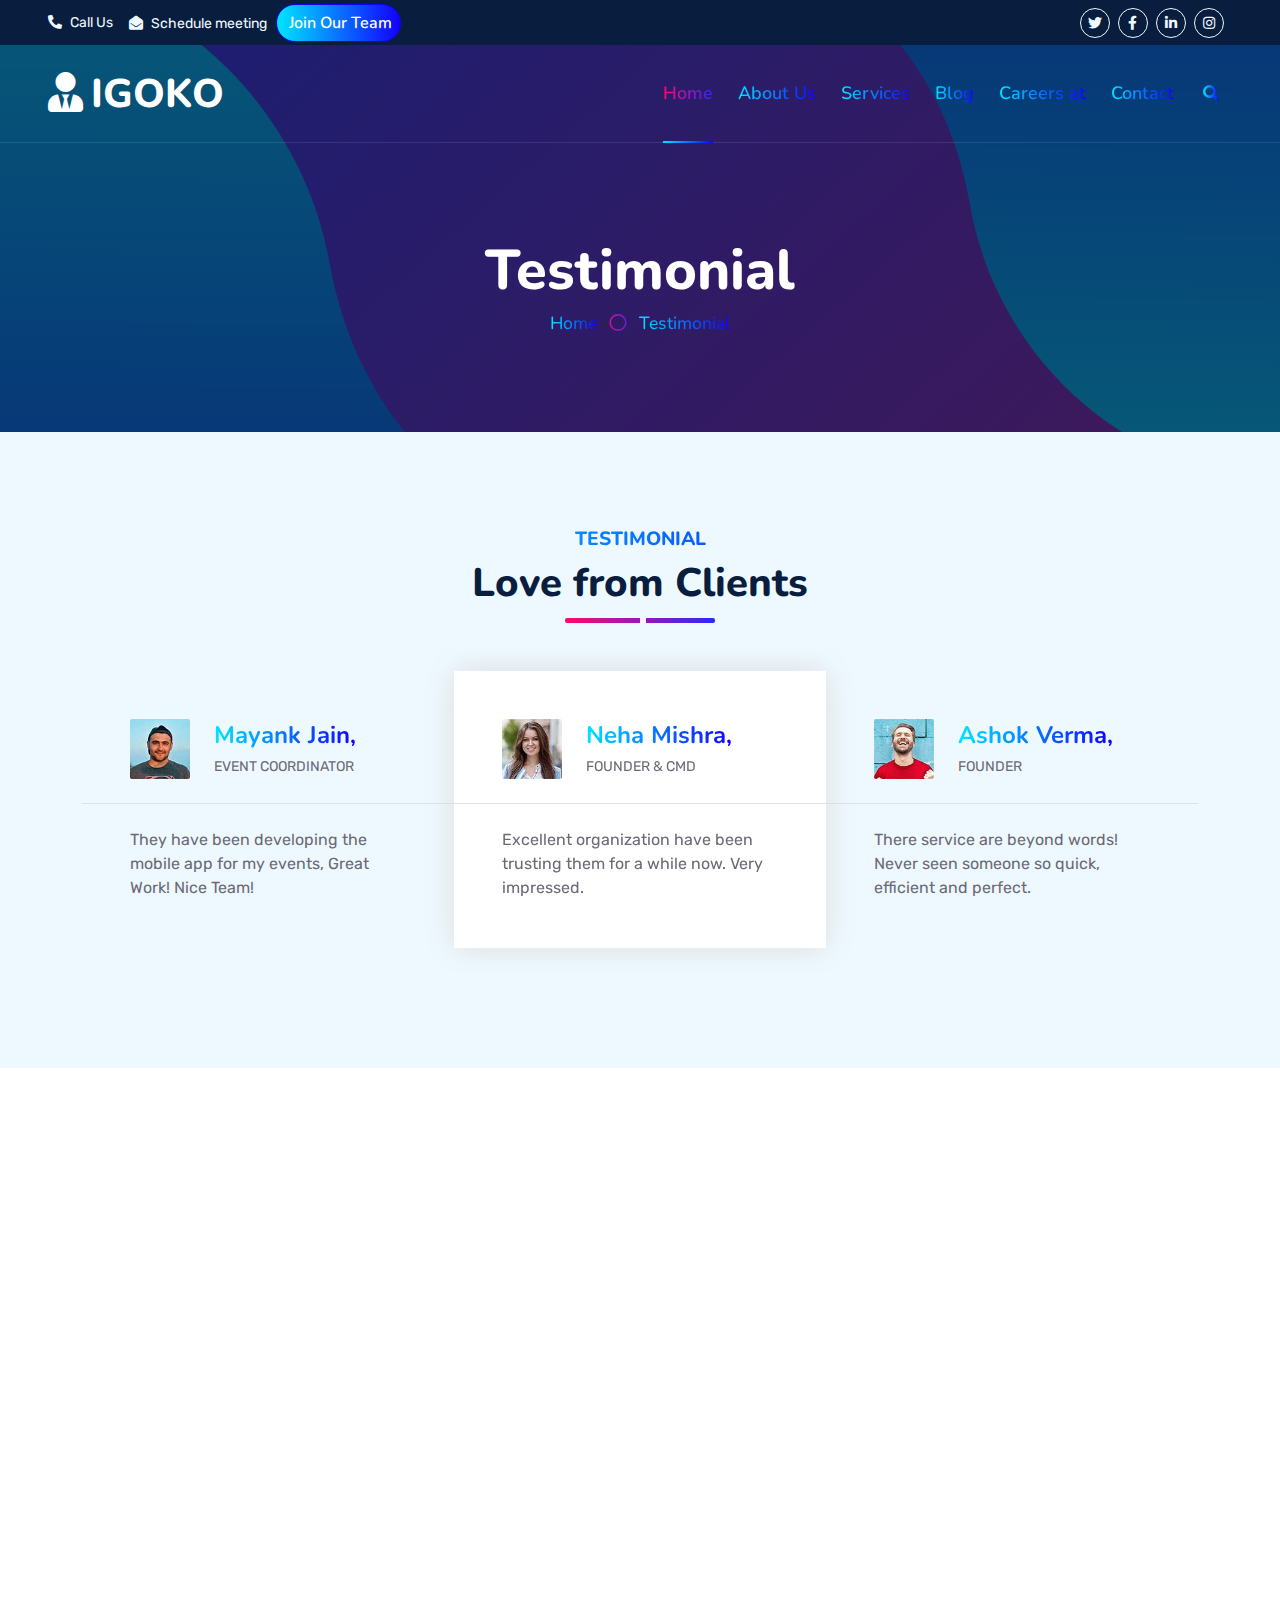
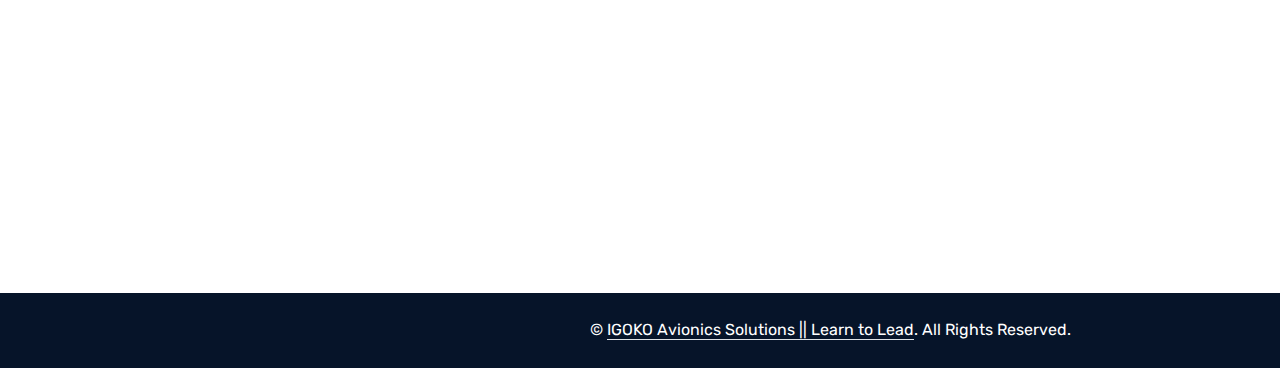
<file: testimonial.html>
<!DOCTYPE html>
<html lang="en">

<head>
    <meta charset="utf-8">
    <title>IGOKO - Testimonials</title>
    <meta content="width=device-width, initial-scale=1.0" name="viewport">
    <meta content="Free HTML Templates" name="keywords">
    <meta content="Free HTML Templates" name="description">

    <!-- Favicon -->
    <link href="img/favicon.ico" rel="icon">

    <!-- Google Web Fonts -->
    <link rel="preconnect" href="https://fonts.googleapis.com">
    <link rel="preconnect" href="https://fonts.gstatic.com" crossorigin>
    <link href="https://fonts.googleapis.com/css2?family=Nunito:wght@400;600;700;800&family=Rubik:wght@400;500;600;700&display=swap" rel="stylesheet">

    <!-- Icon Font Stylesheet -->
    <link href="https://cdnjs.cloudflare.com/ajax/libs/font-awesome/5.10.0/css/all.min.css" rel="stylesheet">
    <link href="https://cdn.jsdelivr.net/npm/bootstrap-icons@1.4.1/font/bootstrap-icons.css" rel="stylesheet">

    <!-- Libraries Stylesheet -->
    <link href="lib/owlcarousel/assets/owl.carousel.min.css" rel="stylesheet">
    <link href="lib/animate/animate.min.css" rel="stylesheet">

    <!-- Customized Bootstrap Stylesheet -->
    <link href="css/bootstrap.min.css" rel="stylesheet">

    <!-- Template Stylesheet -->
    <link href="css/style.css" rel="stylesheet">
</head>

<body>
    <!-- Spinner Start -->
    <div id="spinner" class="show bg-white position-fixed translate-middle w-100 vh-100 top-50 start-50 d-flex align-items-center justify-content-center">
        <div class="spinner"></div>
    </div>
    <!-- Spinner End -->


    <!-- Topbar Start -->
    <div class="container-fluid bg-dark px-5 d-none d-lg-block">
        <div class="row gx-0">
            <div class="col-lg-8 text-center text-lg-start mb-2 mb-lg-0">
                <div class="d-inline-flex align-items-center" style="height: 45px;">
                    <small class="me-3 text-light"><i class="fa fa-phone-alt me-2"></i>Call Us</small>
                    <a href="https://calendly.com/igokoavionics/30min"><small class="text-light"><i class="fa fa-envelope-open me-2"></i>Schedule meeting</small></a>
                    <!-- <small class="me-3 text-light"><i class="fa-solid fa-people-group me-2"></i>Join Our Team</small> -->
                    <button type="button" class="btn btn-join-our-team header-login" data-bs-toggle="modal"
                        data-bs-target="#jointeam" style="margin-left: 9px;">
                        Join Our Team
                    </button>
                </div>
            </div>
            <div class="col-lg-4 text-center text-lg-end">
                <div class="d-inline-flex align-items-center" style="height: 45px;">
                    <a class="btn btn-sm btn-outline-light btn-sm-square rounded-circle me-2" href=""><i class="fab fa-twitter fw-normal"></i></a>
                    <a class="btn btn-sm btn-outline-light btn-sm-square rounded-circle me-2" href=""><i class="fab fa-facebook-f fw-normal"></i></a>
                    <a class="btn btn-sm btn-outline-light btn-sm-square rounded-circle me-2" href=""><i class="fab fa-linkedin-in fw-normal"></i></a>
                    <a class="btn btn-sm btn-outline-light btn-sm-square rounded-circle me-2" href=""><i class="fab fa-instagram fw-normal"></i></a>
                </div>
            </div>
        </div>
    </div>
    <!-- Topbar End -->


    <!-- Navbar & Carousel Start -->
    <div class="container-fluid position-relative p-0">
        <nav class="navbar navbar-expand-lg navbar-dark px-5 py-3 py-lg-0">
            <a href="index.html" class="navbar-brand navbar-logo p-0">
                <h1 class="m-0"><i class="fa fa-user-tie me-2"></i>IGOKO</h1>
            </a>
            <button class="navbar-toggler" type="button" data-bs-toggle="collapse" data-bs-target="#navbarCollapse">
                <span class="fa fa-bars"></span>
            </button>
            <div class="collapse navbar-collapse" id="navbarCollapse">
                <div class="navbar-nav ms-auto py-0">
                    <a href="index.html" class="nav-item nav-link active">Home</a>
                    <a href="about.html" class="nav-item nav-link">About Us</a>
                    <a href="service.html" class="nav-item nav-link">Services</a>
                    <a href="blog.html" class="nav-item nav-link">Blog</a>
                    <a href="careers.html" class="nav-item nav-link">Careers at</a>
                    <a href="contact.html" class="nav-item nav-link">Contact</a>
                </div>
                <butaton type="button" class="btn text-primary ms-3" data-bs-toggle="modal" data-bs-target="#searchModal"><i class="fa fa-search"></i></butaton>
            </div>
        </nav>

        <div class="container-fluid bg-primary py-5 bg-header">
            <div class="row py-5">
                <div class="col-12 pt-lg-5 mt-lg-5 text-center">
                    <h1 class="display-4 text-white animated zoomIn">Testimonial</h1>
                    <a href="" class="h5 text-white">Home</a>
                    <i class="far fa-circle text-white px-2"></i>
                    <a href="" class="h5 text-white">Testimonial</a>
                </div>
            </div>
        </div>
    </div>
    <!-- Navbar End -->


    <!-- Full Screen Search Start -->
    <div class="modal fade" id="searchModal" tabindex="-1">
        <div class="modal-dialog modal-fullscreen">
            <div class="modal-content" style="background: rgba(9, 30, 62, .7);">
                <div class="modal-header border-0">
                    <button type="button" class="btn bg-white btn-close" data-bs-dismiss="modal" aria-label="Close"></button>
                </div>
                <div class="modal-body d-flex align-items-center justify-content-center">
                    <div class="input-group" style="max-width: 600px;">
                        <input type="text" class="form-control bg-transparent border-primary p-3" placeholder="Type search keyword">
                        <button class="btn btn-primary px-4"><i class="bi bi-search"></i></button>
                    </div>
                </div>
            </div>
        </div>
    </div>
    <!-- Full Screen Search End -->

    <!-- portfolio start -->
    <!-- <div class="recent-warpper">
        <div class="recent-boxes">
            <div class="RecentNew section" id="RecentNew">
                <div class="widget HTML" data-version="2" id="HTML4">
                    <div class="widget-title">
                        <h3 class="title">Our Projects &amp; Portfolio</h3>
                    </div>
                    <div class="widget-content">
                        <span data-type="carousel" data-no="10"></span>
                    </div>
                </div>
            </div>
        </div>
    </div>

    <div class="clr"></div>

    <div class="box-convert section" id="box-convert">
        <div class="widget HTML" data-version="2" id="HTML12">
            <div class="widget-content">
                <div class="box-ui">
                    <div class="ui">
                        <div class="ui_box">
                            <div class="ui_box__inner">
                                <h2>Costumer Satisfaction</h2>
                                <p>Customer satisfaction is key to building a successful and sustainable business</p>
                                <div class="stat">
                                    <span>99%</span>
                                </div>
                                <div class="progress">
                                    <div class="progress_bar"></div>
                                </div>
                                    <p>We have a great record of satisfying our clients</p>
                                </div>
                                <div class="drop">
                                    <p>Take a closer look</p>
                                </div>
                            </div>
                            <div class="ui_box">
                            <div class="ui_box__inner">
                                <h2>Various Categories</h2>
                                <p>Numerous Of WebDesigns</p>
                            <div class="stat_left">
                                <ul>
                                    <li>Architects</li>
                                    <li>Ecommerce</li>
                                    <li>Healthcare</li>
                                </ul>
                            </div>
                            <div class="progress_graph">
                                <div class="progress_graph__bar--1"></div>
                                <div class="progress_graph__bar--2"></div>
                                <div class="progress_graph__bar--3"></div>
                            </div>
                            <p>We have more than 2000+ Options To Choose You From.</p>
                        </div>
                        <div class="drop">
                            <p>Take a closer look</p>
                        </div>
                    </div>
                    <div class="ui_box">
                        <div class="ui_box__inner">
                            <h2>Project Completion Record</h2>
                            <p>99% Project Completion Records</p>
                            <div class="stat">
                                <span>Top Dev</span>
                            </div>
                            <div class="progress">
                                <div class="progress_bar--two"></div>
                            </div>
                            <p>We have record of 99% Completion of project in india as well as in abroad.</p>
                        </div>
                        <div class="drop">
                            <p>Take a closer look</p>
                        </div>
                    </div>
                </div>
            </div>
        </div>
    </div>
</div> -->
    <!-- portfolio end -->


    <!-- Testimonial Start -->
    <div class="container-fluid bg-light py-5 wow" data-wow-delay="0.1s">
        <div class="container py-5">
            <div class="section-title text-center position-relative pb-3 mb-4 mx-auto" style="max-width: 600px;">
                <h5 class="fw-bold text-primary text-uppercase">Testimonial</h5>
                <h1 class="mb-0">Love from Clients</h1>
            </div>
            <div class="owl-carousel testimonial-carousel wow fadeInUp" data-wow-delay="0.6s">
                <div class="testimonial-item bg-light my-4">
                    <div class="d-flex align-items-center border-bottom pt-5 pb-4 px-5">
                        <img class="img-fluid rounded" src="img/testimonial-1.jpg" style="width: 60px; height: 60px;" >
                        <div class="ps-4">
                            <h4 class="text-primary mb-1">Neha Mishra,</h4>
                            <small class="text-uppercase">Founder & CMD</small>
                        </div>
                    </div>
                    <div class="pt-4 pb-5 px-5">
                        Excellent organization have been trusting them for a while now. Very impressed.
                    </div>
                </div>
                <div class="testimonial-item bg-light my-4">
                    <div class="d-flex align-items-center border-bottom pt-5 pb-4 px-5">
                        <img class="img-fluid rounded" src="img/testimonial-2.jpg" style="width: 60px; height: 60px;" >
                        <div class="ps-4">
                            <h4 class="text-primary mb-1">Ashok Verma,</h4>
                            <small class="text-uppercase">Founder</small>
                        </div>
                    </div>
                    <div class="pt-4 pb-5 px-5">
                        There service are beyond words! Never seen someone so quick, efficient and perfect.
                    </div>
                </div>
                <div class="testimonial-item bg-light my-4">
                    <div class="d-flex align-items-center border-bottom pt-5 pb-4 px-5">
                        <img class="img-fluid rounded" src="img/testimonial-3.jpg" style="width: 60px; height: 60px;" >
                        <div class="ps-4">
                            <h4 class="text-primary mb-1">Mayank Jain,</h4>
                            <small class="text-uppercase">Event Coordinator</small>
                        </div>
                    </div>
                    <div class="pt-4 pb-5 px-5">
                        They have been developing the mobile app for my events, Great Work! Nice Team!
                    </div>
                </div>
            </div>
        </div>
    </div>
    <!-- Testimonial End -->


    <!-- Vendor Start -->
    <div class="container-fluid py-5 wow" data-wow-delay="0.1s">
        <div class="container py-5 mb-5">
            <div class="bg-white">
                <div class="section-title text-center position-relative pb-3 mb-4 mx-auto" style="max-width: 600px;">
                    <h1 class="mb-0">Our Partners</h1>
                </div>
                <div class="owl-carousel vendor-carousel">
                    <img src="img/vendor-1.png" alt="">
                    <img src="img/vendor-2.png" alt="">
                    <img src="img/vendor-3.png" alt="">
                    <img src="img/vendor-4.png" alt="">
                    <img src="img/vendor-5.png" alt="">
                    <img src="img/vendor-6.png" alt="">
                </div>
            </div>
        </div>
    </div>
    <!-- Vendor End -->
    

    <!-- Footer Start -->
    <div class="container-fluid footer-background bg-dark text-light mt-5 wow" data-wow-delay="0.1s">
        <div class="container">
            <div class="row gx-5">
                <div class="col-lg-4 col-md-6 footer-about">
                    <div class="d-flex flex-column align-items-center justify-content-center text-center h-100 bg-primary p-4">
                        <a href="index.html" class="navbar-brand">
                            <h1 class="m-0 text-white"><i class="fa fa-user-tie me-2"></i>IGOKO</h1>
                        </a>
                        <p class="mt-3 mb-4">Last 2years of experience with more than 100+ happy customers. Stand out with website design powered by Igoko Avionics Solutions Pvt Ltd</p>
                        <form action="">
                            <div class="input-group">
                                <input type="text" class="form-control border-white p-3" placeholder="Your Email">
                                <button class="btn btn-dark">Sign Up</button>
                            </div>
                        </form>
                    </div>
                </div>
                <div class="col-lg-8 col-md-6">
                    <div class="row gx-5">
                        <div class="col-lg-4 col-md-12 pt-5 mb-5">
                            <div class="section-title section-title-sm position-relative pb-3 mb-4">
                                <h3 class="text-light mb-0">Get In Touch</h3>
                            </div>
                            <div class="d-flex mb-2">
                                <i class="bi bi-geo-alt text-primary me-2"></i>
                                <p class="mb-0">Karawal Nagar, North East Delhi-110094, India</p>
                            </div>
                            <div class="d-flex mb-2">
                                <i class="bi bi-envelope-open text-primary me-2"></i>
                                <p class="mb-0">info@igasolutions.com</p>
                            </div>
                            <div class="d-flex mb-2">
                                <i class="bi bi-telephone text-primary me-2"></i>
                                <p class="mb-0">+91-8595049981</p>
                            </div>
                            <div class="d-flex mt-4">
                                <a class="btn btn-primary btn-square me-2" href="#"><i class="fab fa-twitter fw-normal"></i></a>
                                <a class="btn btn-primary btn-square me-2" href="#"><i class="fab fa-facebook-f fw-normal"></i></a>
                                <a class="btn btn-primary btn-square me-2" href="#"><i class="fab fa-linkedin-in fw-normal"></i></a>
                                <a class="btn btn-primary btn-square" href="#"><i class="fab fa-instagram fw-normal"></i></a>
                            </div>
                        </div>
                        <div class="col-lg-4 col-md-12 pt-0 pt-lg-5 mb-5">
                            <div class="section-title section-title-sm position-relative pb-3 mb-4">
                                <h3 class="text-light mb-0">Services</h3>
                            </div>
                            <div class="link-animated d-flex flex-column justify-content-start">
                                <a class="text-light mb-2" href="#"><i class="bi bi-arrow-right text-primary me-2"></i>Portfolio Design</a>
                                <a class="text-light mb-2" href="#"><i class="bi bi-arrow-right text-primary me-2"></i>Ecommerce Website</a>
                                <a class="text-light mb-2" href="#"><i class="bi bi-arrow-right text-primary me-2"></i>SEO, SMM, ADWORDS ETC</a>
                                <a class="text-light mb-2" href="#"><i class="bi bi-arrow-right text-primary me-2"></i>Laravel, PHP, ETC</a>
                                <a class="text-light mb-2" href="#"><i class="bi bi-arrow-right text-primary me-2"></i>Special Projects</a>
                            </div>
                        </div>
                        <div class="col-lg-4 col-md-12 pt-0 pt-lg-5 mb-5">
                            <div class="section-title section-title-sm position-relative pb-3 mb-4">
                                <h3 class="text-light mb-0">Quick Links</h3>
                            </div>
                            <div class="link-animated d-flex flex-column justify-content-start">
                                <a class="text-light mb-2" href="#"><i class="bi bi-arrow-right text-primary me-2"></i>Architect Design</a>
                                <a class="text-light mb-2" href="#"><i class="bi bi-arrow-right text-primary me-2"></i>Factory Design</a>
                                <a class="text-light mb-2" href="#"><i class="bi bi-arrow-right text-primary me-2"></i>Artist Design</a>
                                <a class="text-light mb-2" href="#"><i class="bi bi-arrow-right text-primary me-2"></i>Preconstruction & Planning</a>
                                <a class="text-light mb-2" href="#"><i class="bi bi-arrow-right text-primary me-2"></i>Special Projects</a>
                            </div>
                        </div>
                    </div>
                </div>
            </div>
        </div>
    </div>
    <div class="container-fluid text-white" style="background: #061429;">
        <div class="container text-center">
            <div class="row justify-content-end">
                <div class="col-lg-8 col-md-6">
                    <div class="d-flex align-items-center justify-content-center" style="height: 75px;">
                        <p class="mb-0">&copy; <a class="text-white border-bottom" href="#">IGOKO Avionics Solutions || Learn to Lead</a>. All Rights Reserved.</p>
                    </div>
                </div>
            </div>
        </div>
    </div>
    <!-- Footer End -->


    <!-- Back to Top -->
    <a href="#" class="btn btn-lg btn-primary btn-lg-square rounded back-to-top"><i class="bi bi-arrow-up"></i></a>


    <!-- JavaScript Libraries -->
    <script src="https://code.jquery.com/jquery-3.4.1.min.js"></script>
    <script src="https://cdn.jsdelivr.net/npm/bootstrap@5.0.0/dist/js/bootstrap.bundle.min.js"></script>
    <script src="lib/wow/wow.min.js"></script>
    <script src="lib/easing/easing.min.js"></script>
    <script src="lib/waypoints/waypoints.min.js"></script>
    <script src="lib/counterup/counterup.min.js"></script>
    <script src="lib/owlcarousel/owl.carousel.min.js"></script>

    <!-- Template Javascript -->
    <script src="js/main.js"></script>
</body>

</html>
</file>
<file: css/style.css>
/* is this working? */

@media (max-width: 900px) {
    .ui_box {
        width: 400px !important;
        /* height: 220px; */
        float: none !important;
    }
}

a {
    text-decoration: none;
}

legend{
    font-size: 15px;
    margin-top: 30px;
}
.checkbox , .radio{
    padding: 2px;
}

:root {
    --primary: #00e5ff;
    --secondary: #1200ff;
    --light: #ffe538;
    --dark: #ff0a6c;
}


/*** Spinner ***/
.spinner {
    width: 40px;
    height: 40px;
    background: linear-gradient(to right, #00e5ff, #1200ff);
    margin: 100px auto;
    -webkit-animation: sk-rotateplane 1.2s infinite ease-in-out;
    animation: sk-rotateplane 1.2s infinite ease-in-out;
}

@-webkit-keyframes sk-rotateplane {
    0% {
        -webkit-transform: perspective(120px)
    }
    50% {
        -webkit-transform: perspective(120px) rotateY(180deg)
    }
    100% {
        -webkit-transform: perspective(120px) rotateY(180deg) rotateX(180deg)
    }
}

@keyframes sk-rotateplane {
    0% {
        transform: perspective(120px) rotateX(0deg) rotateY(0deg);
        -webkit-transform: perspective(120px) rotateX(0deg) rotateY(0deg)
    }
    50% {
        transform: perspective(120px) rotateX(-180.1deg) rotateY(0deg);
        -webkit-transform: perspective(120px) rotateX(-180.1deg) rotateY(0deg)
    }
    100% {
        transform: perspective(120px) rotateX(-180deg) rotateY(-179.9deg);
        -webkit-transform: perspective(120px) rotateX(-180deg) rotateY(-179.9deg);
    }
}

#spinner {
    opacity: 0;
    visibility: hidden;
    transition: opacity .5s ease-out, visibility 0s linear .5s;
    z-index: 99999;
}

#spinner.show {
    transition: opacity .5s ease-out, visibility 0s linear 0s;
    visibility: visible;
    opacity: 1;
}


/*** Heading ***/
h1,
h2,
.fw-bold {
    font-weight: 800 !important;
}

h3,
h4,
.fw-semi-bold {
    font-weight: 700 !important;
}

h5,
h6,
.fw-medium {
    font-weight: 600 !important;
}


/*** Button ***/
.btn {
    font-family: 'Nunito', sans-serif;
    font-weight: 600;
    transition: .5s;
}

.btn-join-our-team {
    color: rgb(255, 255, 255);
    box-shadow: transparent 0px 0px 0px 50px inset;
    background: linear-gradient(to right, #00e5ff, #1200ff);
    border-radius: 56px;
    border: 1px solid #1200ff;
    padding-right: 8px;
}

.btn-primary,
.btn-secondary {
    color: #FFFFFF;
    box-shadow: inset 0 0 0 50px transparent;
}

/* .btn-primary:hover {
    box-shadow: inset 0 0 0 0 var(--primary);
} */

/* .btn-secondary:hover {
    box-shadow: inset 0 0 0 0 var(--secondary);
} */

.btn-square {
    width: 36px;
    height: 36px;
}

.btn-sm-square {
    width: 30px;
    height: 30px;
}

.btn-lg-square {
    width: 48px;
    height: 48px;
}

.btn-square,
.btn-sm-square,
.btn-lg-square {
    padding-left: 0;
    padding-right: 0;
    text-align: center;
}


/*** Navbar ***/
.navbar-dark .navbar-nav .nav-link {
    font-family: 'Nunito', sans-serif;
    position: relative;
    margin-left: 25px;
    padding: 35px 0;
    background: linear-gradient(to right, #00e5ff, #1200ff);
        -webkit-background-clip: text;
        -webkit-text-fill-color: transparent;
    font-size: 18px;
    font-weight: 600;
    outline: none;
    transition: .5s;
}

.sticky-top.navbar-dark .navbar-nav .nav-link {
    padding: 20px 0;
    background: linear-gradient(to right, #00e5ff, #1200ff);
        -webkit-background-clip: text;
        -webkit-text-fill-color: transparent;
}

.navbar-dark .navbar-nav .nav-link:hover,
.navbar-dark .navbar-nav .nav-link.active {
    background: linear-gradient(to right, #ff0a6c, #2d27ff);
        -webkit-background-clip: text;
        /* -webkit-text-fill-color: transparent; */
}

.navbar-dark .navbar-brand h1 {
    color: #FFFFFF;
}

.navbar-dark .navbar-toggler {
    background: linear-gradient(to right, #00e5ff, #1200ff);
        -webkit-background-clip: text;
        -webkit-text-fill-color: transparent;
        border-image: linear-gradient(to right, #ff0a6c, #2d27ff) 1;
}

.navbar-collapse .btn .fa-search {
    background: linear-gradient(to right, #00e5ff, #1200ff);
        -webkit-background-clip: text;
        -webkit-text-fill-color: transparent;
}

@media (max-width: 991.98px) {
    .sticky-top.navbar-dark {
        position: relative;
        background: #EEF9FF;
    }

    .navbar-dark .navbar-nav .nav-link,
    .navbar-dark .navbar-nav .nav-link.show,
    .sticky-top.navbar-dark .navbar-nav .nav-link {
        padding: 10px 0;
        background: linear-gradient(to right, #00e5ff, #1200ff);
        -webkit-background-clip: text;
        -webkit-text-fill-color: transparent;
    }

    .navbar-dark .navbar-brand h1 {
        background: linear-gradient(to right, #ff0a6c, #2d27ff);
        -webkit-background-clip: text;
        -webkit-text-fill-color: transparent;
    }
}

@media (min-width: 992px) {
    .navbar-dark {
        position: absolute;
        width: 100%;
        top: 0;
        left: 0;
        border-bottom: 1px solid rgba(256, 256, 256, .1);
        z-index: 999;
    }
    
    .sticky-top.navbar-dark {
        position: fixed;
        background: #EEF9FF;
    }

    .navbar-dark .navbar-nav .nav-link::before {
        position: absolute;
        content: "";
        width: 0;
        height: 2px;
        bottom: -1px;
        left: 50%;
        background: linear-gradient(to right, #00e5ff, #1200ff);
        transition: .5s;
    }

    .navbar-dark .navbar-nav .nav-link:hover::before,
    .navbar-dark .navbar-nav .nav-link.active::before {
        width: 100%;
        left: 0;
    }

    .navbar-dark .navbar-nav .nav-link.nav-contact::before {
        display: none;
    }

    .sticky-top.navbar-dark .navbar-brand h1 {
        background: linear-gradient(to right, #1200ff, #ff0a6c);
        -webkit-background-clip: text;
        -webkit-text-fill-color: transparent;
        font-size: 2.3rem;
    }
}


/* .fa {
    background: linear-gradient(to right, #00e5ff, #1200ff);
        -webkit-background-clip: text;
        -webkit-text-fill-color: transparent;
} */




/*** Carousel ***/
.carousel-caption {
    top: 0;
    left: 0;
    right: 0;
    bottom: 0;
    background: rgba(9, 30, 62, .7);
    z-index: 1;
}

.carousel-caption .text-uppercase {
        background: linear-gradient(to right, #00e5ff, #1200ff);
        -webkit-background-clip: text;
        -webkit-text-fill-color: transparent;
        font-size: 2.3rem;
}

.carousel-caption .btn-primary {
    background: linear-gradient(to right, #00e5ff, #1200ff);
    border-radius: 100px;
}

.carousel-caption .btn-primary:hover {
    background: linear-gradient(to left, #1200ff, #ff0a6c);
    color: white;
}

.carousel-caption .btn-outline-light {
    background: linear-gradient(to right, #1200ff, #ff0a6c);
    border-radius: 100px;
}

.carousel-caption .btn-outline-light:hover {
    background: linear-gradient(to left, #00e5ff, #1200ff);
    color: white;
}

@media (max-width: 576px) {
    .carousel-caption h5 {
        font-size: 14px;
        font-weight: 500 !important;
    }

    .carousel-caption h1 {
        font-size: 30px;
        font-weight: 600 !important;
    }
}

.carousel-control-prev,
.carousel-control-next {
    width: 10%;
}

.carousel-control-prev-icon,
.carousel-control-next-icon {
    width: 3rem;
    height: 3rem;
}


/*** Section Title ***/
.section-title::before {
    position: absolute;
    content: "";
    width: 150px;
    height: 5px;
    left: 0;
    bottom: 0;
    background: linear-gradient(to right, #ff0a6c, #2d27ff);
    border-radius: 2px;
}

.section-title.text-center::before {
    left: 50%;
    margin-left: -75px;
}

.section-title.section-title-sm::before {
    width: 90px;
    height: 3px;
}

.section-title::after {
    position: absolute;
    content: "";
    width: 6px;
    height: 5px;
    bottom: 0px;
    background: #FFFFFF;
    -webkit-animation: section-title-run 5s infinite linear;
    animation: section-title-run 5s infinite linear;
}

.section-title.section-title-sm::after {
    width: 4px;
    height: 3px;
}

.section-title.text-center::after {
    -webkit-animation: section-title-run-center 5s infinite linear;
    animation: section-title-run-center 5s infinite linear;
}

.section-title.section-title-sm::after {
    -webkit-animation: section-title-run-sm 5s infinite linear;
    animation: section-title-run-sm 5s infinite linear;
}

@-webkit-keyframes section-title-run {
    0% {left: 0; } 50% { left : 145px; } 100% { left: 0; }
}

@-webkit-keyframes section-title-run-center {
    0% { left: 50%; margin-left: -75px; } 50% { left : 50%; margin-left: 45px; } 100% { left: 50%; margin-left: -75px; }
}

@-webkit-keyframes section-title-run-sm {
    0% {left: 0; } 50% { left : 85px; } 100% { left: 0; }
}

/* full screen search start */
.input-group .border-primary {
    border-image: linear-gradient(to right, #ff0a6c, #2d27ff) 1;
}

.input-group .btn-primary {
    background: linear-gradient(to right, #2d27ff, #ff0a6c);
}

.input-group .btn-primary:hover {
    background: linear-gradient(to left, #2d27ff, #ff0a6c);
    color: white;
}

.input-group::placeholder {
    color: black;
}
/* full screen search end */

/* facts start */
.facts-background {
    background-image: url('../img/facts-bg.png');
}

.container-fluid .fa-users {
    color: white;
}
/* facts end */



/* about start */
.about-background {
    background-image: url('../img/about-bg.png');
    background-size: cover;
}

.section-title .text-uppercase {
    background: linear-gradient(to right, #00e5ff, #1200ff);
        -webkit-background-clip: text;
        -webkit-text-fill-color: transparent;
        font-size: 1.2rem;
}

.col-sm-6 .fa-check {
    background: linear-gradient(to right, #00e5ff, #1200ff);
        -webkit-background-clip: text;
        -webkit-text-fill-color: transparent;
}

/* .d-flex .d-flex {
    background: radial-gradient(circle, #1200ff, #00e5ff);
    background-color: orange;
} */

.small-box .small-gradient-box {
    background: radial-gradient(circle, #1200ff, #00e5ff);
}

.d-flex .text-primary {
    background: linear-gradient(to right, #00e5ff, #1200ff);
        -webkit-background-clip: text;
        -webkit-text-fill-color: transparent;
        font-size: 1.5rem;
}

.container .btn-primary {
    background: linear-gradient(to right, #ff0a6c, #2d27ff);
}

.container .btn-primary:hover {
    background: linear-gradient(to left, #ff0a6c, #2d27ff);
    color: white;
}
/* about end */

/* features start */
.col-12 .bg-primary {
    background: radial-gradient(circle, #1200ff, #00e5ff);
}

.g-5 .col-12 .mb-0 {
    color: rgb(22, 11, 1);
}

#parallax {
    /* height: 700px; */
    background-image: url('../img/parallax-bg.png');
    background-position: center;
    background-size: cover;
    background-repeat: no-repeat;
    display: flex;
    align-items: center;
    justify-content: center;
    color: #fff;
    text-align: center;
    min-height: 375px;
    position: relative;
  }

#parallax {
    animation: ease-in-out infinite alternate;
    background-attachment: fixed;
}  
    
@media (min-height: 500px) and (max-height: 679px){
    #parallax {
        background-position: center;
    }
}

  
  
/* features end */


/*** Service ***/
.service-item {
    position: relative;
    height: 300px;
    padding: 0 30px;
    transition: .5s;
}

.service-item .service-icon {
    margin-bottom: 30px;
    width: 60px;
    height: 60px;
    display: flex;
    align-items: center;
    justify-content: center;
    background: radial-gradient(circle, #1200ff, #00e5ff);
    border-radius: 2px;
    transform: rotate(-45deg);
}

.service-item .btn-primary {
    background: linear-gradient(#ff0a6c, #2d27ff);
}

.service-item .btn-primary:hover {
    background: linear-gradient(#00e5ff, #1200ff);
    color: white;
}

.service-item .service-icon i {
    transform: rotate(45deg);
}

.service-item a.btn {
    position: absolute;
    width: 60px;
    bottom: -48px;
    left: 50%;
    margin-left: -30px;
    opacity: 0;
}

.service-item:hover a.btn {
    bottom: -24px;
    opacity: 1;
}

.services-no {
    margin-top: 15px;
    font-size: 1.8rem;
}

/* pricing start */

.pricing-border1 {
    border: 4px solid;
    border-image: linear-gradient(to right, #ff0a6c, #2d27ff) 1;
    border-image-slice: 1;
    border-radius: 10px;
}

.pricing-border2 {
    border: 4px solid;
    border-image: linear-gradient(to right, #2d27ff, #ff0a6c) 1;
    border-image-slice: 1;
    border-radius: 10px;
}

.pricing-content .display-5 {
        background: linear-gradient(to right, #ff0a6c, #2d27ff);
        -webkit-background-clip: text;
        -webkit-text-fill-color: transparent;
        font-size: 2.3rem;
}

.pricing-content .fa {
    background: linear-gradient(to right, #00e5ff, #1200ff);
        -webkit-background-clip: text;
        -webkit-text-fill-color: transparent;

}

.pricing-content .btn-primary{
    background: linear-gradient(to right, #00e5ff, #1200ff);
    color: white;
}

.pricing-content .btn-primary:hover {
    background: linear-gradient(to left, #00e5ff, #1200ff);
}

.pricing-container {
    margin-top: 20px;
        margin-left: 50px;
        width: 290px;
        display: flex;
        justify-content: space-evenly;
        align-items: center;
}

.pricing-container .text-uppercase{
    background: linear-gradient(to right, #00e5ff, #1200ff);
        -webkit-background-clip: text;
        -webkit-text-fill-color: transparent;
        font-size: 1.1rem;
}
/* pricing end */

/* newsletter start */
.h-100 .row .col-12 .btn {
    background: linear-gradient(to right, #ff0a6c, #2d27ff);
    color: white;
    border: 2px solid;
    border-image: linear-gradient(to right, #00e5ff, #1200ff) 1;
    border-image-slice: 1;
    border-radius: 10px;
}

.h-100 .row .col-12 .btn:hover {
    background: linear-gradient(to left, #ff0a6c, #2d27ff);
    color: white;
}
/* newsletter end */


/*** Testimonial ***/
.testimonial-carousel .owl-dots {
    margin-top: 15px;
    display: flex;
    align-items: flex-end;
    justify-content: center;
}

.testimonial-carousel .owl-dot {
    position: relative;
    display: inline-block;
    margin: 0 5px;
    width: 15px;
    height: 15px;
    background: #DDDDDD;
    border-radius: 2px;
    transition: .5s;
}

.testimonial-carousel .owl-dot.active {
    width: 30px;
    background: linear-gradient(to right, #00e5ff, #1200ff);;
}

.testimonial-carousel .owl-item.center {
    position: relative;
    z-index: 1;
}

.testimonial-carousel .owl-item .testimonial-item {
    transition: .5s;
}

.testimonial-carousel .owl-item.center .testimonial-item {
    background: #FFFFFF !important;
    box-shadow: 0 0 30px #DDDDDD;
}

/* Blog start */
/* .blog-card {
    display: flex;
    justify-content: center;
    align-items: center;
    margin-left: 8px;
    width: 375px;
} */

.blog-card .sticky-tagbar {
    background: linear-gradient(to right, #ff0a6c, #2d27ff);
}

.redirecting-link {
    background: linear-gradient(to right, #00e5ff, #1200ff);
        -webkit-background-clip: text;
        -webkit-text-fill-color: transparent;
}

.redirecting-link:hover {
    background: linear-gradient(to left, #ff0a6c, #2d27ff);
        -webkit-background-clip: text;
        -webkit-text-fill-color: transparent;
}

.blog-box-content {
    /* background: linear-gradient(rgba(9, 30, 62, 0.863), rgba(9, 30, 62, 0.856)) center center no-repeat; */
    background-color: white;
}

.blog-box-content h4 {
    font-size: 1.3rem;
}

.tag-bg {
    background: linear-gradient(to right, #00e5ff, #1200ff);
    border-radius: 10px;
    color: white;
}

.tag-bg:hover {
    background: linear-gradient(to left, #ff0a6c, #1200ff);
    border-radius: 10px;
    color: white;
}
/* Blog End */

/* Blog Detail Start */

/* Blog Detail End */

/* footer start */
.footer-background {
    background-image: url('../img/footer-bg.png');
}

.footer-about .flex-column {
    background: linear-gradient(to right, #00e5ff, #1200ff);
}

.flex-column .input-group .btn {
    background: linear-gradient(to left, #ff0a6c, #2d27ff);
}

.flex-column .input-group .btn:hover {
    background: linear-gradient(to right, #ff0a6c, #2d27ff);
}
/* footer end */

/* back to top */
.back-to-top {
    background: linear-gradient(#ff0a6c, #2d27ff);
    color: white;
}

.back-to-top:hover {
    background: linear-gradient(#00e5ff, #1200ff);
    color: white;
}
/* back to top */

/* join our team form */
/* Modal styles */
.modle-header {
    background: linear-gradient(#00e5ff, #1200ff);
    color: white;
  }

  .modle-title {
    color: white;
  }
  
  .modle-bg {
    padding: 20px;
    background-color: #EEF9FF;
  }

  .modle-bg h4 {
    background: linear-gradient(to right, #00e5ff, #1200ff);
        -webkit-background-clip: text;
        -webkit-text-fill-color: transparent;
        font-size: 2rem;
  }
  
  .modle-footer {
    border-top: none;
  }
  
  /* Form styles */
  form {
    margin-bottom: 0;
  }
  
  fieldset {
    margin-bottom: 2px;
  }
  
  legend {
    font-weight: bold;
    margin-bottom: 5px;
  }
  
  .form-group {
    margin-bottom: 1px;
  }
  
  .form-control {
    width: 100%;
    padding: 10px;
    border: 1px solid;
    border-image: linear-gradient(to right, #ff0a6c, #2d27ff) 1;
    border-radius: 4px;
    box-sizing: border-box;
  }
  
  .btn-close {
    color: #1200ff;
    opacity: 0.5;
  }
  
  .btn-close:hover {
    color: #1200ff;
    opacity: 1;
  }
  
  /* Radio and checkbox styles */
  .radio,
  .checkbox {
    margin-top: 10px;
  }

  .custom .custom-cs {
    border: 1px solid;
    border-image: linear-gradient(to right, #ff0a6c, #2d27ff) 1;
    border-radius: 4px;
    box-sizing: border-box;
  }

  /* Custom value input for radio and checkbox */
  /* input[type="text"][name$=".other_option_response"] {
    margin-top: 5px;
    color: #ff0a6c;
  } */ 
  
  /* Submit button styles */
  .btn-submit {
    background-color: #ff0a6c;
    color: #fff;
    padding: 10px 20px;
    border: none;
    border-radius: 4px;
    cursor: pointer;
  }

  .btn-submit:hover {
    background-color: #2d27ff;
  }

  .modal-body .btn-primary {
    background: linear-gradient(to right, #00e5ff, #1200ff);
  }

  .modal-body .btn-primary:hover {
    background: linear-gradient(to left, #00e5ff, #1200ff);
    color: white;
  }
  
  
  
  /* join our team form end */

/*** Miscellaneous ***/
@media (min-width: 991.98px) {
    .facts {
        position: relative;
        margin-top: -75px;
        z-index: 1;
    }
}

.back-to-top {
    position: fixed;
    display: none;
    right: 45px;
    bottom: 45px;
    z-index: 99;
}

.bg-header {
    background: linear-gradient(rgba(9, 30, 62, .7), rgba(9, 30, 62, .7)), url(../img/carousel-bg.png) center center no-repeat;
    background-size: cover;
}

.link-animated a {
    transition: .5s;
}

.link-animated a:hover {
    padding-left: 10px;
}

.container-fluid .pt-lg-5 .h5 {
    background: linear-gradient(to right, #00e5ff, #1200ff);
        -webkit-background-clip: text;
        -webkit-text-fill-color: transparent;
        font-size: 1.1rem;
}

.container-fluid .pt-lg-5 .h5:hover {
    background: linear-gradient(to left, #00e5ff, #1200ff);
        -webkit-background-clip: text;
        -webkit-text-fill-color: transparent;
        font-size: 1.1rem;
}

.container-fluid .pt-lg-5 .fa-circle {
    background: linear-gradient(to right, #ff0a6c, #2d27ff);
        -webkit-background-clip: text;
        -webkit-text-fill-color: transparent;
        font-size: 1.1rem;
}

@media (min-width: 767.98px) {
    .footer-about {
        margin-bottom: -75px;
    }
}


/* order section start */
.gradient-custom {
    background: linear-gradient(rgba(9, 30, 62, .7), rgba(9, 30, 62, .7)), url(../img/carousel-bg.png) center center no-repeat;
    background-size: cover;
}

    .btn-trash {
        background: linear-gradient(to right, #00e5ff, #1200ff);
        color: white;
        border: 1px solid #1200ff;
    }

    .btn-trash:hover {
        background: linear-gradient(to right, #00e5ff, #1200ff);
        color: white;
        border: 1px solid #1200ff;
    }

    .btn-like {
        background: linear-gradient(to right, #1200ff, #ff0a6c);
        color: white;
        border: 1px solid #ff0a6c;
    }

    .btn-like:hover {
        background: linear-gradient(to right, #1200ff, #ff0a6c);
        color: white;
        border: 1px solid #ff0a6c;
    }

    .btn-quantity {
        background-color: white;
        background: linear-gradient(to right, #ff0a6c, #2d27ff);
        -webkit-background-clip: text;
        -webkit-text-fill-color: transparent;
        border: 1px solid;
        border-image: linear-gradient(to right, #ff0a6c, #2d27ff) 1;
        height: 50px;
    }

    .quantity-section .quantity-area{
        background-color: white;
    }

    .quantity-bg {
        margin-top: 28px;
        box-sizing: border-box;
    }

    .quantity-area {
        display: flex;
        justify-content: center;
        align-items: center;
    }

    .j-flex {
        display: flex;
        justify-content: center;
        align-items: center;
    }

    .card-header-bg {
        background: #EEF9FF;
    }

    .card-gradient-border {
        border: 1px solid;
        border-image: linear-gradient(to right, #ff0a6c, #2d27ff) 1;
    }

    .btn-gradient-primary {
        background: linear-gradient(to right, #00e5ff, #1200ff);
    color: white;
    border-radius: 30px;
    border: 1px solid #00e5ff;
    }

    .btn-gradient-primary:hover {
        background: linear-gradient(to left, #00e5ff, #1200ff);
    color: white;
    border-radius: 30px;
    border: 1px solid #00e5ff;
    }

    .combined-section {
        position: block;
        margin-top: 50px;
    }

    
/* order section end */

/* portfolio start */
element.style {

}

.section, .widget, .widget ul {
    margin: 0;
    padding: 0;
}

.box-ui {
    margin: -8% auto 3%;
    display: flex;
}

.ui {
    width: 900px;
    margin: 0 auto;
    color: #ffffff;
    box-shadow: none;
}

@media screen and (max-width: 980px) {
    .ui_box {
        width: 71%;
        height: auto;
        margin: 0 auto;
    }
}

@media screen and (max-width: 980px) {
    #menuslide, .ui_box{
        float: none;
    }
}

.clr {
    clear: both;
    float: none;
    background-color: #EEF9FF;
}

.ui_box {
    width: 300px;
    height: 220px;
    background: linear-gradient(rgba(9, 30, 62, 0.863), rgba(9, 30, 62, 0.856)) center center no-repeat;
    background-size: cover;
    float: left;
    box-shadow: -1px 0 rgba(255,255,255,.07);
    -webkit-transform: scale(1);
    transform: scale(1);
    -webkit-transition-property: background,-webkit-transform;
    transition-property: background,-webkit-transform;
    transition-property: transform,background;
    transition-property: transform,background,-webkit-transform;
}
.ui_box, .ui_box:hover {
    -webkit-transition-duration: .3s;
    position: relative;
    transition-duration: .3s;
}

.ui_box__inner {
    padding: 30px;
}

.ui_box h2 {
    font-weight: 400;
    font-size: 16px;
    margin: -4px 0 3px;
    background: linear-gradient(to right, #00e5ff, #1200ff);
    -webkit-background-clip: text;
    -webkit-text-fill-color: transparent;
}

.ui_box p {
    font-size: 11px;
    color: #c0baa1;
    clear: left;
    font-weight: 300;
    margin: 2px 0 15px;
}

.ui_box__inner span {
    font-size: 36px;
    font-weight: 700;
}

.ui_box__inner .progress {
    width: 100%;
    margin-top: 10px;
    height: 6px;
    background: rgba(36, 35, 35, 0.3);
    margin-bottom: 15px;
}

.ui_box__inner .progress_bar {
    height: 6px;
    float: left;
    width: 58%;
    background: linear-gradient(to right, #2d27ff, #ff0a6c);
    -webkit-animation: bar 2s;
}

.ui .drop {
    z-index: -3;
    opacity: 0;
    width: 100%;
    height: 10px;
    background: #4c5ef9;
    position: absolute;
    color: #ffffff;
    bottom: 0;
    padding: 12px 0 21px;
    -webkit-transition-property: bottom,opacity;
    transition-property: bottom,opacity;
    -webkit-transition-duration: .3s;
    transition-duration: .3s;
}

.stat_left {
    float: left;
}

.ui ul {
    margin: 0 30px 10px 0;
    padding: 0;
    font-size: 11px;
    font-weight: 400;
    line-height: 20px;
}
.tabs ul, .ui ul {
    list-style-type: none;
}
.section, .widget, .widget ul {
    margin: 0;
    padding: 0;
}
dl, ul {
    font-weight: 400;
}
dl, ul, ul li {
    list-style: none;
}

.ui_box__inner .progress_graph {
    float: right;
    border-bottom: 1px solid rgba(255,255,255,.09);
    width: 85px;
    text-align: center;
    position: relative;
    padding-left: 20px;
    top: 24px;
    justify-content: space-evenly;
}

.ui_box__inner .progress_graph__bar--1 {
    width: 10px;
    height: 20px;
    background: linear-gradient(to bottom, #2d27ff, #ff0a6c);
    float: left;
    margin-right: 10px;
    position: relative;
    bottom: -10px;
    -webkit-animation: graph 1s;
}

.ui_box__inner .progress_graph__bar--2 {
    width: 10px;
    -webkit-animation: graph2 1s;
    height: 30px;
    float: left;
    margin-right: 10px;
    background: linear-gradient(to bottom, #2d27ff, #ff0a6c);
}

.ui_box__inner .progress_graph__bar--3 {
    width: 10px;
    height: 24px;
    margin-right: 10px;
    -webkit-animation: graph3 1s;
    background: linear-gradient(to bottom, #2d27ff, #ff0a6c);
    float: left;
    position: relative;
    bottom: -6px;
}

.ui_box__inner .progress_bar--two {
    height: 6px;
    float: left;
    width: 78%;
    background: linear-gradient(to right, #2d27ff, #ff0a6c);
    -webkit-animation: bar2 2s;
}

.recent-warpper {
    background-color: #00e5ff;
    background: linear-gradient(rgba(9, 30, 62, .7), rgba(9, 30, 62, .7)), url(../img/portfolio-bg.png) center center no-repeat;
    background-size: cover;
}
.recent-warpper {
    padding: 5% 0 15%;
    overflow: hidden;
    position: relative;
}

.recent-boxes {
    position: relative;
    overflow: hidden;
}

.recent-boxes .widget-title {
    margin: 0 auto 3rem;
    line-height: 32px;
    max-width: 1100px;
    width: 100%;
    position: relative;
}

.recent-boxes h3 {
    font-size: 2.5rem;
    font-weight: 400;
    background: linear-gradient(to right, #00e5ff, #1200ff);
    -webkit-background-clip: text;
    -webkit-text-fill-color: transparent;
}
/* portfolio end */

/* Whatsapp button start */
            .phone-call {
            width: 50px;
            height: 50px;
            left: 20px;
            bottom: 20px;
            background: #10b418;
            position: fixed;
            text-align: center;
            color: #ffffff;
            cursor: pointer;
            border-radius: 50%;
            z-index: 99;
          display: inline-block;
          line-height: 46px;
        }
        
        .phone-call:before {
            position: absolute;
            content: " ";
            z-index: -1;
            top: -15px;
            left: -15px;
            background-color: #10b418;
            width: 80px;
            height: 80px;
            border-radius: 100%;
            animation-fill-mode: both;
            -webkit-animation-fill-mode: both;
            opacity: 0.6;
            -webkit-animation: pulse 1s ease-out;
            animation: pulse 1.8s ease-out;
            -webkit-animation-iteration-count: infinite;
            animation-iteration-count: infinite;
        }
        
        @-webkit-keyframes pulse {
            0% {
                -webkit-transform: scale(0);
                opacity: 0;
            }
            25% {
                -webkit-transform: scale(0.3);
                opacity: 1;
            }
            50% {
                -webkit-transform: scale(0.6);
                opacity: .6;
            }
            75% {
                -webkit-transform: scale(0.9);
                opacity: .3;
            }
            100% {
                -webkit-transform: scale(1);
                opacity: 0;
            }
        }
        
        @keyframes pulse {
            0% {
                transform: scale(0);
                opacity: 0;
            }
            25% {
                transform: scale(0.3);
                opacity: 1;
            }
            50% {
                transform: scale(0.6);
                opacity: .6;
            }
            75% {
                transform: scale(0.9);
                opacity: .3;
            }
            100% {
                transform: scale(1);
                opacity: 0;
            }
        }
/* Whatsapp button end */


/* ChatBot Start */

/* ChatBot End */
</file>
